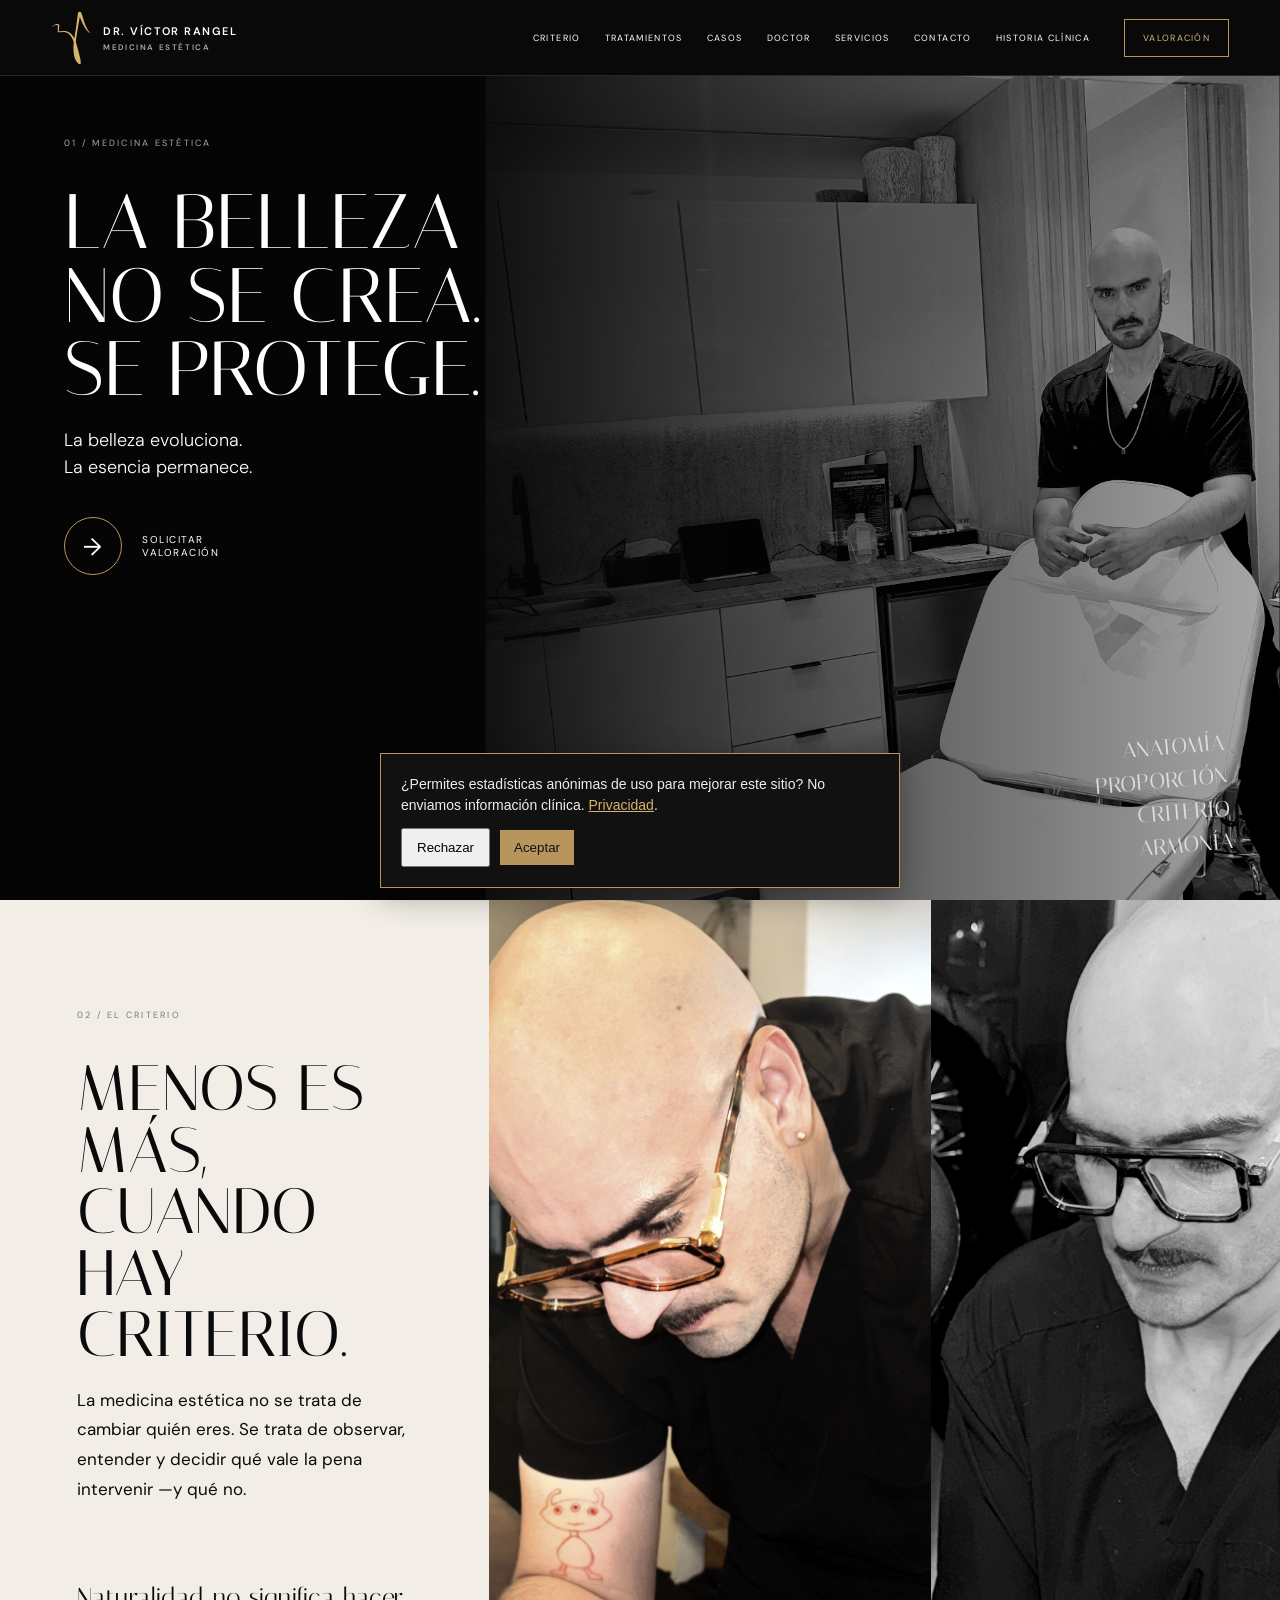
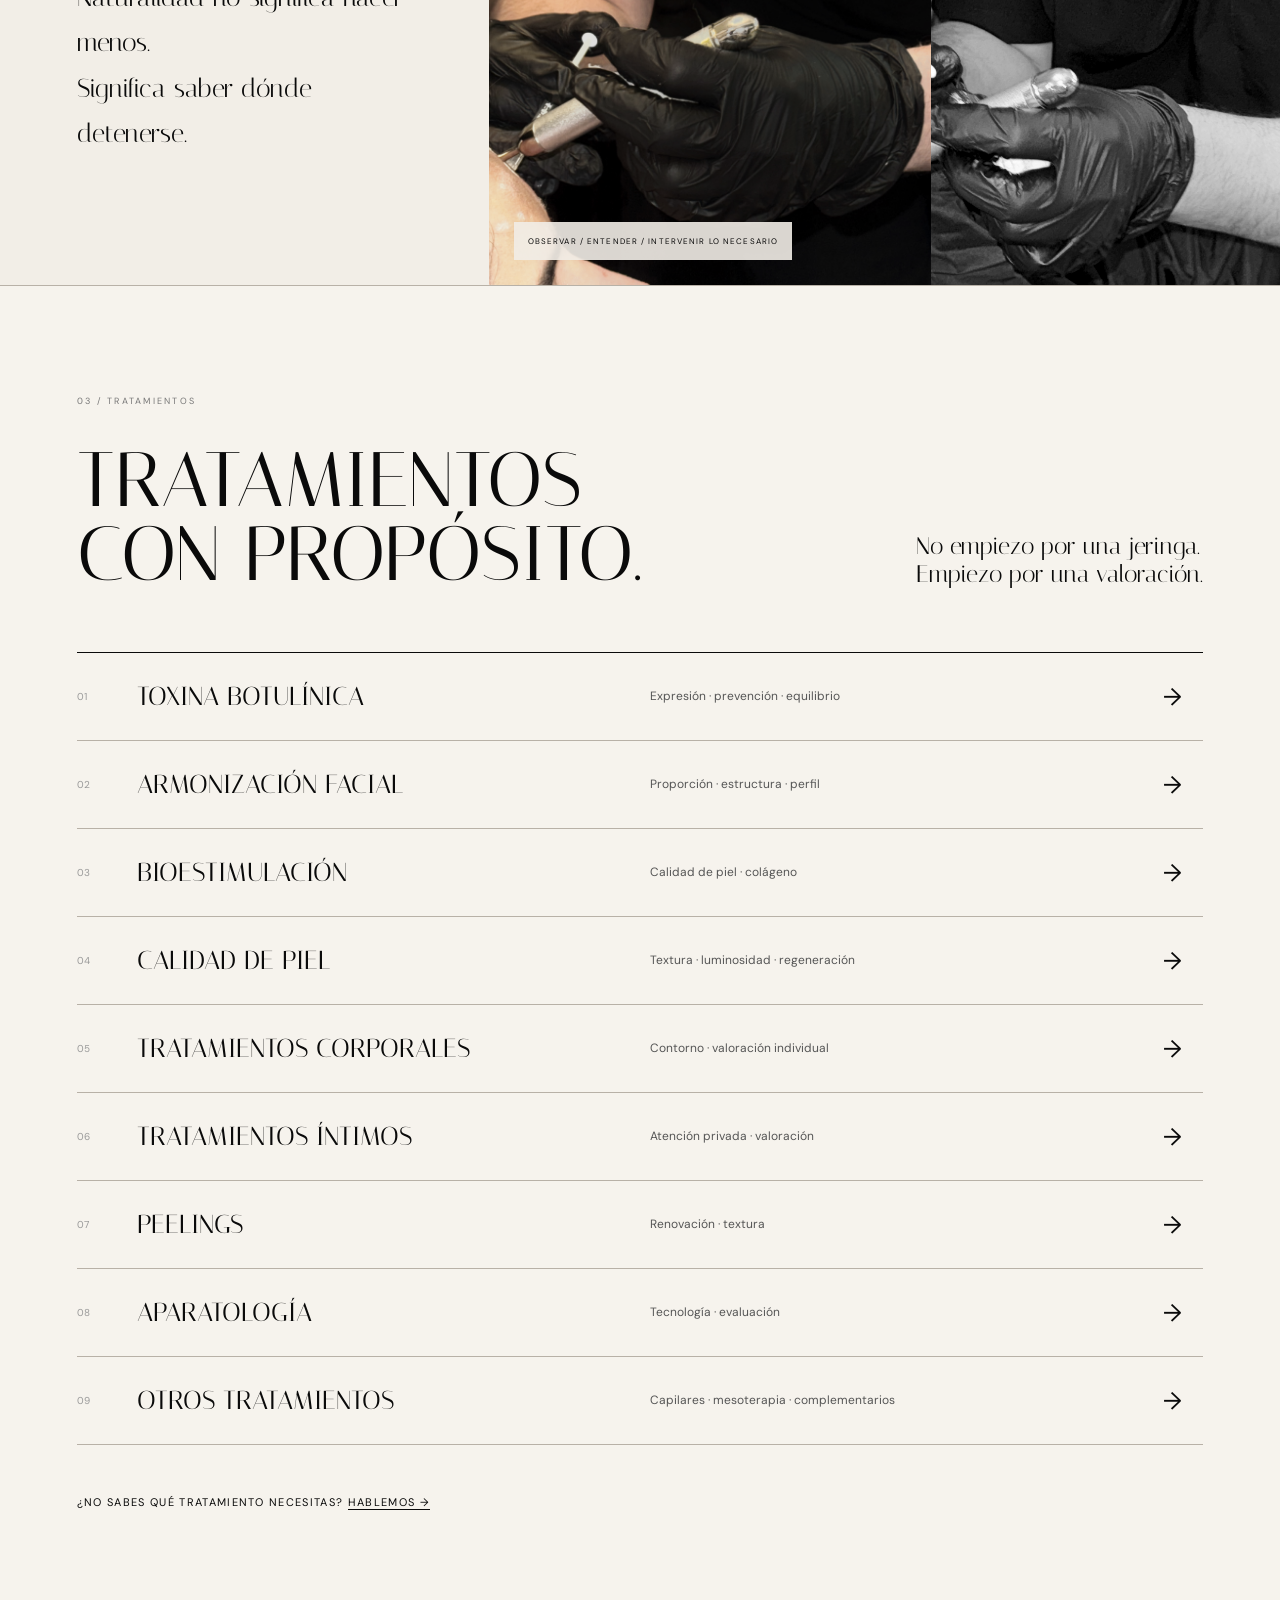
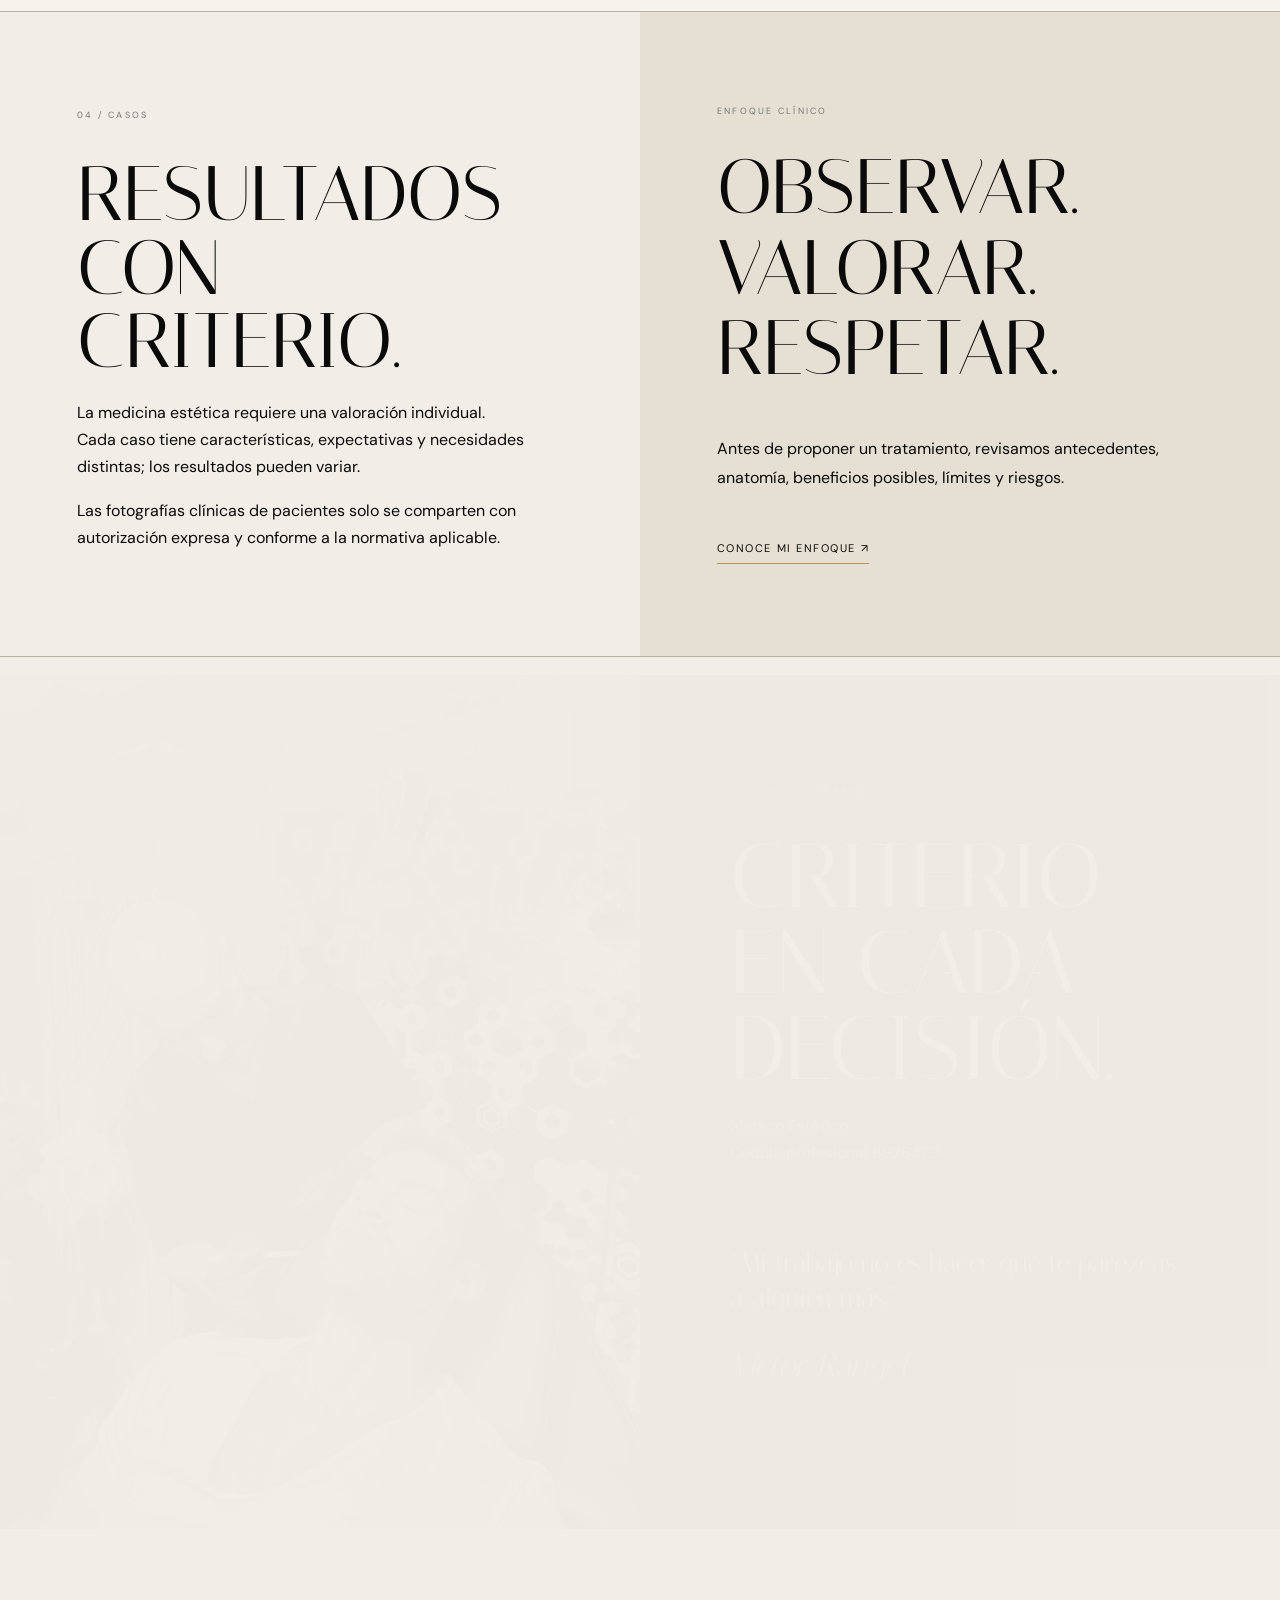
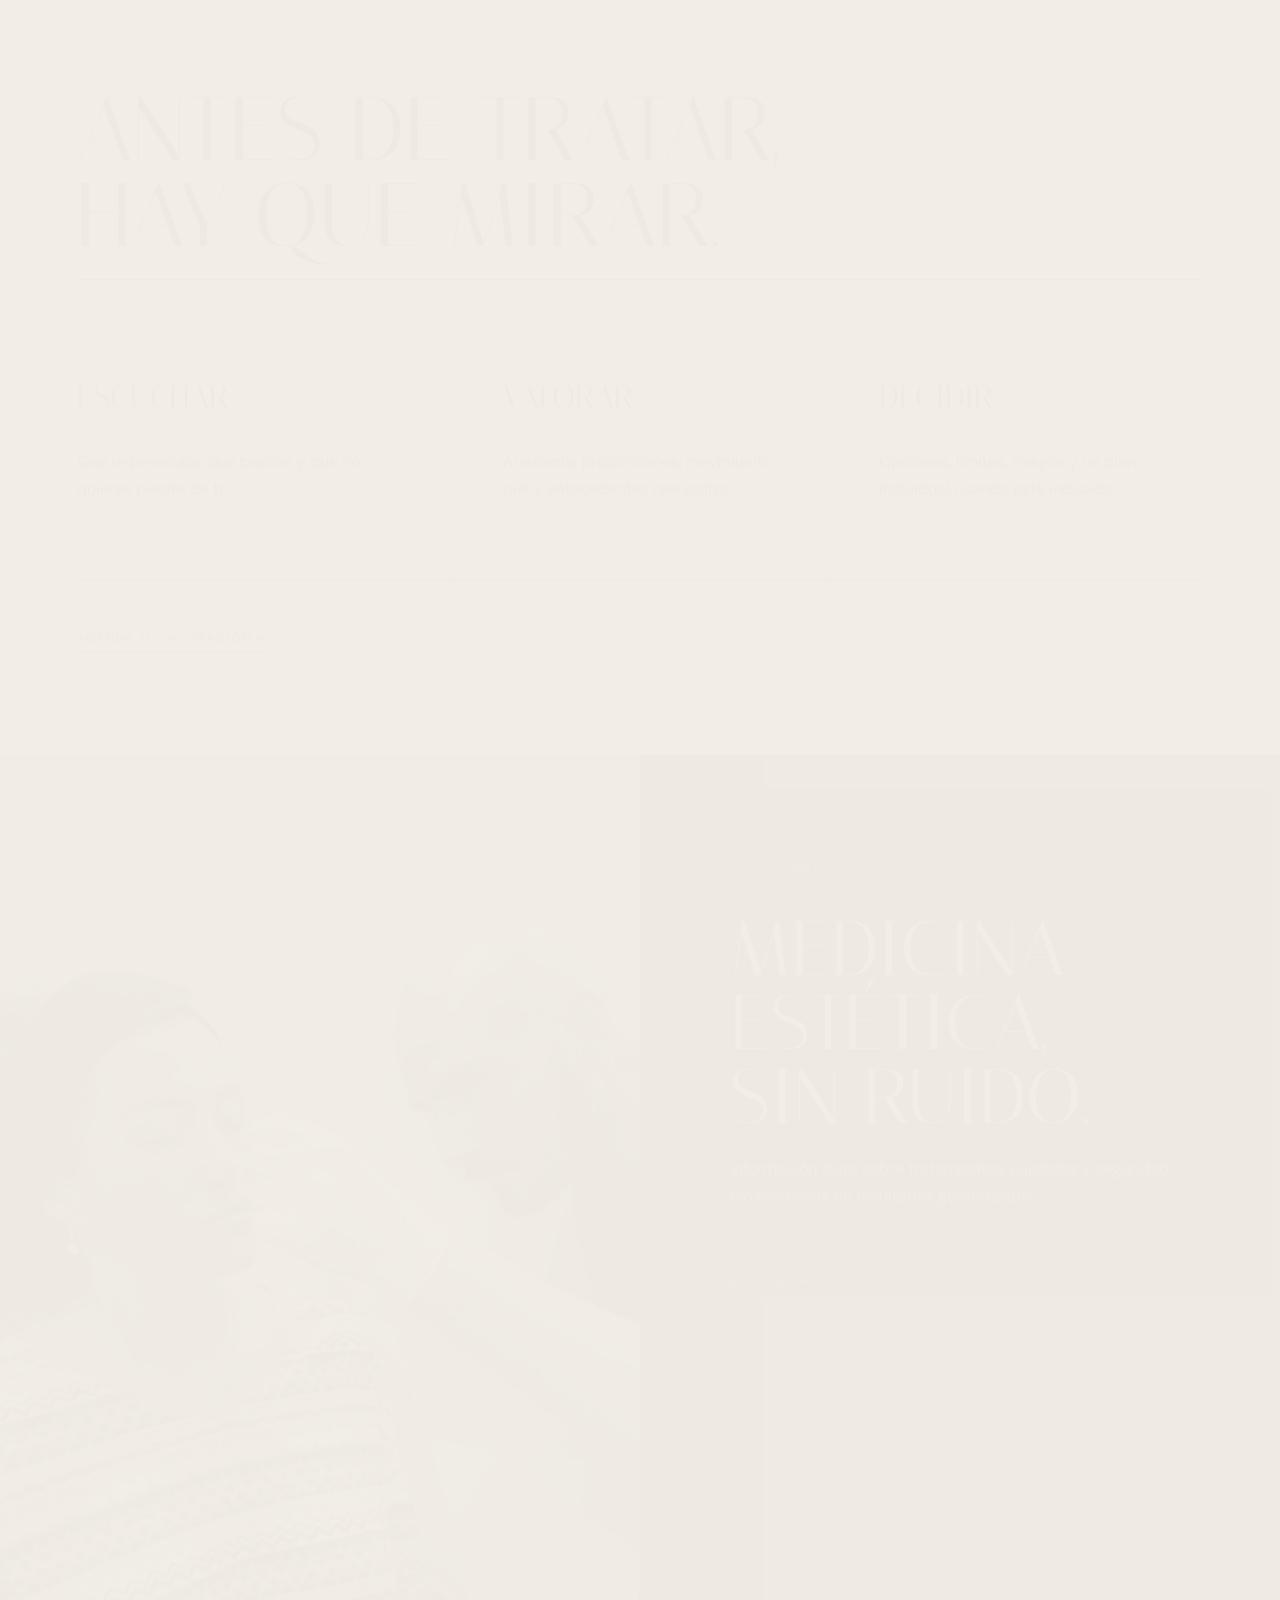
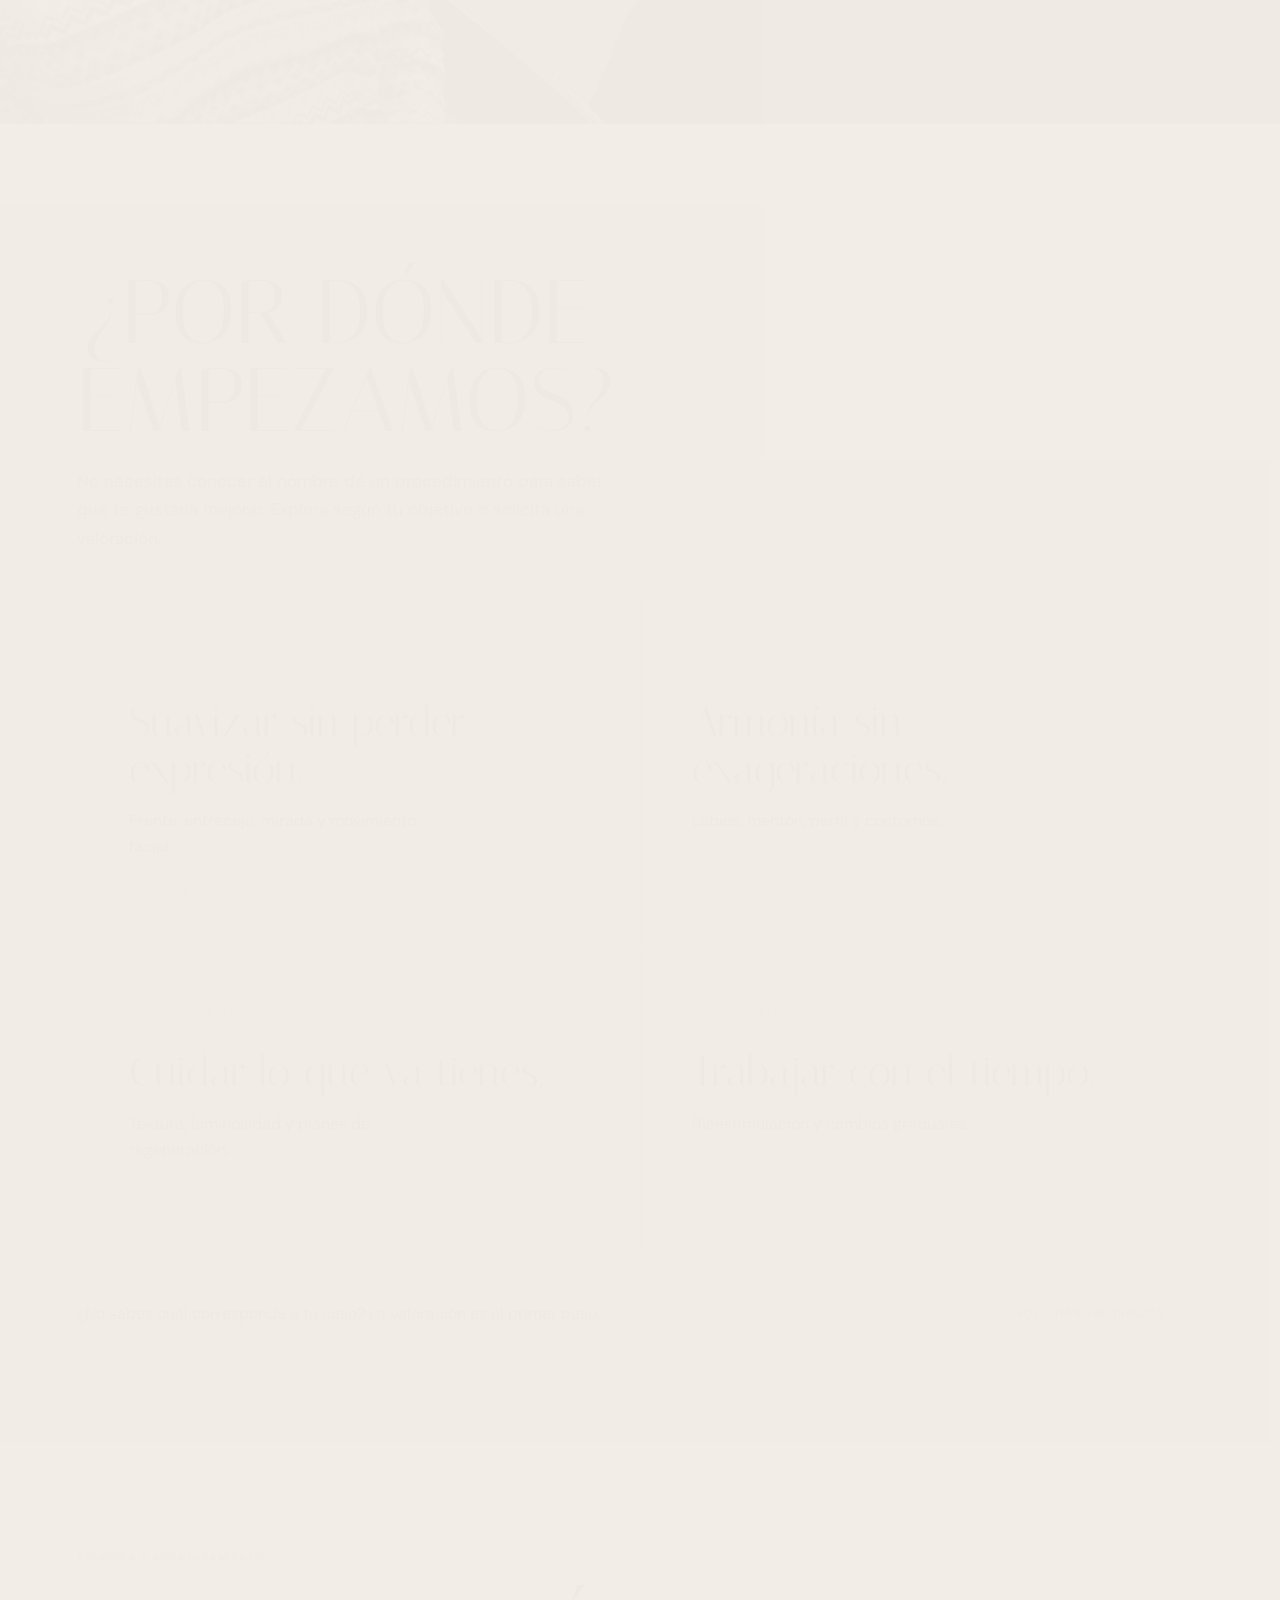
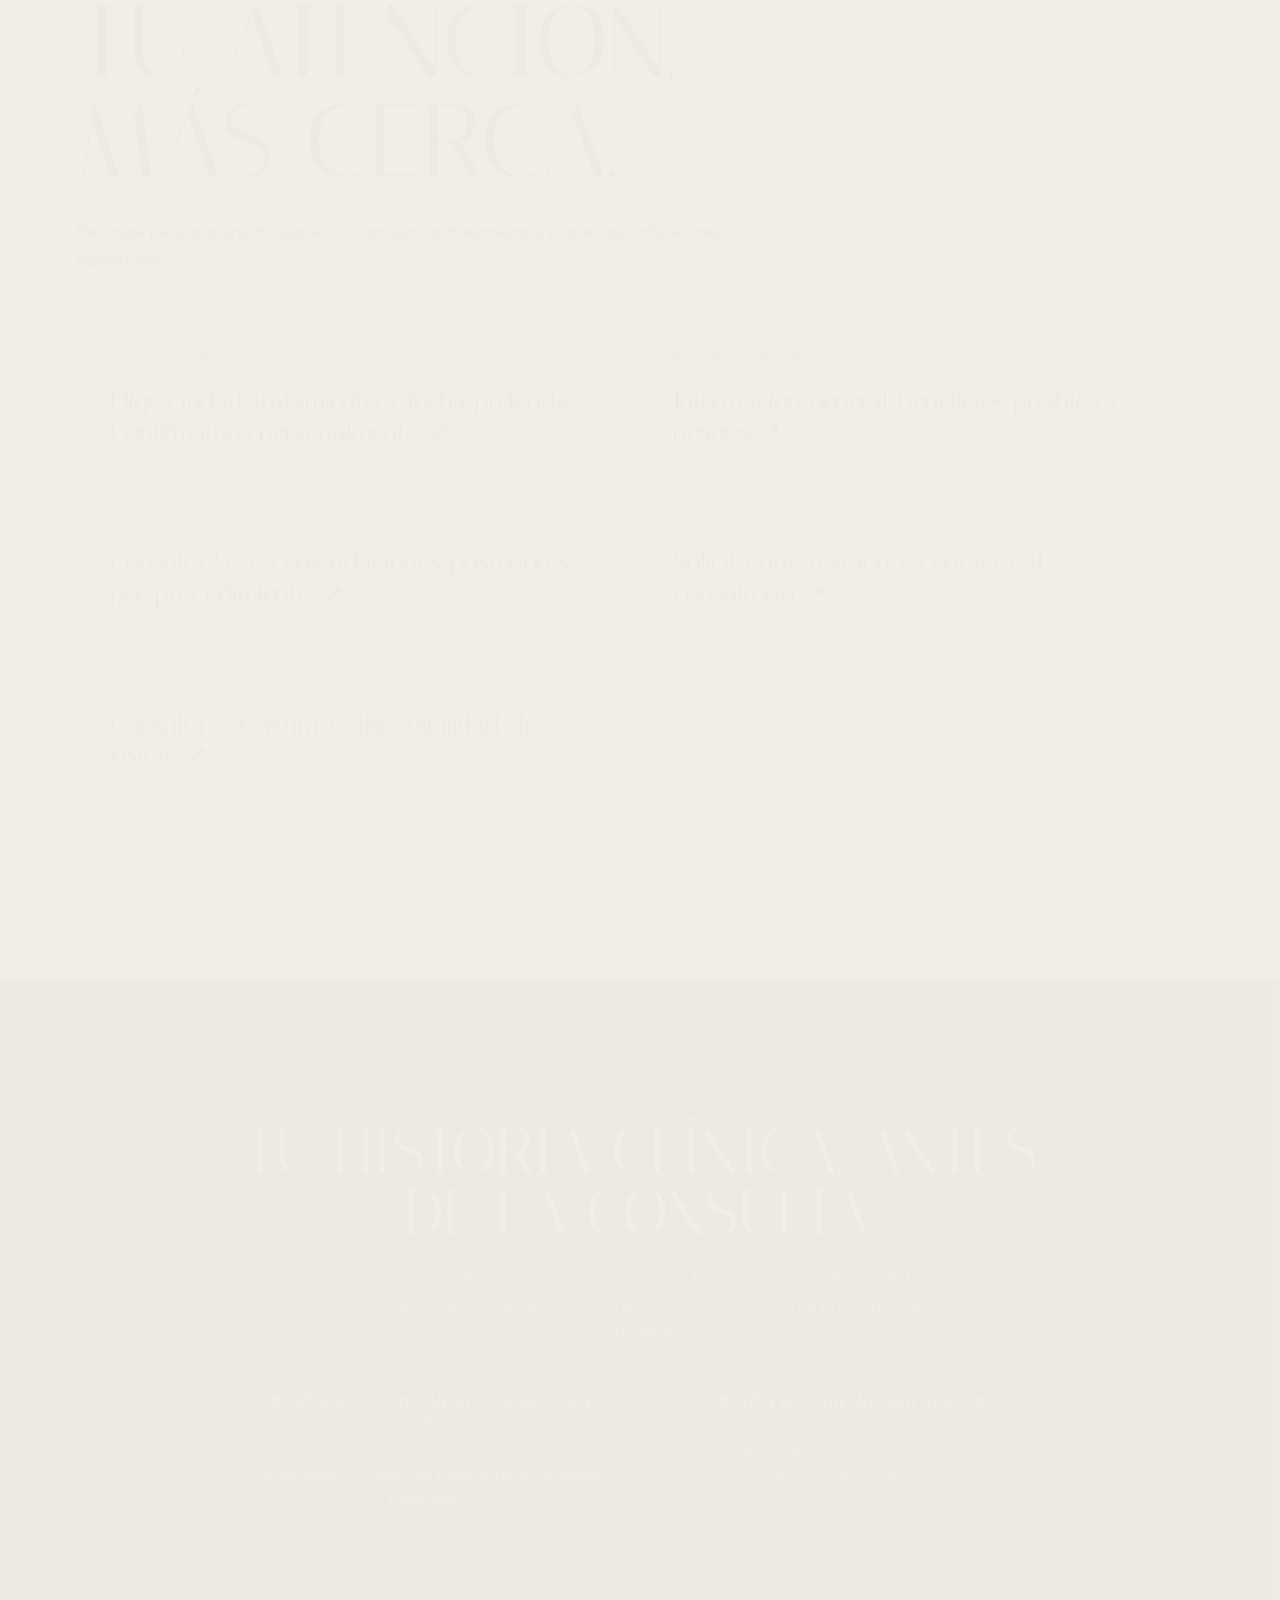
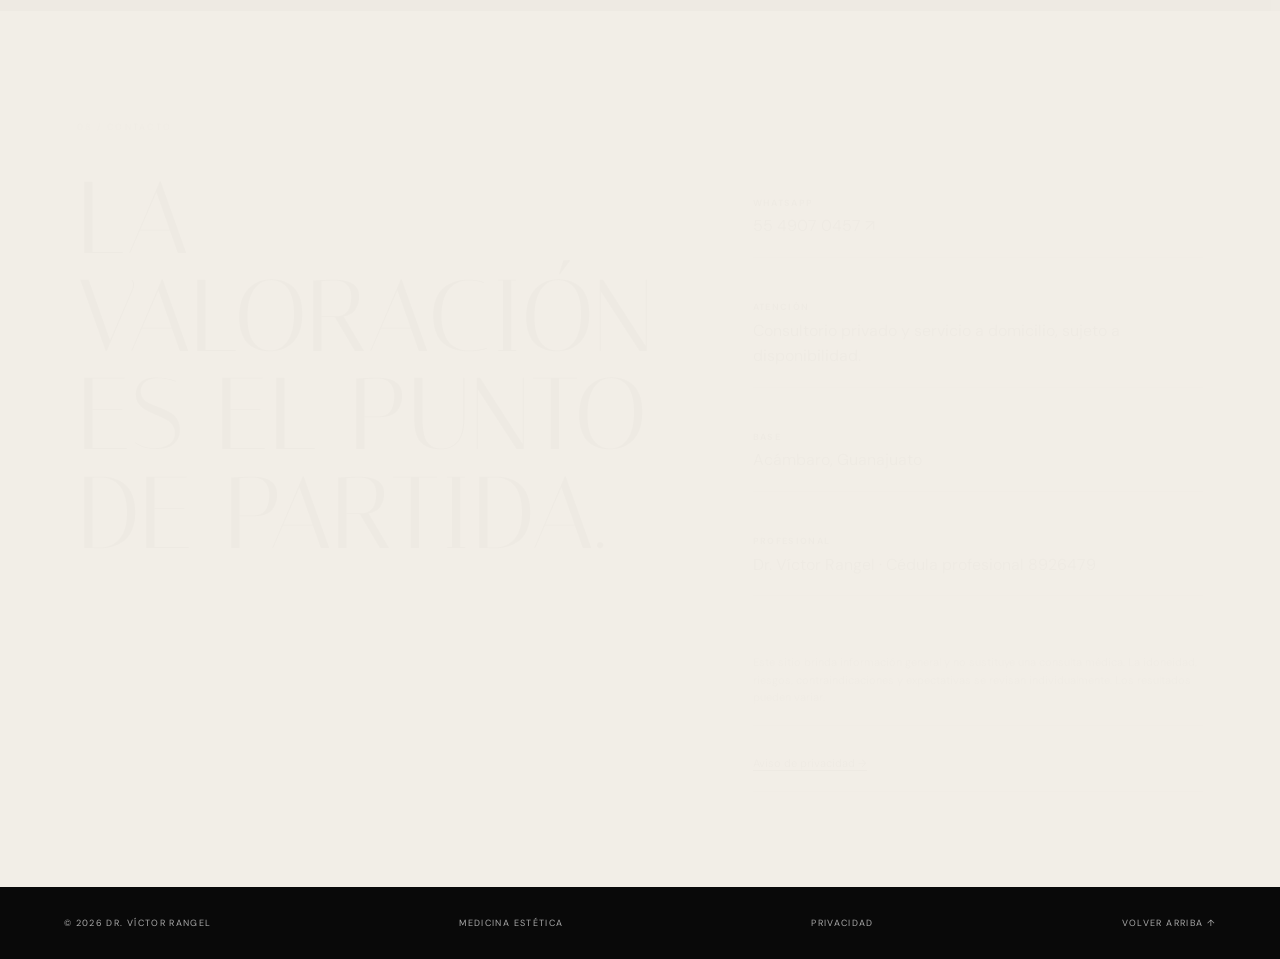
<file: index.html>
<!doctype html>
<html lang="es-MX"><head><meta charset="utf-8"><meta name="viewport" content="width=device-width,initial-scale=1">
<title>Dr. Víctor Rangel | Medicina Estética</title>
<meta name="description" content="Medicina estética con criterio clínico, naturalidad y valoración personalizada. Dr. Víctor Rangel, cédula profesional 8926479.">
<meta name="theme-color" content="#090909"><link rel="canonical" href="https://drvictorrangel.com/"><link rel="stylesheet" href="styles.css?v=20261008-servicios"><style>.brand-mark{width:40px;height:54px;flex:none;display:block;object-fit:contain}.brand{display:flex;align-items:center;gap:12px}@media(max-width:600px){.brand-mark{width:29px;height:40px}}</style><script>(function(){const ID='G-9QZV11EEMS';function start(){if(window.__vrAnalytics)return;window.__vrAnalytics=true;var s=document.createElement('script');s.async=true;s.src='https://www.googletagmanager.com/gtag/js?id='+ID;document.head.appendChild(s);window.dataLayer=window.dataLayer||[];window.gtag=function(){dataLayer.push(arguments)};gtag('js',new Date());gtag('config',ID,{send_page_view:false,allow_google_signals:false,allow_ad_personalization_signals:false});gtag('event','page_view',{page_title:document.title,page_location:location.origin+location.pathname});document.addEventListener('click',function(e){var a=e.target.closest('a[href]');if(a&&/^(https?:\/\/)?(wa\.me|api\.whatsapp\.com|web\.whatsapp\.com)\//i.test(a.href.replace(/^https?:\/\//i,'')))gtag('event','contact_whatsapp',{contact_method:'whatsapp',page_path:location.pathname})})}function choice(ok){localStorage.setItem('vr_analytics_consent',ok?'yes':'no');document.getElementById('vr-analytics-consent')?.remove();if(ok)start()}if(localStorage.getItem('vr_analytics_consent')==='yes'){start();return}if(localStorage.getItem('vr_analytics_consent')==='no')return;document.addEventListener('DOMContentLoaded',function(){var b=document.createElement('div');b.id='vr-analytics-consent';b.setAttribute('role','dialog');b.setAttribute('aria-label','Preferencias de estadísticas');b.style.cssText='position:fixed;bottom:12px;left:12px;right:12px;max-width:520px;margin:auto;z-index:9999;background:#111;color:#f2eee7;padding:20px;border:1px solid #b7955c;box-shadow:0 8px 30px #0005;font:14px/1.5 Arial,sans-serif';b.innerHTML='<p style="margin:0 0 12px">¿Permites estadísticas anónimas de uso para mejorar este sitio? No enviamos información clínica. <a style="color:#d7b36e;text-decoration:underline" href="privacidad.html">Privacidad</a>.</p><button id="vr-no" style="padding:10px 14px;margin-right:10px">Rechazar</button><button id="vr-yes" style="padding:10px 14px;background:#b7955c;border:0;color:#111">Aceptar</button>';document.body.appendChild(b);b.querySelector('#vr-no').onclick=function(){choice(false)};b.querySelector('#vr-yes').onclick=function(){choice(true)}})})();</script></head>
<body><a class="skip" href="#contenido">Saltar al contenido</a>
<header class="nav"><a class="brand" href="#inicio" aria-label="Inicio"><svg class="brand-mark" viewBox="100 210 810 1110" role="img" aria-label="Logotipo del Dr. Víctor Rangel" xmlns="http://www.w3.org/2000/svg"><path fill="#d7b36e" d="M679 225 L665 229 L655 238 L647 263 L604 583 L573 774 L547 729 L516 688 L481 656 L443 634 L411 624 L381 620 L348 620 L282 627 L256 625 L253 609 L262 553 L264 510 L259 493 L249 483 L234 477 L214 477 L191 483 L143 508 L114 535 L119 536 L175 505 L203 497 L222 498 L232 506 L236 518 L230 623 L239 641 L255 647 L369 643 L407 651 L434 663 L458 679 L501 724 L536 783 L560 849 L555 943 L556 1027 L566 1112 L580 1170 L604 1229 L629 1266 L665 1297 L676 1302 L691 1302 L703 1292 L707 1277 L700 1214 L669 1080 L606 845 L607 813 L640 592 L685 332 L748 477 L797 566 L827 607 L862 644 L881 658 L894 660 L895 657 L869 628 L847 596 L807 518 L782 454 L733 293 L716 248 L700 230 Z"/></svg><span>DR. VÍCTOR RANGEL<small>MEDICINA ESTÉTICA</small></span></a><button class="menu" aria-expanded="false" aria-controls="navlinks">MENÚ</button><nav id="navlinks"><a href="#criterio">CRITERIO</a><a href="#tratamientos">TRATAMIENTOS</a><a href="#casos">CASOS</a><a href="#doctor">DOCTOR</a><a href="#servicios-digitales">SERVICIOS</a><a href="#contacto">CONTACTO</a><a href="#historia-clinica">HISTORIA CLÍNICA</a></nav><a class="nav-cta" href="https://wa.me/525549070457?text=Hola%20Dr.%20Víctor,%20quiero%20solicitar%20una%20valoración." target="_blank" rel="noopener">VALORACIÓN</a></header>
<main id="contenido">
<section id="inicio" class="hero"><img class="hero-img" src="IMG_4933.jpeg" alt="Dr. Víctor Rangel en consulta de medicina estética" fetchpriority="high"><div class="hero-shadow"></div><div class="hero-copy"><span class="index">01 / MEDICINA ESTÉTICA</span><h1>LA BELLEZA<br>NO SE CREA.<br>SE PROTEGE.</h1><p>La belleza evoluciona.<br>La esencia permanece.</p><a class="circle-cta" href="#contacto"><i>→</i><span>SOLICITAR<br>VALORACIÓN</span></a></div><div class="hero-notes">ANATOMÍA<br>PROPORCIÓN<br>CRITERIO<br>ARMONÍA</div></section>
<section id="criterio" class="criterion"><div class="criterion-copy"><span class="index dark">02 / EL CRITERIO</span><h2>MENOS ES MÁS,<br>CUANDO HAY CRITERIO.</h2><p>La medicina estética no se trata de cambiar quién eres. Se trata de observar, entender y decidir qué vale la pena intervenir —y qué no.</p><p class="manifesto">Naturalidad no significa hacer menos.<br>Significa saber dónde detenerse.</p></div><figure class="skin"><img src="IMG_2155.jpeg" alt="Valoración estética individual" loading="lazy"><figcaption>OBSERVAR / ENTENDER / INTERVENIR LO NECESARIO</figcaption></figure><figure class="work"><img src="IMG_2166.jpeg" alt="Dr. Víctor Rangel durante una valoración" loading="lazy"></figure></section>
<section id="tratamientos" class="treatments"><span class="index dark">03 / TRATAMIENTOS</span><div class="section-head"><h2>TRATAMIENTOS<br>CON PROPÓSITO.</h2><p>No empiezo por una jeringa.<br>Empiezo por una valoración.</p></div><div class="t-list">
<a href="tratamientos.html#toxina"><span>01</span><b>TOXINA BOTULÍNICA</b><em>Expresión · prevención · equilibrio</em><i>→</i></a><a href="tratamientos.html#armonizacion"><span>02</span><b>ARMONIZACIÓN FACIAL</b><em>Proporción · estructura · perfil</em><i>→</i></a><a href="tratamientos.html#bioestimulacion"><span>03</span><b>BIOESTIMULACIÓN</b><em>Calidad de piel · colágeno</em><i>→</i></a><a href="tratamientos.html#piel"><span>04</span><b>CALIDAD DE PIEL</b><em>Textura · luminosidad · regeneración</em><i>→</i></a><a href="tratamientos.html#corporal"><span>05</span><b>TRATAMIENTOS CORPORALES</b><em>Contorno · valoración individual</em><i>→</i></a><a href="tratamientos.html#intimos"><span>06</span><b>TRATAMIENTOS ÍNTIMOS</b><em>Atención privada · valoración</em><i>→</i></a><a href="tratamientos.html#peelings"><span>07</span><b>PEELINGS</b><em>Renovación · textura</em><i>→</i></a><a href="tratamientos.html#aparatologia"><span>08</span><b>APARATOLOGÍA</b><em>Tecnología · evaluación</em><i>→</i></a><a href="tratamientos.html#otros"><span>09</span><b>OTROS TRATAMIENTOS</b><em>Capilares · mesoterapia · complementarios</em><i>→</i></a></div><div class="unsure">¿NO SABES QUÉ TRATAMIENTO NECESITAS? <a href="#contacto">HABLEMOS →</a></div></section>
<section id="casos" class="cases cases-text-only"><div class="cases-title"><span class="index dark">04 / CASOS</span><h2>RESULTADOS<br>CON CRITERIO.</h2><p>La medicina estética requiere una valoración individual. Cada caso tiene características, expectativas y necesidades distintas; los resultados pueden variar.</p><p>Las fotografías clínicas de pacientes solo se comparten con autorización expresa y conforme a la normativa aplicable.</p></div><div class="cases-approach"><span class="index dark">ENFOQUE CLÍNICO</span><h3>OBSERVAR.<br>VALORAR.<br>RESPETAR.</h3><p>Antes de proponer un tratamiento, revisamos antecedentes, anatomía, beneficios posibles, límites y riesgos.</p><a href="#contacto">CONOCE MI ENFOQUE ↗</a></div></section>
<section id="doctor" class="doctor"><figure><img src="IMG_1887.jpeg" alt="Dr. Víctor Rangel, Médico Estético" loading="lazy"></figure><div class="doctor-copy"><span class="index">05 / DR. VÍCTOR RANGEL</span><h2>CRITERIO<br>EN CADA<br>DECISIÓN.</h2><p>Médico Estético<br>Cédula profesional 8926479</p><blockquote>“Mi trabajo no es hacer que te parezcas a alguien más.”</blockquote><div class="signature">Víctor Rangel</div></div></section>
<section class="process"><span class="index dark">06 / VALORACIÓN</span><h2>ANTES DE TRATAR,<br>HAY QUE MIRAR.</h2><div class="steps"><article><b>01</b><h3>ESCUCHAR</h3><p>Qué te preocupa, qué buscas y qué no quieres perder de ti.</p></article><article><b>02</b><h3>VALORAR</h3><p>Anatomía, proporciones, movimiento, piel y antecedentes relevantes.</p></article><article><b>03</b><h3>DECIDIR</h3><p>Opciones, límites, riesgos y un plan individual cuando esté indicado.</p></article></div><a class="big-link" href="#contacto">AGENDA TU VALORACIÓN ↓</a></section>
<section class="journal"><div class="journal-image"><img src="IMG_8867.jpeg" alt="Dr. Víctor Rangel en práctica clínica" loading="lazy"></div><div class="journal-copy"><span class="index">07 / INFORMACIÓN</span><h2>MEDICINA ESTÉTICA,<br>SIN RUIDO.</h2><p>Información clara sobre tratamientos, cuidados y seguridad. Sin promesas de resultados garantizados.</p><a href="#contacto">RESOLVER UNA DUDA →</a></div></section>
<section id="elige-tu-camino" class="vr-pathways" aria-labelledby="vr-path-title"><div class="vr-path-intro"><span class="index dark">UNA EXPERIENCIA PERSONALIZADA</span><h2 id="vr-path-title">¿POR DÓNDE<br>EMPEZAMOS?</h2><p>No necesitas conocer el nombre de un procedimiento para saber qué te gustaría mejorar. Explora según tu objetivo o solicita una valoración.</p></div><div class="vr-path-grid"><a href="tratamientos.html#toxina"><span>01 / EXPRESIÓN</span><h3>Suavizar sin perder expresión.</h3><p>Frente, entrecejo, mirada y movimiento facial.</p><em>EXPLORAR ↗</em></a><a href="tratamientos.html#armonizacion"><span>02 / PROPORCIÓN</span><h3>Armonía sin exageraciones.</h3><p>Labios, mentón, perfil y contornos.</p><em>EXPLORAR ↗</em></a><a href="tratamientos.html#piel"><span>03 / CALIDAD DE PIEL</span><h3>Cuidar lo que ya tienes.</h3><p>Textura, luminosidad y planes de regeneración.</p><em>EXPLORAR ↗</em></a><a href="tratamientos.html#bioestimulacion"><span>04 / SOPORTE</span><h3>Trabajar con el tiempo.</h3><p>Bioestimulación y cambios graduales.</p><em>EXPLORAR ↗</em></a></div><div class="vr-path-footer"><p>¿No sabes cuál corresponde a tu caso? La valoración es el primer paso.</p><a href="citas.html">SOLICITAR VALORACIÓN ↗</a></div></section>
<section id="servicios-digitales" class="digital-services" aria-labelledby="digital-title"><span class="index dark">ATENCIÓN Y ACOMPAÑAMIENTO</span><h2 id="digital-title">TU ATENCIÓN,<br>MÁS CERCA.</h2><p>Recursos para preparar tu valoración, conocer los tratamientos y consultar indicaciones posteriores.</p><div class="digital-grid"><a href="citas.html"><strong>01 / SOLICITAR CITA</strong><span>Elige ciudad, tratamiento y fecha preferida. Confirmamos personalmente. ↗</span></a><a href="tratamientos.html"><strong>02 / TRATAMIENTOS</strong><span>Información general, beneficios posibles y riesgos. ↗</span></a><a href="cuidados.html"><strong>03 / CUIDADOS Y QR</strong><span>Consulta las recomendaciones posteriores por procedimiento. ↗</span></a><a href="seguimiento.html"><strong>04 / SEGUIMIENTO</strong><span>Solicita una revisión y contacta al consultorio. ↗</span></a><a href="ciudades.html"><strong>05 / ATENCIÓN POR CIUDAD</strong><span>Consulta cobertura y disponibilidad de visitas. ↗</span></a></div><p class="digital-note">La atención médica requiere valoración individual. Los mensajes por WhatsApp no son un canal de urgencias.</p></section>
<section id="historia-clinica" class="patient-form" style="background:#111;color:#fff;padding:clamp(48px,8vw,100px) 6vw;text-align:center"><span class="index">FORMULARIO PARA PACIENTES</span><h2 style="font-size:clamp(30px,5vw,64px);margin:20px auto;max-width:850px">TU HISTORIA CLÍNICA, ANTES DE LA CONSULTA.</h2><p style="max-width:620px;margin:0 auto 28px;line-height:1.7;color:#ccc">Completa tu información médica mediante el formulario seguro de Google. La información se utilizará para tu valoración conforme al aviso de privacidad del formulario.</p><div style="display:flex;flex-wrap:wrap;gap:28px;justify-content:center;max-width:900px;margin:0 auto"><div style="flex:1 1 300px;max-width:400px"><a href="https://docs.google.com/forms/d/e/1FAIpQLSe0ZSzCDy66vd9QJ0Gv7WqzD2wB-agBGbCay5CwYBxRqe-QCQ/viewform" target="_blank" rel="noopener noreferrer" style="display:block;border:1px solid #d7b36e;padding:17px 27px;color:#e3c48d;text-decoration:none;letter-spacing:.08em;font-weight:600">OPCIÓN A — CON CUENTA DE GOOGLE ↗</a><p style="margin:12px auto 0;line-height:1.6;color:#ccc;font-size:15px">Inicias sesión y subes tus fotos e INE en el mismo formulario.</p></div><div style="flex:1 1 300px;max-width:400px"><a href="https://docs.google.com/forms/d/e/1FAIpQLSc9BBmB8RaipwtZbtwPsVeaTHfCRYuKGqb1DQzQmr_JBzaZcA/viewform" target="_blank" rel="noopener noreferrer" style="display:block;border:1px solid #d7b36e;padding:17px 27px;color:#e3c48d;text-decoration:none;letter-spacing:.08em;font-weight:600">OPCIÓN B — SIN INICIAR SESIÓN ↗</a><p style="margin:12px auto 0;line-height:1.6;color:#ccc;font-size:15px">Sin cuenta de Google. Al final te indicamos cómo enviar tus fotos e INE por WhatsApp.</p></div></div></section>
<section id="contacto" class="contact"><div><span class="index dark">08 / CONTACTO</span><h2>LA VALORACIÓN<br>ES EL PUNTO<br>DE PARTIDA.</h2></div><div class="contact-data"><p><b>WHATSAPP</b><br><a href="https://wa.me/525549070457?text=Hola%20Dr.%20Víctor,%20quiero%20solicitar%20una%20valoración." target="_blank" rel="noopener">55 4907 0457 ↗</a></p><p><b>ATENCIÓN</b><br>Consultorio privado y servicio a domicilio, sujeto a disponibilidad.</p><p><b>BASE</b><br>Acámbaro, Guanajuato</p><p><b>PROFESIONAL</b><br>Dr. Víctor Rangel · Cédula profesional 8926479</p><p class="legal">Este sitio brinda información general y no sustituye una consulta médica. La idoneidad, riesgos, contraindicaciones y expectativas se revisan individualmente. Los resultados pueden variar.</p><p class="privacy"><a href="privacidad.html">Aviso de privacidad →</a></p></div></section>
</main><footer><span>© <span id="year"></span> DR. VÍCTOR RANGEL</span><span>MEDICINA ESTÉTICA</span><a href="privacidad.html">PRIVACIDAD</a><a href="#inicio">VOLVER ARRIBA ↑</a></footer><script src="script.js"></script></body></html>
</file>
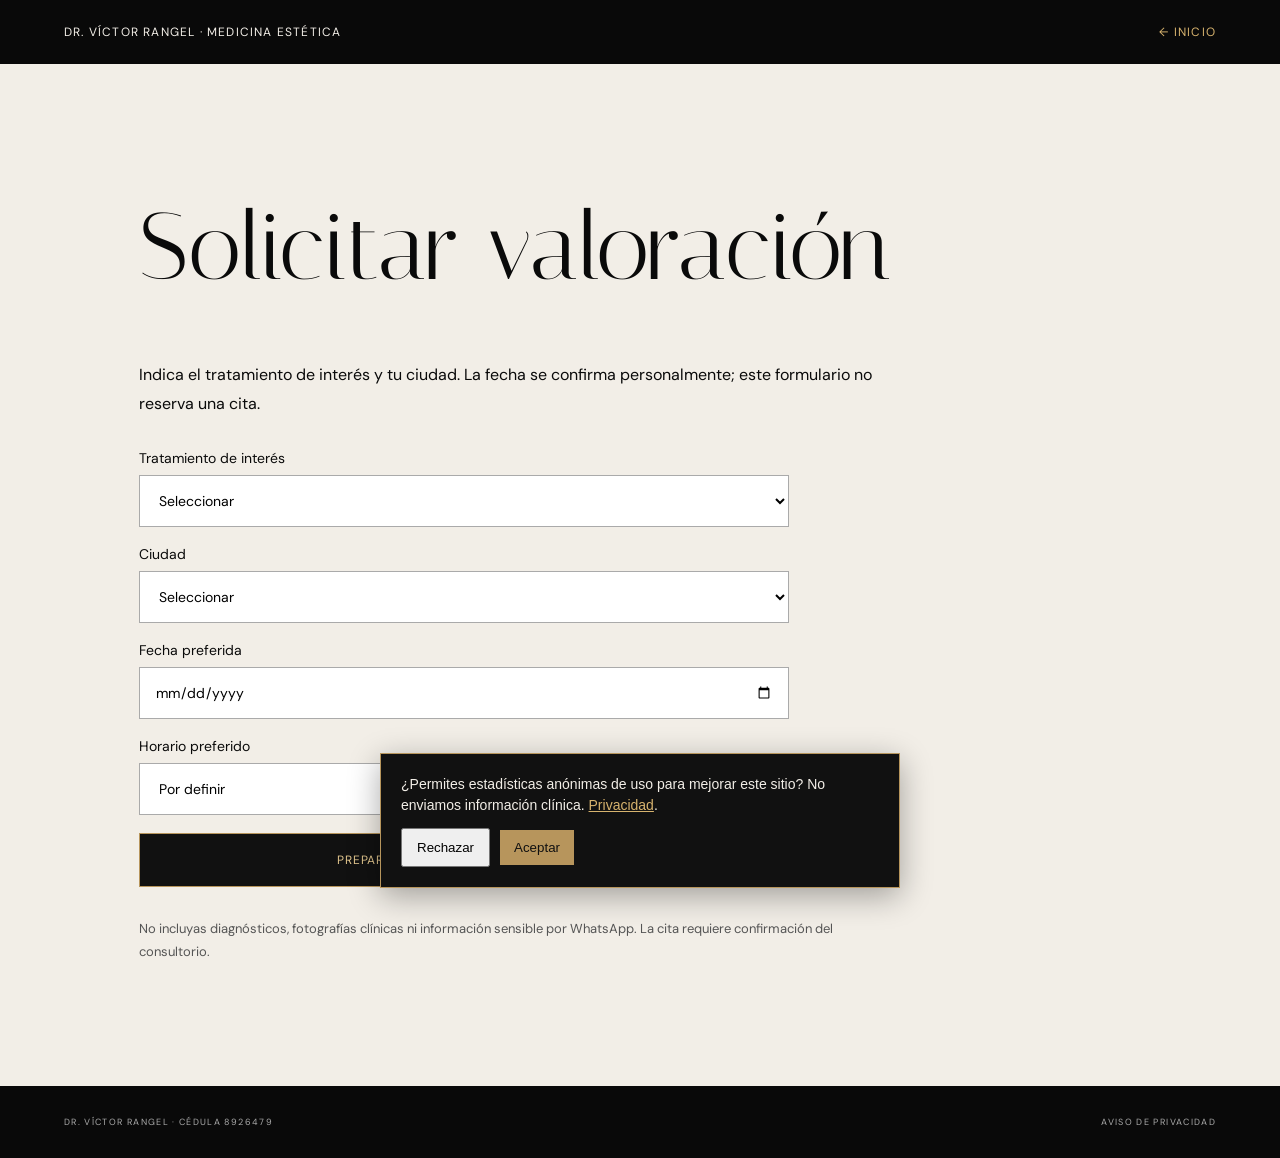
<file: citas.html>
<!doctype html><html lang="es-MX"><head><meta charset="utf-8"><meta name="viewport" content="width=device-width,initial-scale=1"><title>CITAS | Dr. Víctor Rangel</title><meta name="description" content="CITAS — Dr. Víctor Rangel, médico estético. Información general y valoración individual."><link rel="stylesheet" href="styles.css?v=20261008-solo-dos"><style>body{background:#f2eee7}.subnav{background:#090909;color:#f2eee7;padding:24px clamp(20px,5vw,70px);display:flex;justify-content:space-between;gap:16px;align-items:center;font-size:12px;letter-spacing:.1em}.subnav a:last-child{color:#d7b36e}.subpage{max-width:1050px;margin:0 auto;padding:70px 24px 110px}.subpage h1{font-family:Italiana,serif;font-size:clamp(48px,8vw,95px);line-height:1.05}.subpage h2{font-size:clamp(30px,4vw,48px);line-height:1.15}.subpage p{line-height:1.8;max-width:760px}.subpage article{padding:35px 0;border-bottom:1px solid #c6bcb0}.subpage aside{background:#e6dfd3;padding:25px;margin:30px 0}.subpage a:not(.btn){text-decoration:underline;text-underline-offset:5px}.subpage .btn,.subpage button{display:inline-block;background:#111;color:#e2c68e;padding:18px 22px;border:1px solid #b7955c;cursor:pointer;font:inherit;font-size:12px;letter-spacing:.08em}.subpage form{display:grid;gap:18px;max-width:650px;margin:30px 0}.subpage label{display:grid;gap:8px;font-size:14px}.subpage select,.subpage input{width:100%;padding:15px;border:1px solid #aaa;background:#fff;font:inherit}.subpage .tiles{display:grid;grid-template-columns:repeat(auto-fit,minmax(180px,1fr));gap:12px;margin:30px 0}.subpage .tiles a{border:1px solid #b8b1a7;padding:20px;text-decoration:none}.subpage .note{font-size:13px;color:#555}</style><script>(function(){const ID='G-9QZV11EEMS';function start(){if(window.__vrAnalytics)return;window.__vrAnalytics=true;var s=document.createElement('script');s.async=true;s.src='https://www.googletagmanager.com/gtag/js?id='+ID;document.head.appendChild(s);window.dataLayer=window.dataLayer||[];window.gtag=function(){dataLayer.push(arguments)};gtag('js',new Date());gtag('config',ID,{send_page_view:false,allow_google_signals:false,allow_ad_personalization_signals:false});gtag('event','page_view',{page_title:document.title,page_location:location.origin+location.pathname});document.addEventListener('click',function(e){var a=e.target.closest('a[href]');if(a&&/^(https?:\/\/)?(wa\.me|api\.whatsapp\.com|web\.whatsapp\.com)\//i.test(a.href.replace(/^https?:\/\//i,'')))gtag('event','contact_whatsapp',{contact_method:'whatsapp',page_path:location.pathname})})}function choice(ok){localStorage.setItem('vr_analytics_consent',ok?'yes':'no');document.getElementById('vr-analytics-consent')?.remove();if(ok)start()}if(localStorage.getItem('vr_analytics_consent')==='yes'){start();return}if(localStorage.getItem('vr_analytics_consent')==='no')return;document.addEventListener('DOMContentLoaded',function(){var b=document.createElement('div');b.id='vr-analytics-consent';b.setAttribute('role','dialog');b.setAttribute('aria-label','Preferencias de estadísticas');b.style.cssText='position:fixed;bottom:12px;left:12px;right:12px;max-width:520px;margin:auto;z-index:9999;background:#111;color:#f2eee7;padding:20px;border:1px solid #b7955c;box-shadow:0 8px 30px #0005;font:14px/1.5 Arial,sans-serif';b.innerHTML='<p style="margin:0 0 12px">¿Permites estadísticas anónimas de uso para mejorar este sitio? No enviamos información clínica. <a style="color:#d7b36e;text-decoration:underline" href="privacidad.html">Privacidad</a>.</p><button id="vr-no" style="padding:10px 14px;margin-right:10px">Rechazar</button><button id="vr-yes" style="padding:10px 14px;background:#b7955c;border:0;color:#111">Aceptar</button>';document.body.appendChild(b);b.querySelector('#vr-no').onclick=function(){choice(false)};b.querySelector('#vr-yes').onclick=function(){choice(true)}})})();</script></head><body><header class="subnav"><a href="index.html">DR. VÍCTOR RANGEL · MEDICINA ESTÉTICA</a><a href="index.html">← INICIO</a></header><main class="subpage"><h1>Solicitar valoración</h1><p>Indica el tratamiento de interés y tu ciudad. La fecha se confirma personalmente; este formulario no reserva una cita.</p><form id="cita"><label>Tratamiento de interés<select id="trat" required><option value="">Seleccionar</option><option>Toxina botulínica</option><option>Ácido hialurónico</option><option>Bioestimuladores</option><option>Dermapen</option><option>Valoración general</option></select></label><label>Ciudad<select id="city" required><option value="">Seleccionar</option><option>Acámbaro</option><option>Ciudad de México</option><option>Querétaro</option><option>Celaya</option><option>Morelia</option><option>Otra ciudad</option></select></label><label>Fecha preferida<input id="date" type="date" required></label><label>Horario preferido<select id="hour"><option>Por definir</option><option>Mañana</option><option>Tarde</option></select></label><button>PREPARAR SOLICITUD POR WHATSAPP ↗</button></form><p class="note">No incluyas diagnósticos, fotografías clínicas ni información sensible por WhatsApp. La cita requiere confirmación del consultorio.</p><script>document.getElementById('date').min=new Date().toLocaleDateString('en-CA');document.getElementById('cita').onsubmit=function(e){e.preventDefault();const msg='Hola Dr. Víctor, solicito valoración. Tratamiento de interés: '+document.getElementById('trat').value+'. Ciudad: '+document.getElementById('city').value+'. Fecha preferida: '+document.getElementById('date').value+'. Horario: '+document.getElementById('hour').value+'. ¿Hay disponibilidad?';window.open('https://wa.me/525549070457?text='+encodeURIComponent(msg),'_blank','noopener');};</script></main><footer><span>DR. VÍCTOR RANGEL · CÉDULA 8926479</span><a href="privacidad.html">AVISO DE PRIVACIDAD</a></footer></body></html>
</file>
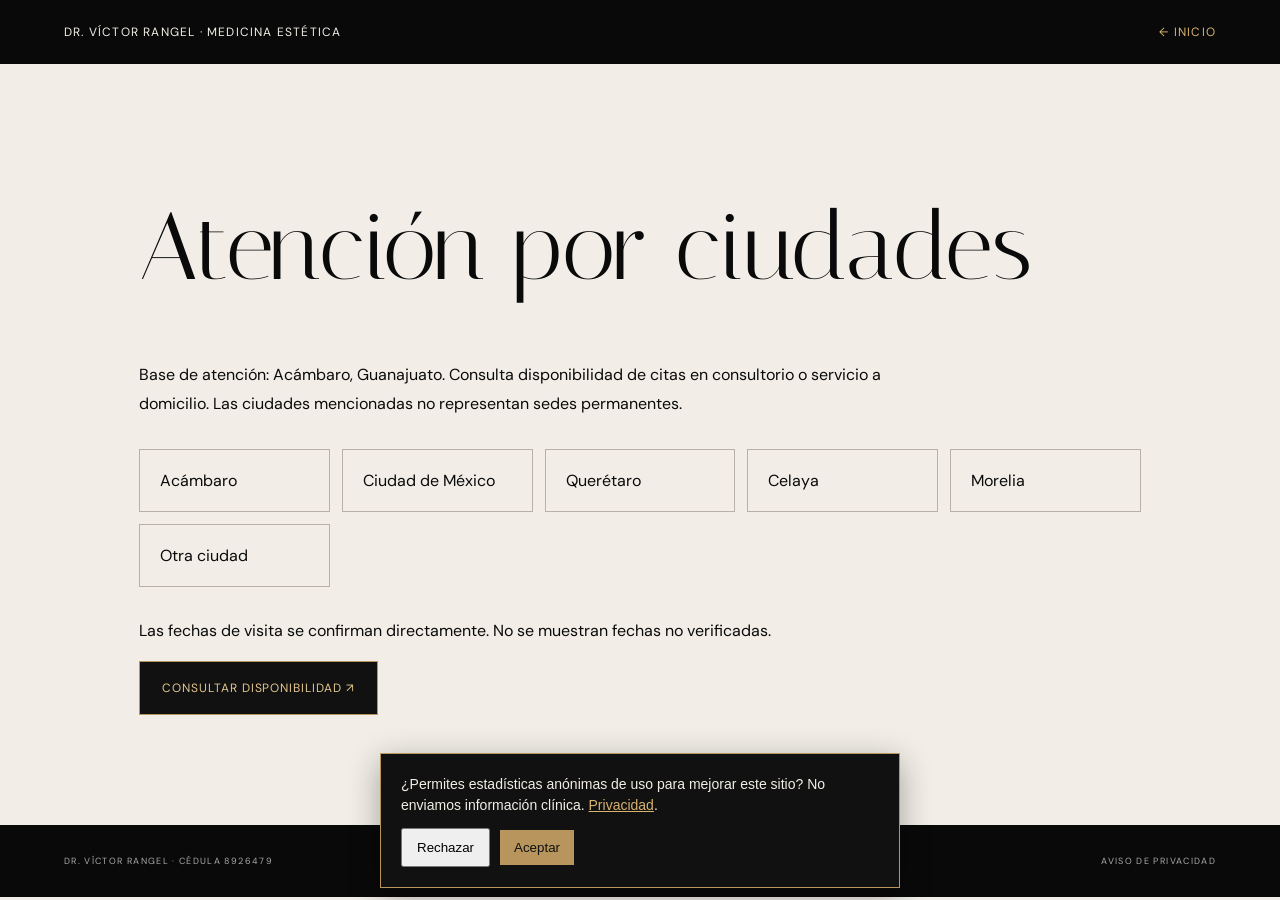
<file: ciudades.html>
<!doctype html><html lang="es-MX"><head><meta charset="utf-8"><meta name="viewport" content="width=device-width,initial-scale=1"><title>CIUDADES | Dr. Víctor Rangel</title><meta name="description" content="CIUDADES — Dr. Víctor Rangel, médico estético. Información general y valoración individual."><link rel="stylesheet" href="styles.css?v=20261008-solo-dos"><style>body{background:#f2eee7}.subnav{background:#090909;color:#f2eee7;padding:24px clamp(20px,5vw,70px);display:flex;justify-content:space-between;gap:16px;align-items:center;font-size:12px;letter-spacing:.1em}.subnav a:last-child{color:#d7b36e}.subpage{max-width:1050px;margin:0 auto;padding:70px 24px 110px}.subpage h1{font-family:Italiana,serif;font-size:clamp(48px,8vw,95px);line-height:1.05}.subpage h2{font-size:clamp(30px,4vw,48px);line-height:1.15}.subpage p{line-height:1.8;max-width:760px}.subpage article{padding:35px 0;border-bottom:1px solid #c6bcb0}.subpage aside{background:#e6dfd3;padding:25px;margin:30px 0}.subpage a:not(.btn){text-decoration:underline;text-underline-offset:5px}.subpage .btn,.subpage button{display:inline-block;background:#111;color:#e2c68e;padding:18px 22px;border:1px solid #b7955c;cursor:pointer;font:inherit;font-size:12px;letter-spacing:.08em}.subpage form{display:grid;gap:18px;max-width:650px;margin:30px 0}.subpage label{display:grid;gap:8px;font-size:14px}.subpage select,.subpage input{width:100%;padding:15px;border:1px solid #aaa;background:#fff;font:inherit}.subpage .tiles{display:grid;grid-template-columns:repeat(auto-fit,minmax(180px,1fr));gap:12px;margin:30px 0}.subpage .tiles a{border:1px solid #b8b1a7;padding:20px;text-decoration:none}.subpage .note{font-size:13px;color:#555}</style><script>(function(){const ID='G-9QZV11EEMS';function start(){if(window.__vrAnalytics)return;window.__vrAnalytics=true;var s=document.createElement('script');s.async=true;s.src='https://www.googletagmanager.com/gtag/js?id='+ID;document.head.appendChild(s);window.dataLayer=window.dataLayer||[];window.gtag=function(){dataLayer.push(arguments)};gtag('js',new Date());gtag('config',ID,{send_page_view:false,allow_google_signals:false,allow_ad_personalization_signals:false});gtag('event','page_view',{page_title:document.title,page_location:location.origin+location.pathname});document.addEventListener('click',function(e){var a=e.target.closest('a[href]');if(a&&/^(https?:\/\/)?(wa\.me|api\.whatsapp\.com|web\.whatsapp\.com)\//i.test(a.href.replace(/^https?:\/\//i,'')))gtag('event','contact_whatsapp',{contact_method:'whatsapp',page_path:location.pathname})})}function choice(ok){localStorage.setItem('vr_analytics_consent',ok?'yes':'no');document.getElementById('vr-analytics-consent')?.remove();if(ok)start()}if(localStorage.getItem('vr_analytics_consent')==='yes'){start();return}if(localStorage.getItem('vr_analytics_consent')==='no')return;document.addEventListener('DOMContentLoaded',function(){var b=document.createElement('div');b.id='vr-analytics-consent';b.setAttribute('role','dialog');b.setAttribute('aria-label','Preferencias de estadísticas');b.style.cssText='position:fixed;bottom:12px;left:12px;right:12px;max-width:520px;margin:auto;z-index:9999;background:#111;color:#f2eee7;padding:20px;border:1px solid #b7955c;box-shadow:0 8px 30px #0005;font:14px/1.5 Arial,sans-serif';b.innerHTML='<p style="margin:0 0 12px">¿Permites estadísticas anónimas de uso para mejorar este sitio? No enviamos información clínica. <a style="color:#d7b36e;text-decoration:underline" href="privacidad.html">Privacidad</a>.</p><button id="vr-no" style="padding:10px 14px;margin-right:10px">Rechazar</button><button id="vr-yes" style="padding:10px 14px;background:#b7955c;border:0;color:#111">Aceptar</button>';document.body.appendChild(b);b.querySelector('#vr-no').onclick=function(){choice(false)};b.querySelector('#vr-yes').onclick=function(){choice(true)}})})();</script></head><body><header class="subnav"><a href="index.html">DR. VÍCTOR RANGEL · MEDICINA ESTÉTICA</a><a href="index.html">← INICIO</a></header><main class="subpage"><h1>Atención por ciudades</h1><p>Base de atención: Acámbaro, Guanajuato. Consulta disponibilidad de citas en consultorio o servicio a domicilio. Las ciudades mencionadas no representan sedes permanentes.</p><div class="tiles"><a href="citas.html">Acámbaro</a><a href="citas.html">Ciudad de México</a><a href="citas.html">Querétaro</a><a href="citas.html">Celaya</a><a href="citas.html">Morelia</a><a href="citas.html">Otra ciudad</a></div><p>Las fechas de visita se confirman directamente. No se muestran fechas no verificadas.</p><a class="btn" href="citas.html">CONSULTAR DISPONIBILIDAD ↗</a></main><footer><span>DR. VÍCTOR RANGEL · CÉDULA 8926479</span><a href="privacidad.html">AVISO DE PRIVACIDAD</a></footer></body></html>
</file>
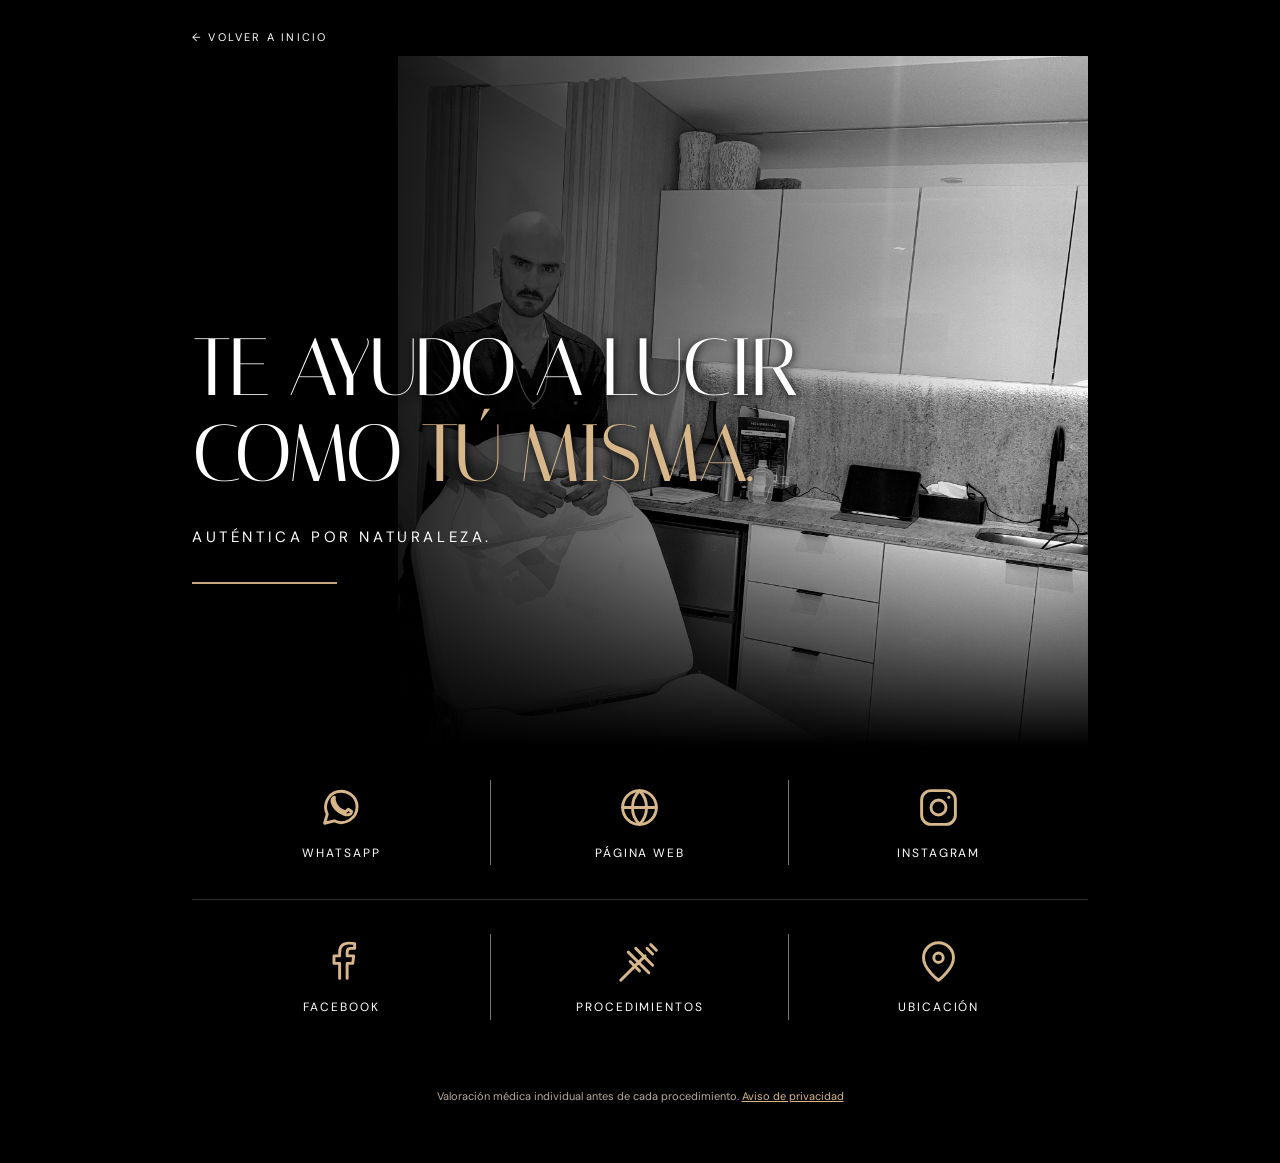
<file: contacto.html>
<!doctype html><html lang="es-MX"><head><meta charset="utf-8"><meta name="viewport" content="width=device-width,initial-scale=1"><meta name="theme-color" content="#000"><meta name="description" content="Dr. Víctor Rangel: contacto, procedimientos y ubicación."><title>Dr. Víctor Rangel | Conecta</title><link rel="canonical" href="https://drvictorrangel.com/contacto.html"><link rel="preconnect" href="https://fonts.googleapis.com"><link rel="preconnect" href="https://fonts.gstatic.com" crossorigin><link href="https://fonts.googleapis.com/css2?family=DM+Sans:wght@300;400;500&family=Italiana&display=swap" rel="stylesheet"><style>*{box-sizing:border-box}html{background:#000}body{margin:0;background:#000!important;color:#fff!important;font-family:'DM Sans',Arial,sans-serif;-webkit-text-size-adjust:100%}a{color:inherit;text-decoration:none}.page{max-width:1024px;margin:auto;padding:18px 5vw 60px;background:#000}.back{display:inline-block;padding:12px 0;color:#fff;font-size:11px;letter-spacing:.2em}.hero{height:690px;position:relative;overflow:hidden;background:#000}.photo{display:block;position:absolute;z-index:0;right:0;top:0;width:77%;height:100%;object-fit:cover;object-position:65% 18%;filter:grayscale(1) contrast(1.06) brightness(.96)}.shade{position:absolute;z-index:1;inset:0;pointer-events:none;background:linear-gradient(90deg,#000 0%,rgba(0,0,0,.94) 16%,rgba(0,0,0,.48) 54%,transparent 92%),linear-gradient(0deg,#000 0%,transparent 30%)}.copy{position:absolute;z-index:2;left:0;top:39%;width:100%;pointer-events:none}.copy h1{font-family:'Italiana',Georgia,serif;font-size:clamp(43px,6.6vw,81px);font-weight:400;line-height:1.06;letter-spacing:-.045em;margin:0;color:#fff!important;text-shadow:0 1px 10px #000}.copy h1 em{font-style:normal;color:#d7b78a!important}.copy p{font-size:clamp(10px,1.5vw,15px);letter-spacing:.24em;margin:30px 0 0;color:#fff!important}.rule{width:145px;height:2px;background:#c5a880;margin-top:35px}.links{display:grid;grid-template-columns:repeat(3,minmax(0,1fr));background:#000}.link{min-height:154px;display:flex;flex-direction:column;align-items:center;justify-content:center;gap:15px;position:relative;text-align:center;color:#fff!important}.link:nth-child(-n+3){border-bottom:1px solid #302c28}.link:not(:nth-child(3n))::after{content:"";position:absolute;right:0;top:22%;height:56%;border-right:1px solid #81766b}.link svg{width:45px;height:45px;color:#d7b78a}.link span{font-size:12px;letter-spacing:.16em}.link:focus-visible,.link:hover{outline:1px solid #c5a880;outline-offset:-2px;background:#111}.foot{text-align:center;font-size:11px;color:#b5aca1;margin:35px 0 0}.foot a{text-decoration:underline;color:#d7b78a}@media(max-width:600px){.page{padding:10px 17px 45px}.back{font-size:10px}.hero{height:620px}.photo{width:91%;height:100%;object-position:60% 20%;filter:grayscale(1) contrast(1.08) brightness(1.08)}.shade{background:linear-gradient(90deg,#000 0%,rgba(0,0,0,.85) 10%,rgba(0,0,0,.28) 65%,transparent 100%),linear-gradient(0deg,#000 0%,transparent 25%)}.copy{top:44%}.copy h1{font-size:clamp(37px,9.1vw,58px)}.copy p{font-size:9px;letter-spacing:.17em;margin-top:23px}.rule{width:95px;margin-top:28px}.link{min-height:116px;gap:11px}.link svg{width:33px;height:33px}.link span{font-size:9px;letter-spacing:.075em}}@media(max-width:370px){.hero{height:560px}.copy h1{font-size:35px}.link span{font-size:8px}}</style></head><body><main class="page"><a class="back" href="/">← VOLVER A INICIO</a><section class="hero" aria-label="Dr. Víctor Rangel"><img class="photo" src="/IMG_4933.jpeg" alt="Dr. Víctor Rangel, médico estético" fetchpriority="high"><div class="shade"></div><div class="copy"><h1>TE AYUDO A LUCIR<br>COMO <em>TÚ MISMA.</em></h1><p>AUTÉNTICA POR NATURALEZA.</p><div class="rule"></div></div></section><nav class="links" aria-label="Enlaces de contacto"><a class="link" href="https://wa.me/525549070457?text=Hola%2C%20Dr.%20V%C3%ADctor%20Rangel.%20Quisiera%20agendar%20una%20valoraci%C3%B3n." target="_blank" rel="noopener noreferrer" aria-label="WHATSAPP"><svg viewBox="0 0 24 24" aria-hidden="true" fill="none" stroke="currentColor" stroke-width="1.55" stroke-linecap="round" stroke-linejoin="round"><path d="M20.3 11.5a8.4 8.4 0 0 1-12.2 7.6L3 20.4l1.4-4.9A8.4 8.4 0 1 1 20.3 11.5Z"/><path d="M8.1 8.1c.8 3.1 3.1 5.4 6.1 6.2l1.4-1.4 1.8 1.2c-.3 2-2.3 2.1-4.2 1.4-3.1-1.2-5.3-3.3-6.2-6.3-.3-1.2.2-2.4 1.2-2.7Z"/></svg><span>WHATSAPP</span></a><a class="link" href="/"  aria-label="PÁGINA WEB"><svg viewBox="0 0 24 24" aria-hidden="true" fill="none" stroke="currentColor" stroke-width="1.55" stroke-linecap="round" stroke-linejoin="round"><circle cx="12" cy="12" r="9"/><path d="M3 12h18M12 3c-5 5-5 13 0 18M12 3c5 5 5 13 0 18"/></svg><span>PÁGINA WEB</span></a><a class="link" href="https://www.instagram.com/drvictorrangel5/" target="_blank" rel="noopener noreferrer" aria-label="INSTAGRAM"><svg viewBox="0 0 24 24" aria-hidden="true" fill="none" stroke="currentColor" stroke-width="1.55" stroke-linecap="round" stroke-linejoin="round"><rect x="3" y="3" width="18" height="18" rx="5"/><circle cx="12" cy="12" r="4"/><circle cx="17.5" cy="6.5" r=".8" fill="currentColor" stroke="none"/></svg><span>INSTAGRAM</span></a><a class="link" href="https://www.facebook.com/search/top?q=Dr.%20Victor%20Rangel" target="_blank" rel="noopener noreferrer" aria-label="FACEBOOK"><svg viewBox="0 0 24 24" aria-hidden="true" fill="none" stroke="currentColor" stroke-width="1.55" stroke-linecap="round" stroke-linejoin="round"><path d="M15 21v-8h3l.5-4H15V7c0-1.3.6-2 2-2h2V2.5c-.8-.2-2-.3-3-.3-3.3 0-5 1.9-5 5V9H8v4h3v8"/></svg><span>FACEBOOK</span></a><a class="link" href="/tratamientos.html"  aria-label="PROCEDIMIENTOS"><svg viewBox="0 0 24 24" aria-hidden="true" fill="none" stroke="currentColor" stroke-width="1.55" stroke-linecap="round" stroke-linejoin="round"><path d="m18 3 3 3M16 5l3 3M4 20l5-5M2 22l3-3m4-4 6-6m-5-4 9 9m-12-2 5 5M6 7l11 11"/></svg><span>PROCEDIMIENTOS</span></a><a class="link" href="https://maps.app.goo.gl/Q4vXR1DpEmCtt1ZMA?g_st=ic" target="_blank" rel="noopener noreferrer" aria-label="UBICACIÓN"><svg viewBox="0 0 24 24" aria-hidden="true" fill="none" stroke="currentColor" stroke-width="1.55" stroke-linecap="round" stroke-linejoin="round"><path d="M20 10c0 6-8 12-8 12S4 16 4 10a8 8 0 1 1 16 0Z"/><circle cx="12" cy="10" r="2.5"/></svg><span>UBICACIÓN</span></a></nav><p class="foot">Valoración médica individual antes de cada procedimiento. <a href="/privacidad.html">Aviso de privacidad</a></p></main></body></html>
</file>
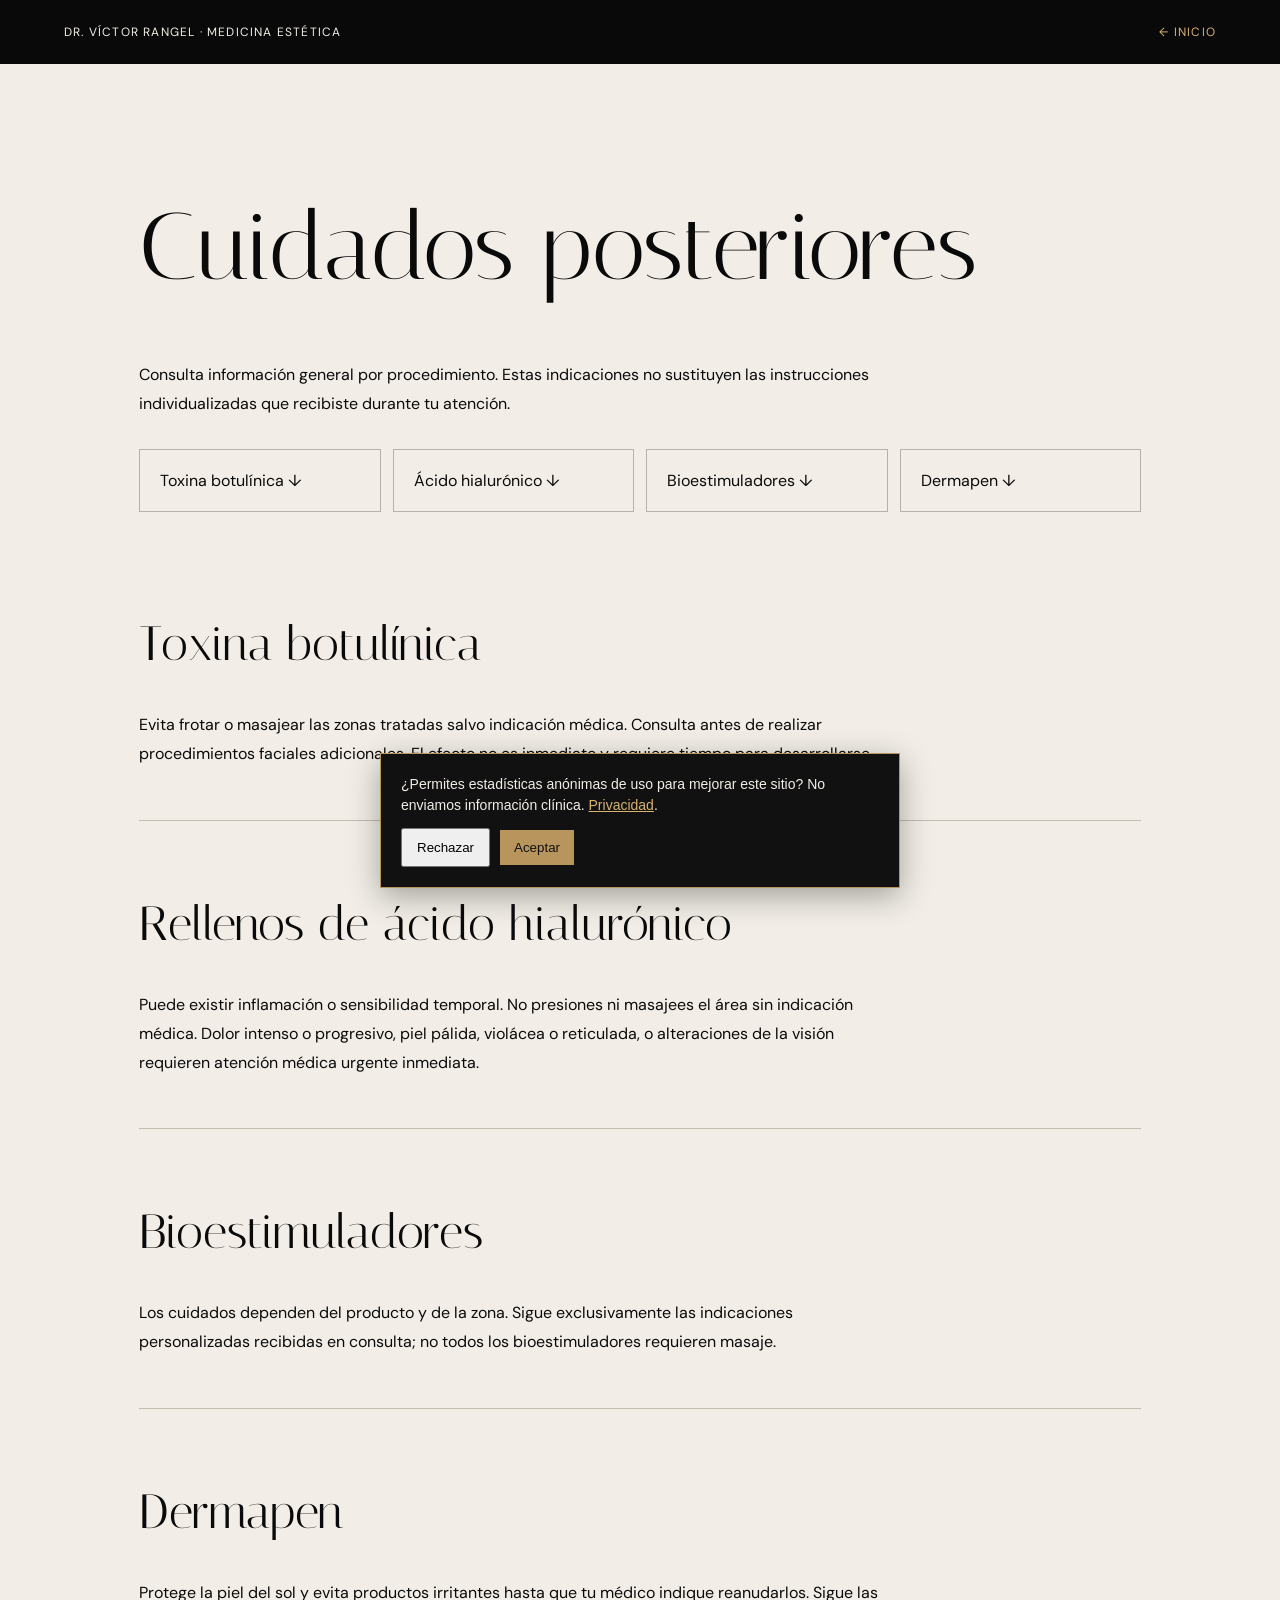
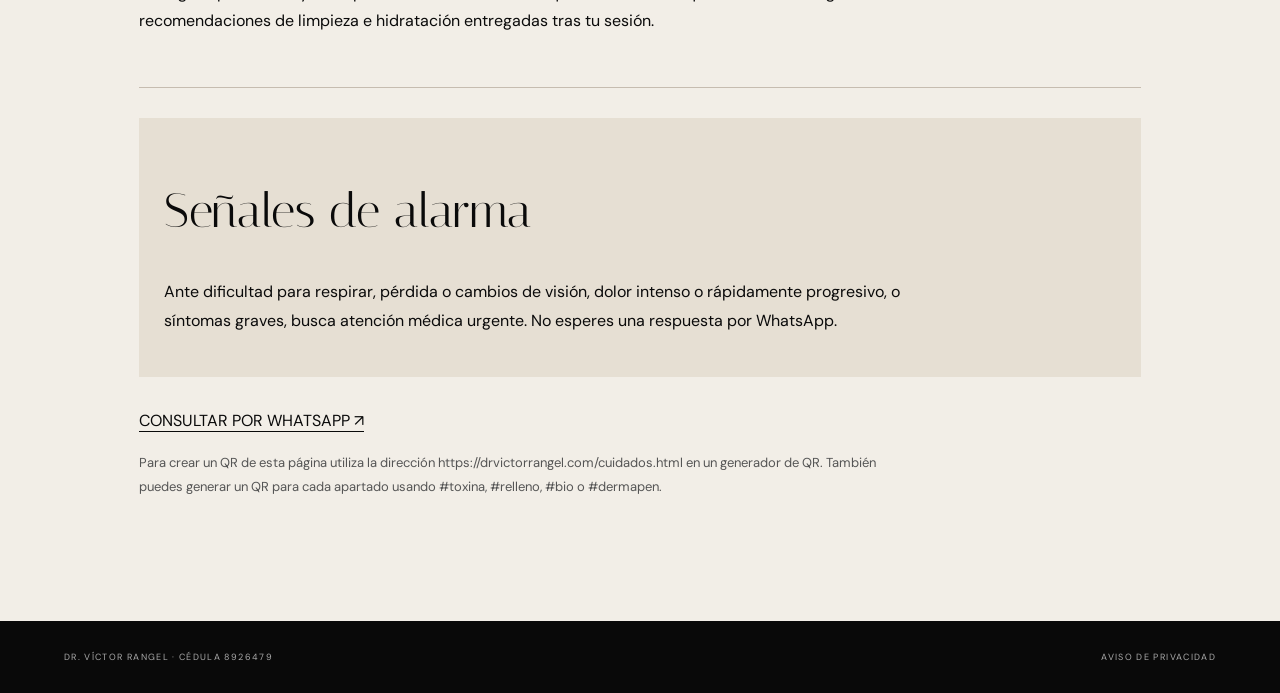
<file: cuidados.html>
<!doctype html><html lang="es-MX"><head><meta charset="utf-8"><meta name="viewport" content="width=device-width,initial-scale=1"><title>CUIDADOS | Dr. Víctor Rangel</title><meta name="description" content="CUIDADOS — Dr. Víctor Rangel, médico estético. Información general y valoración individual."><link rel="stylesheet" href="styles.css?v=20261008-solo-dos"><style>body{background:#f2eee7}.subnav{background:#090909;color:#f2eee7;padding:24px clamp(20px,5vw,70px);display:flex;justify-content:space-between;gap:16px;align-items:center;font-size:12px;letter-spacing:.1em}.subnav a:last-child{color:#d7b36e}.subpage{max-width:1050px;margin:0 auto;padding:70px 24px 110px}.subpage h1{font-family:Italiana,serif;font-size:clamp(48px,8vw,95px);line-height:1.05}.subpage h2{font-size:clamp(30px,4vw,48px);line-height:1.15}.subpage p{line-height:1.8;max-width:760px}.subpage article{padding:35px 0;border-bottom:1px solid #c6bcb0}.subpage aside{background:#e6dfd3;padding:25px;margin:30px 0}.subpage a:not(.btn){text-decoration:underline;text-underline-offset:5px}.subpage .btn,.subpage button{display:inline-block;background:#111;color:#e2c68e;padding:18px 22px;border:1px solid #b7955c;cursor:pointer;font:inherit;font-size:12px;letter-spacing:.08em}.subpage form{display:grid;gap:18px;max-width:650px;margin:30px 0}.subpage label{display:grid;gap:8px;font-size:14px}.subpage select,.subpage input{width:100%;padding:15px;border:1px solid #aaa;background:#fff;font:inherit}.subpage .tiles{display:grid;grid-template-columns:repeat(auto-fit,minmax(180px,1fr));gap:12px;margin:30px 0}.subpage .tiles a{border:1px solid #b8b1a7;padding:20px;text-decoration:none}.subpage .note{font-size:13px;color:#555}</style><script>(function(){const ID='G-9QZV11EEMS';function start(){if(window.__vrAnalytics)return;window.__vrAnalytics=true;var s=document.createElement('script');s.async=true;s.src='https://www.googletagmanager.com/gtag/js?id='+ID;document.head.appendChild(s);window.dataLayer=window.dataLayer||[];window.gtag=function(){dataLayer.push(arguments)};gtag('js',new Date());gtag('config',ID,{send_page_view:false,allow_google_signals:false,allow_ad_personalization_signals:false});gtag('event','page_view',{page_title:document.title,page_location:location.origin+location.pathname});document.addEventListener('click',function(e){var a=e.target.closest('a[href]');if(a&&/^(https?:\/\/)?(wa\.me|api\.whatsapp\.com|web\.whatsapp\.com)\//i.test(a.href.replace(/^https?:\/\//i,'')))gtag('event','contact_whatsapp',{contact_method:'whatsapp',page_path:location.pathname})})}function choice(ok){localStorage.setItem('vr_analytics_consent',ok?'yes':'no');document.getElementById('vr-analytics-consent')?.remove();if(ok)start()}if(localStorage.getItem('vr_analytics_consent')==='yes'){start();return}if(localStorage.getItem('vr_analytics_consent')==='no')return;document.addEventListener('DOMContentLoaded',function(){var b=document.createElement('div');b.id='vr-analytics-consent';b.setAttribute('role','dialog');b.setAttribute('aria-label','Preferencias de estadísticas');b.style.cssText='position:fixed;bottom:12px;left:12px;right:12px;max-width:520px;margin:auto;z-index:9999;background:#111;color:#f2eee7;padding:20px;border:1px solid #b7955c;box-shadow:0 8px 30px #0005;font:14px/1.5 Arial,sans-serif';b.innerHTML='<p style="margin:0 0 12px">¿Permites estadísticas anónimas de uso para mejorar este sitio? No enviamos información clínica. <a style="color:#d7b36e;text-decoration:underline" href="privacidad.html">Privacidad</a>.</p><button id="vr-no" style="padding:10px 14px;margin-right:10px">Rechazar</button><button id="vr-yes" style="padding:10px 14px;background:#b7955c;border:0;color:#111">Aceptar</button>';document.body.appendChild(b);b.querySelector('#vr-no').onclick=function(){choice(false)};b.querySelector('#vr-yes').onclick=function(){choice(true)}})})();</script></head><body><header class="subnav"><a href="index.html">DR. VÍCTOR RANGEL · MEDICINA ESTÉTICA</a><a href="index.html">← INICIO</a></header><main class="subpage"><h1>Cuidados posteriores</h1><p>Consulta información general por procedimiento. Estas indicaciones no sustituyen las instrucciones individualizadas que recibiste durante tu atención.</p><div class="tiles"><a href="#toxina">Toxina botulínica ↓</a><a href="#relleno">Ácido hialurónico ↓</a><a href="#bio">Bioestimuladores ↓</a><a href="#dermapen">Dermapen ↓</a></div><article id="toxina"><h2>Toxina botulínica</h2><p>Evita frotar o masajear las zonas tratadas salvo indicación médica. Consulta antes de realizar procedimientos faciales adicionales. El efecto no es inmediato y requiere tiempo para desarrollarse.</p></article><article id="relleno"><h2>Rellenos de ácido hialurónico</h2><p>Puede existir inflamación o sensibilidad temporal. No presiones ni masajees el área sin indicación médica. Dolor intenso o progresivo, piel pálida, violácea o reticulada, o alteraciones de la visión requieren atención médica urgente inmediata.</p></article><article id="bio"><h2>Bioestimuladores</h2><p>Los cuidados dependen del producto y de la zona. Sigue exclusivamente las indicaciones personalizadas recibidas en consulta; no todos los bioestimuladores requieren masaje.</p></article><article id="dermapen"><h2>Dermapen</h2><p>Protege la piel del sol y evita productos irritantes hasta que tu médico indique reanudarlos. Sigue las recomendaciones de limpieza e hidratación entregadas tras tu sesión.</p></article><aside><h2>Señales de alarma</h2><p>Ante dificultad para respirar, pérdida o cambios de visión, dolor intenso o rápidamente progresivo, o síntomas graves, busca atención médica urgente. No esperes una respuesta por WhatsApp.</p></aside><p><a href="https://wa.me/525549070457?text=Hola%20Dr.%20Víctor,%20tengo%20una%20duda%20sobre%20mis%20cuidados.">CONSULTAR POR WHATSAPP ↗</a></p><p class="note">Para crear un QR de esta página utiliza la dirección https://drvictorrangel.com/cuidados.html en un generador de QR. También puedes generar un QR para cada apartado usando #toxina, #relleno, #bio o #dermapen.</p></main><footer><span>DR. VÍCTOR RANGEL · CÉDULA 8926479</span><a href="privacidad.html">AVISO DE PRIVACIDAD</a></footer></body></html>
</file>
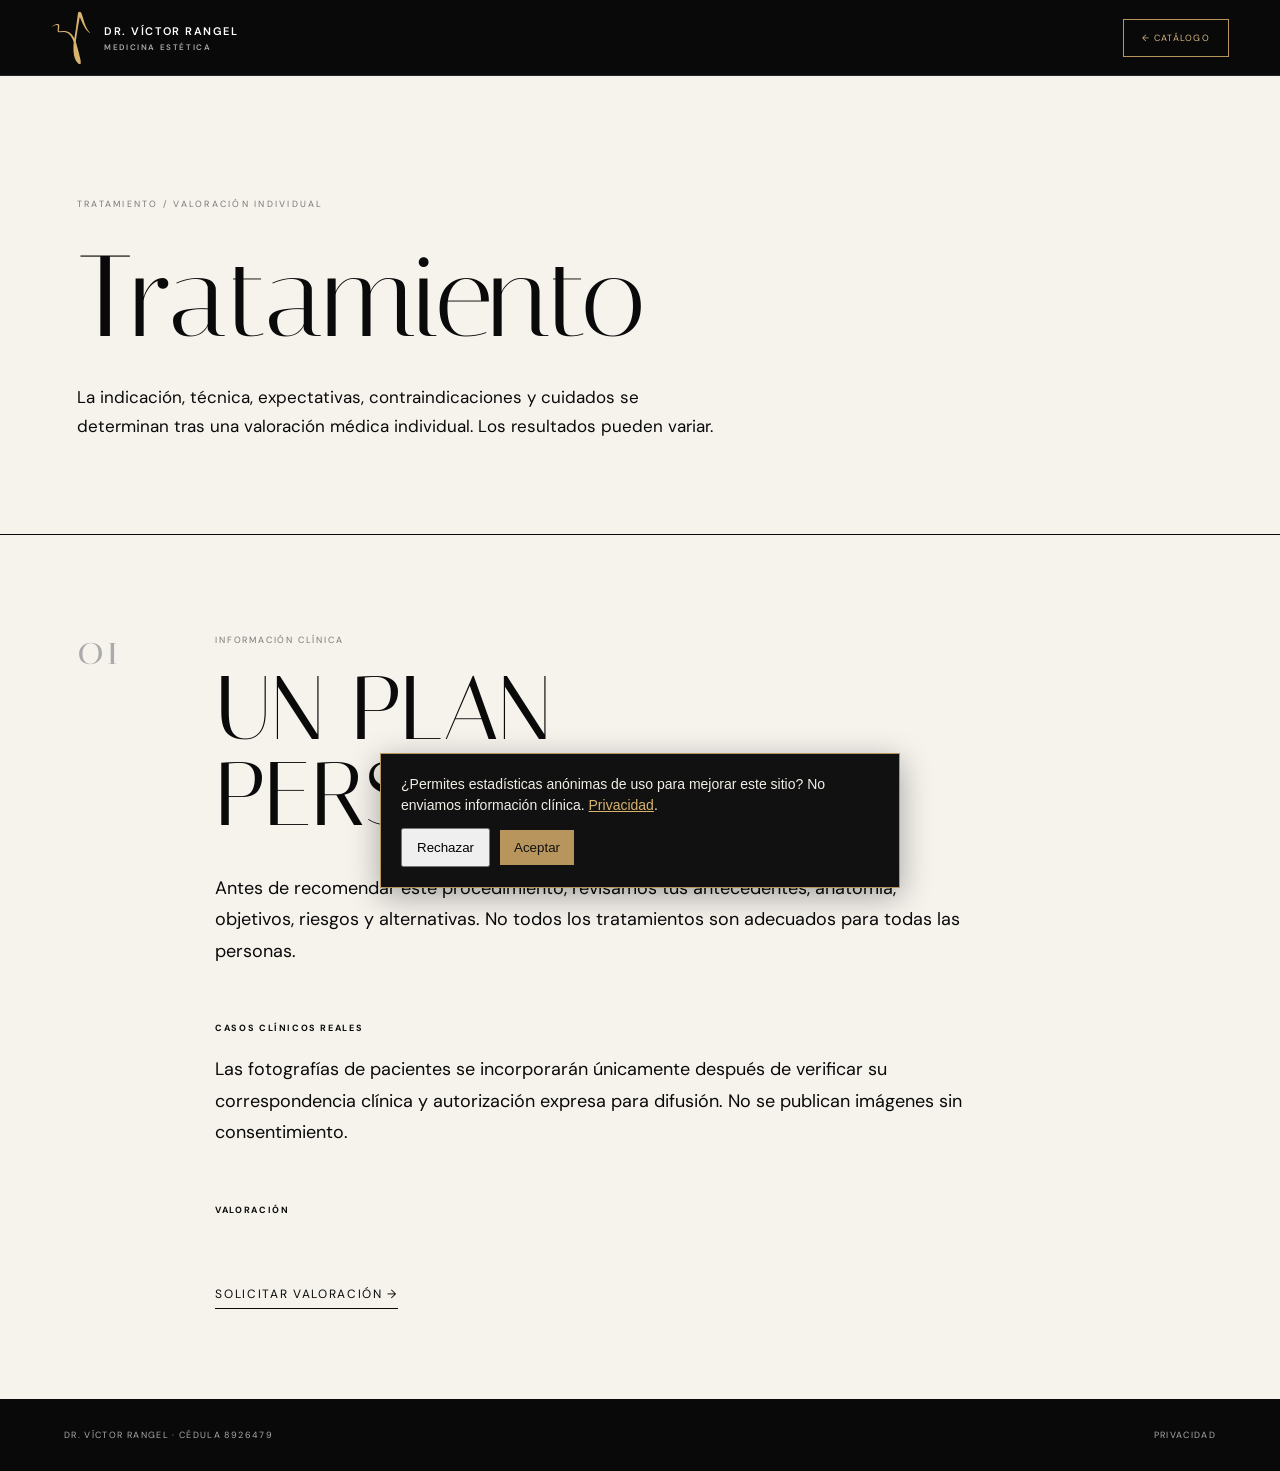
<file: ficha-tratamiento.html>
<!doctype html><html lang="es-MX"><head><meta charset="utf-8"><meta name="viewport" content="width=device-width,initial-scale=1"><title>Ficha de tratamiento | Dr. Víctor Rangel</title><link rel="stylesheet" href="styles.css"><meta name="robots" content="index,follow"><style>.brand-mark{width:40px;height:54px;flex:none;display:block;object-fit:contain}@media(max-width:600px){.brand-mark{width:29px;height:40px}}</style><script>(function(){const ID='G-9QZV11EEMS';function start(){if(window.__vrAnalytics)return;window.__vrAnalytics=true;var s=document.createElement('script');s.async=true;s.src='https://www.googletagmanager.com/gtag/js?id='+ID;document.head.appendChild(s);window.dataLayer=window.dataLayer||[];window.gtag=function(){dataLayer.push(arguments)};gtag('js',new Date());gtag('config',ID,{send_page_view:false,allow_google_signals:false,allow_ad_personalization_signals:false});gtag('event','page_view',{page_title:document.title,page_location:location.origin+location.pathname});document.addEventListener('click',function(e){var a=e.target.closest('a[href]');if(a&&/^(https?:\/\/)?(wa\.me|api\.whatsapp\.com|web\.whatsapp\.com)\//i.test(a.href.replace(/^https?:\/\//i,'')))gtag('event','contact_whatsapp',{contact_method:'whatsapp',page_path:location.pathname})})}function choice(ok){localStorage.setItem('vr_analytics_consent',ok?'yes':'no');document.getElementById('vr-analytics-consent')?.remove();if(ok)start()}if(localStorage.getItem('vr_analytics_consent')==='yes'){start();return}if(localStorage.getItem('vr_analytics_consent')==='no')return;document.addEventListener('DOMContentLoaded',function(){var b=document.createElement('div');b.id='vr-analytics-consent';b.setAttribute('role','dialog');b.setAttribute('aria-label','Preferencias de estadísticas');b.style.cssText='position:fixed;bottom:12px;left:12px;right:12px;max-width:520px;margin:auto;z-index:9999;background:#111;color:#f2eee7;padding:20px;border:1px solid #b7955c;box-shadow:0 8px 30px #0005;font:14px/1.5 Arial,sans-serif';b.innerHTML='<p style="margin:0 0 12px">¿Permites estadísticas anónimas de uso para mejorar este sitio? No enviamos información clínica. <a style="color:#d7b36e;text-decoration:underline" href="privacidad.html">Privacidad</a>.</p><button id="vr-no" style="padding:10px 14px;margin-right:10px">Rechazar</button><button id="vr-yes" style="padding:10px 14px;background:#b7955c;border:0;color:#111">Aceptar</button>';document.body.appendChild(b);b.querySelector('#vr-no').onclick=function(){choice(false)};b.querySelector('#vr-yes').onclick=function(){choice(true)}})})();</script></head><body class="catalog-page"><header class="nav"><a class="brand" href="index.html"><svg class="brand-mark" viewBox="100 210 810 1110" role="img" aria-label="Logotipo del Dr. Víctor Rangel" xmlns="http://www.w3.org/2000/svg"><path fill="#d7b36e" d="M679 225 L665 229 L655 238 L647 263 L604 583 L573 774 L547 729 L516 688 L481 656 L443 634 L411 624 L381 620 L348 620 L282 627 L256 625 L253 609 L262 553 L264 510 L259 493 L249 483 L234 477 L214 477 L191 483 L143 508 L114 535 L119 536 L175 505 L203 497 L222 498 L232 506 L236 518 L230 623 L239 641 L255 647 L369 643 L407 651 L434 663 L458 679 L501 724 L536 783 L560 849 L555 943 L556 1027 L566 1112 L580 1170 L604 1229 L629 1266 L665 1297 L676 1302 L691 1302 L703 1292 L707 1277 L700 1214 L669 1080 L606 845 L607 813 L640 592 L685 332 L748 477 L797 566 L827 607 L862 644 L881 658 L894 660 L895 657 L869 628 L847 596 L807 518 L782 454 L733 293 L716 248 L700 230 Z"/></svg><span>DR. VÍCTOR RANGEL<small>MEDICINA ESTÉTICA</small></span></a><a class="nav-cta" href="tratamientos.html">← CATÁLOGO</a></header><main class="catalog"><div class="catalog-intro"><span class="index dark">TRATAMIENTO / VALORACIÓN INDIVIDUAL</span><h1 id="nombre">TRATAMIENTO</h1><p><span id="descripcion">La indicación, técnica, expectativas, contraindicaciones y cuidados se determinan tras una valoración médica individual. Los resultados pueden variar.</span></p></div><section class="treatment-detail seen"><span class="detail-no">01</span><div><p class="eyebrow">INFORMACIÓN CLÍNICA</p><h2>UN PLAN<br>PERSONALIZADO.</h2><p>Antes de recomendar este procedimiento, revisamos tus antecedentes, anatomía, objetivos, riesgos y alternativas. No todos los tratamientos son adecuados para todas las personas.</p><h3>CASOS CLÍNICOS REALES</h3><p>Las fotografías de pacientes se incorporarán únicamente después de verificar su correspondencia clínica y autorización expresa para difusión. No se publican imágenes sin consentimiento.</p><h3>VALORACIÓN</h3><a id="wa" class="big-link" href="https://wa.me/525549070457">SOLICITAR VALORACIÓN →</a></div></section></main><footer><span>DR. VÍCTOR RANGEL · CÉDULA 8926479</span><a href="privacidad.html">PRIVACIDAD</a></footer><script>const n=new URLSearchParams(location.search).get("nombre")||"Tratamiento";const t=n.toLocaleLowerCase("es-MX");const rules=[[/toxina|antifaz|foxy|lip flip|maseter|nefertiti|platisma|traptox|scrotox|hiperhidrosis|gingival|nasal|marioneta/, "La toxina botulínica puede modular temporalmente la contracción de músculos seleccionados. La técnica, dosis y expectativas dependen de la exploración clínica. Puede ocasionar asimetrías, debilidad no deseada o efectos transitorios."],[/labios|pómulo|mentón|mandíbula|rinomodel|ojeras|temporales|relleno|armonizaci|hialurónico|glúteos/, "Los materiales de relleno pueden modificar contorno, soporte o volumen en pacientes seleccionados. Es indispensable valorar la anatomía y explicar riesgos, incluidos eventos vasculares potencialmente graves."],[/radiesse|sculptra|ellansé|bioestimul/, "Los bioestimuladores se seleccionan según zona, tejido y objetivo. La respuesta es gradual y variable; pueden producir inflamación, nódulos u otras complicaciones."],[/dermapen|prp|plasmagel|pdrn|exosomas|skinbooster|nctf|antiedad|estrías|antiacné|despigment|revitaliz/, "Los procedimientos de calidad cutánea se individualizan según fototipo, antecedentes, integridad de la piel y objetivo. Pueden causar irritación, infección o cambios de pigmentación. La evidencia varía entre protocolos y productos."],[/peeling/, "Los peelings químicos buscan una exfoliación controlada. La profundidad y el agente condicionan el tiempo de recuperación y los riesgos, como irritación, manchas y cicatrices. Los peelings profundos requieren condiciones especialmente estrictas."],[/radiofrecuencia|ultrasonido|cavitación|galvánica|led|crioterapia/, "La aparatología requiere identificar el objetivo, las contraindicaciones y la disponibilidad del equipo adecuado. No sustituye el diagnóstico clínico y puede causar efectos adversos si se utiliza incorrectamente."],[/enzimas|colagenasa|hialuronidasa|jowl|bichat|papada|abdomen|flancos|fibrosis|cicatrices/, "La indicación depende del tipo de tejido y del producto concreto. No todas las sustancias denominadas enzimas son equivalentes ni tienen las mismas autorizaciones o evidencia; deben revisarse riesgos y alternativas."],[/íntim|pene|peneano|escrotal|perianal|ingle/, "Los procedimientos íntimos requieren exploración, privacidad reforzada, consentimiento específico y una valoración cuidadosa de riesgos, expectativas y alternativas. No se garantiza un cambio funcional."],[/capilar|mesoterapia/, "Los tratamientos capilares requieren identificar primero la causa de caída o alteración del cuero cabelludo. La evidencia y la indicación varían según técnica y diagnóstico."],[/intravenosa|glutatión|vitaminas/, "Las infusiones intravenosas no deben ofrecerse como rejuvenecimiento garantizado. Su indicación exige valorar necesidad clínica, seguridad y evidencia del producto."],[/lesiones|verrugas/, "Las lesiones de piel requieren diagnóstico antes de cualquier procedimiento. Algunas necesitan evaluación dermatológica o estudio histopatológico."]];const hit=rules.find(([re])=>re.test(t));if(hit)document.getElementById("descripcion").textContent=hit[1];document.getElementById("nombre").textContent=n;document.title=n+" | Dr. Víctor Rangel";document.getElementById("wa").href="https://wa.me/525549070457?text="+encodeURIComponent("Hola Dr. Víctor, deseo una valoración para "+n+".");</script></body></html>
</file>
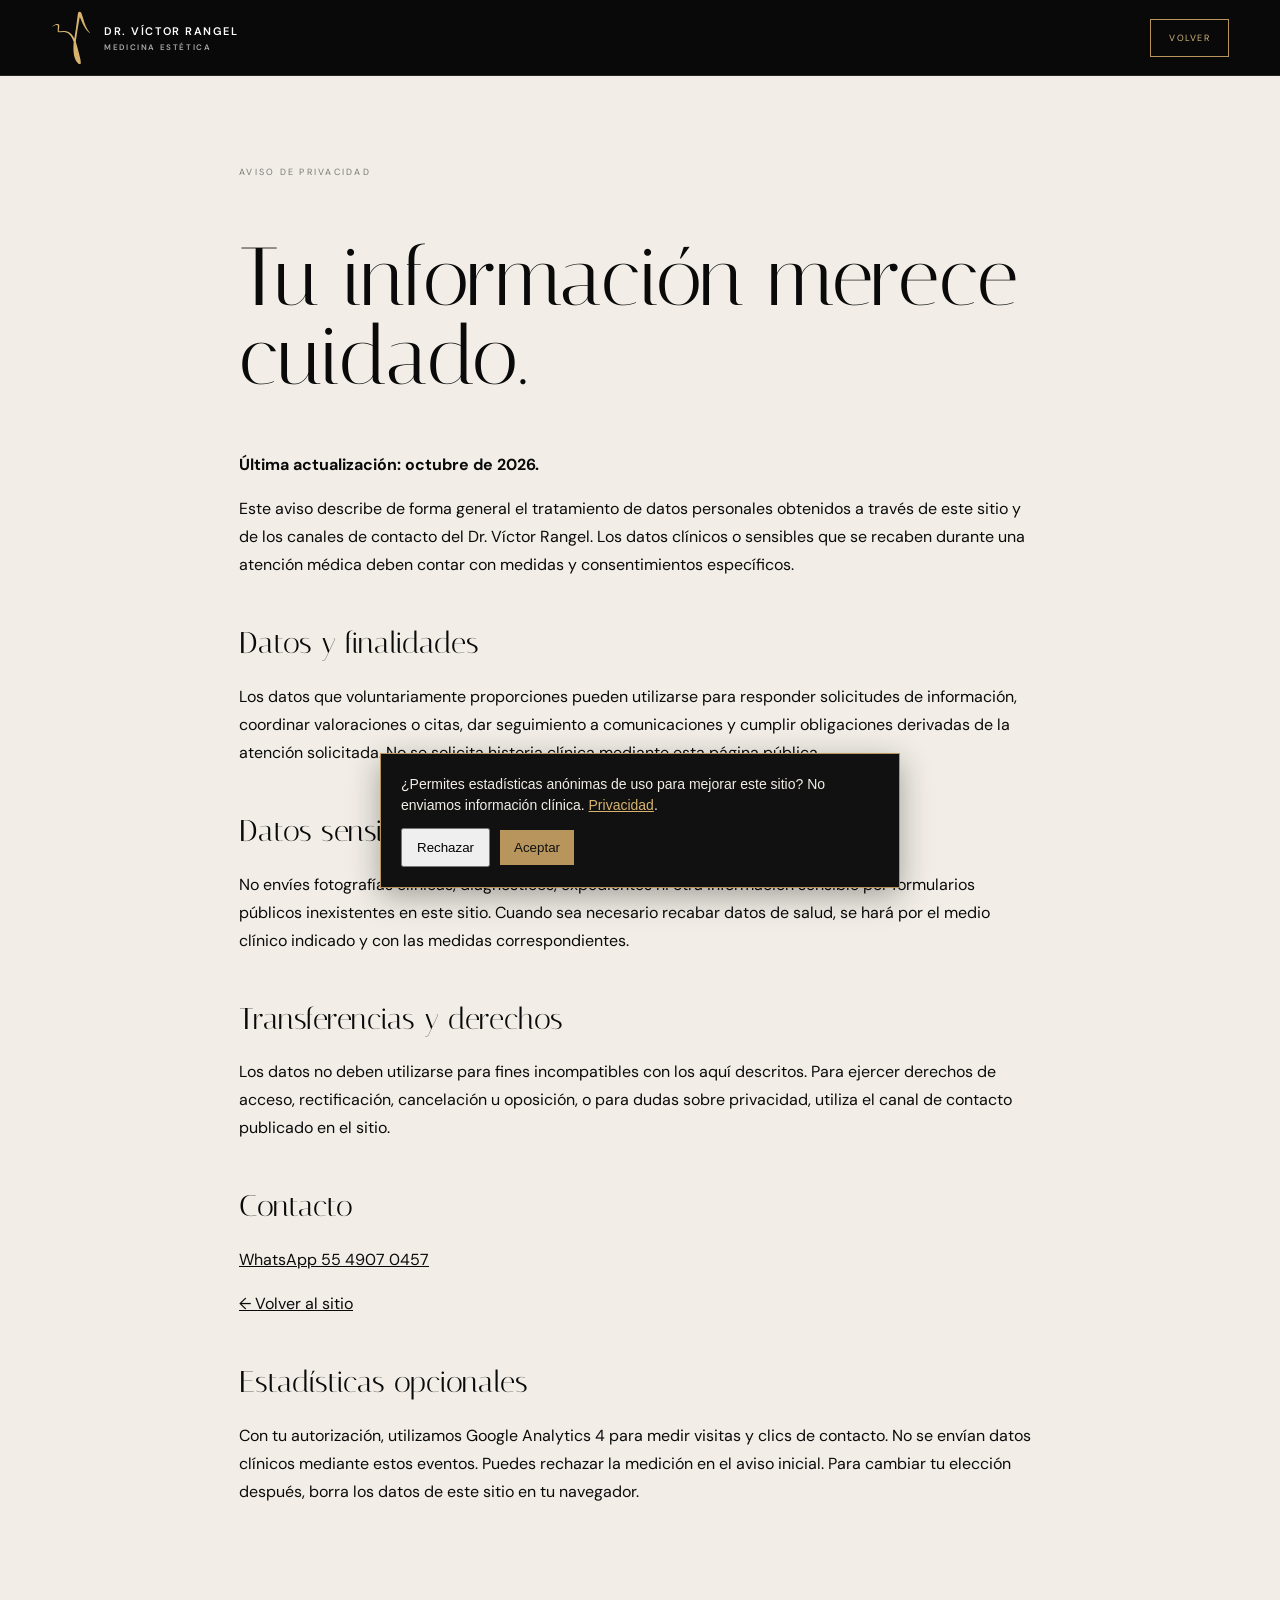
<file: privacidad.html>
<!doctype html><html lang="es-MX"><head><meta charset="utf-8"><meta name="viewport" content="width=device-width,initial-scale=1"><title>Aviso de privacidad | Dr. Víctor Rangel</title><meta name="robots" content="index,follow"><link rel="stylesheet" href="styles.css"><style>.brand-mark{width:40px;height:54px;flex:none;display:block;object-fit:contain}@media(max-width:600px){.brand-mark{width:29px;height:40px}}</style><script>(function(){const ID='G-9QZV11EEMS';function start(){if(window.__vrAnalytics)return;window.__vrAnalytics=true;var s=document.createElement('script');s.async=true;s.src='https://www.googletagmanager.com/gtag/js?id='+ID;document.head.appendChild(s);window.dataLayer=window.dataLayer||[];window.gtag=function(){dataLayer.push(arguments)};gtag('js',new Date());gtag('config',ID,{send_page_view:false,allow_google_signals:false,allow_ad_personalization_signals:false});gtag('event','page_view',{page_title:document.title,page_location:location.origin+location.pathname});document.addEventListener('click',function(e){var a=e.target.closest('a[href]');if(a&&/^(https?:\/\/)?(wa\.me|api\.whatsapp\.com|web\.whatsapp\.com)\//i.test(a.href.replace(/^https?:\/\//i,'')))gtag('event','contact_whatsapp',{contact_method:'whatsapp',page_path:location.pathname})})}function choice(ok){localStorage.setItem('vr_analytics_consent',ok?'yes':'no');document.getElementById('vr-analytics-consent')?.remove();if(ok)start()}if(localStorage.getItem('vr_analytics_consent')==='yes'){start();return}if(localStorage.getItem('vr_analytics_consent')==='no')return;document.addEventListener('DOMContentLoaded',function(){var b=document.createElement('div');b.id='vr-analytics-consent';b.setAttribute('role','dialog');b.setAttribute('aria-label','Preferencias de estadísticas');b.style.cssText='position:fixed;bottom:12px;left:12px;right:12px;max-width:520px;margin:auto;z-index:9999;background:#111;color:#f2eee7;padding:20px;border:1px solid #b7955c;box-shadow:0 8px 30px #0005;font:14px/1.5 Arial,sans-serif';b.innerHTML='<p style="margin:0 0 12px">¿Permites estadísticas anónimas de uso para mejorar este sitio? No enviamos información clínica. <a style="color:#d7b36e;text-decoration:underline" href="privacidad.html">Privacidad</a>.</p><button id="vr-no" style="padding:10px 14px;margin-right:10px">Rechazar</button><button id="vr-yes" style="padding:10px 14px;background:#b7955c;border:0;color:#111">Aceptar</button>';document.body.appendChild(b);b.querySelector('#vr-no').onclick=function(){choice(false)};b.querySelector('#vr-yes').onclick=function(){choice(true)}})})();</script></head><body><header class="nav"><a class="brand" href="index.html"><svg class="brand-mark" viewBox="100 210 810 1110" role="img" aria-label="Logotipo del Dr. Víctor Rangel" xmlns="http://www.w3.org/2000/svg"><path fill="#d7b36e" d="M679 225 L665 229 L655 238 L647 263 L604 583 L573 774 L547 729 L516 688 L481 656 L443 634 L411 624 L381 620 L348 620 L282 627 L256 625 L253 609 L262 553 L264 510 L259 493 L249 483 L234 477 L214 477 L191 483 L143 508 L114 535 L119 536 L175 505 L203 497 L222 498 L232 506 L236 518 L230 623 L239 641 L255 647 L369 643 L407 651 L434 663 L458 679 L501 724 L536 783 L560 849 L555 943 L556 1027 L566 1112 L580 1170 L604 1229 L629 1266 L665 1297 L676 1302 L691 1302 L703 1292 L707 1277 L700 1214 L669 1080 L606 845 L607 813 L640 592 L685 332 L748 477 L797 566 L827 607 L862 644 L881 658 L894 660 L895 657 L869 628 L847 596 L807 518 L782 454 L733 293 L716 248 L700 230 Z"/></svg><span>DR. VÍCTOR RANGEL<small>MEDICINA ESTÉTICA</small></span></a><a class="nav-cta" href="index.html">VOLVER</a></header><main class="legal-page"><span class="index dark">AVISO DE PRIVACIDAD</span><h1>Tu información merece cuidado.</h1><p><strong>Última actualización: octubre de 2026.</strong></p><p>Este aviso describe de forma general el tratamiento de datos personales obtenidos a través de este sitio y de los canales de contacto del Dr. Víctor Rangel. Los datos clínicos o sensibles que se recaben durante una atención médica deben contar con medidas y consentimientos específicos.</p><h2>Datos y finalidades</h2><p>Los datos que voluntariamente proporciones pueden utilizarse para responder solicitudes de información, coordinar valoraciones o citas, dar seguimiento a comunicaciones y cumplir obligaciones derivadas de la atención solicitada. No se solicita historia clínica mediante esta página pública.</p><h2>Datos sensibles</h2><p>No envíes fotografías clínicas, diagnósticos, expedientes ni otra información sensible por formularios públicos inexistentes en este sitio. Cuando sea necesario recabar datos de salud, se hará por el medio clínico indicado y con las medidas correspondientes.</p><h2>Transferencias y derechos</h2><p>Los datos no deben utilizarse para fines incompatibles con los aquí descritos. Para ejercer derechos de acceso, rectificación, cancelación u oposición, o para dudas sobre privacidad, utiliza el canal de contacto publicado en el sitio.</p><h2>Contacto</h2><p><a href="https://wa.me/525549070457" target="_blank" rel="noopener">WhatsApp 55 4907 0457</a></p><p><a href="index.html">← Volver al sitio</a></p><h2>Estadísticas opcionales</h2><p>Con tu autorización, utilizamos Google Analytics 4 para medir visitas y clics de contacto. No se envían datos clínicos mediante estos eventos. Puedes rechazar la medición en el aviso inicial. Para cambiar tu elección después, borra los datos de este sitio en tu navegador.</p></main></body></html>
</file>
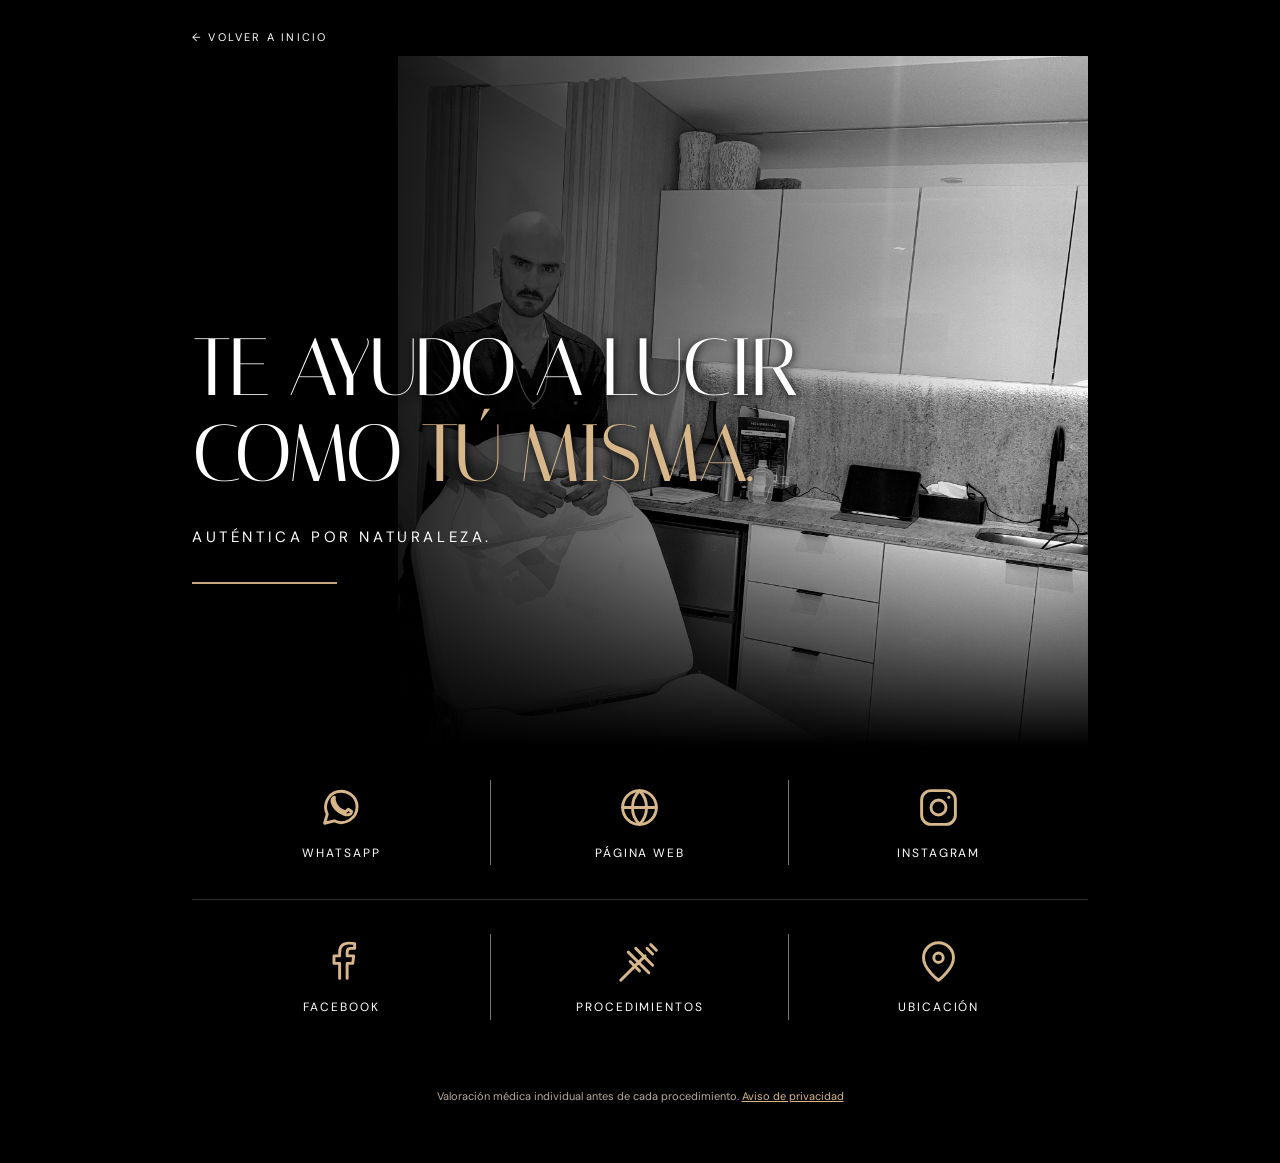
<file: qr.html>
<!doctype html><html lang="es-MX"><head><meta charset="utf-8"><meta name="viewport" content="width=device-width,initial-scale=1"><meta name="theme-color" content="#000"><meta name="description" content="Dr. Víctor Rangel: contacto, procedimientos y ubicación."><title>Dr. Víctor Rangel | Conecta</title><link rel="canonical" href="https://drvictorrangel.com/qr.html"><link rel="preconnect" href="https://fonts.googleapis.com"><link rel="preconnect" href="https://fonts.gstatic.com" crossorigin><link href="https://fonts.googleapis.com/css2?family=DM+Sans:wght@300;400;500&family=Italiana&display=swap" rel="stylesheet"><style>*{box-sizing:border-box}html{background:#000}body{margin:0;background:#000!important;color:#fff!important;font-family:'DM Sans',Arial,sans-serif;-webkit-text-size-adjust:100%}a{color:inherit;text-decoration:none}.page{max-width:1024px;margin:auto;padding:18px 5vw 60px;background:#000}.back{display:inline-block;padding:12px 0;color:#fff;font-size:11px;letter-spacing:.2em}.hero{height:690px;position:relative;overflow:hidden;background:#000}.photo{display:block;position:absolute;z-index:0;right:0;top:0;width:77%;height:100%;object-fit:cover;object-position:65% 18%;filter:grayscale(1) contrast(1.06) brightness(.96)}.shade{position:absolute;z-index:1;inset:0;pointer-events:none;background:linear-gradient(90deg,#000 0%,rgba(0,0,0,.94) 16%,rgba(0,0,0,.48) 54%,transparent 92%),linear-gradient(0deg,#000 0%,transparent 30%)}.copy{position:absolute;z-index:2;left:0;top:39%;width:100%;pointer-events:none}.copy h1{font-family:'Italiana',Georgia,serif;font-size:clamp(43px,6.6vw,81px);font-weight:400;line-height:1.06;letter-spacing:-.045em;margin:0;color:#fff!important;text-shadow:0 1px 10px #000}.copy h1 em{font-style:normal;color:#d7b78a!important}.copy p{font-size:clamp(10px,1.5vw,15px);letter-spacing:.24em;margin:30px 0 0;color:#fff!important}.rule{width:145px;height:2px;background:#c5a880;margin-top:35px}.links{display:grid;grid-template-columns:repeat(3,minmax(0,1fr));background:#000}.link{min-height:154px;display:flex;flex-direction:column;align-items:center;justify-content:center;gap:15px;position:relative;text-align:center;color:#fff!important}.link:nth-child(-n+3){border-bottom:1px solid #302c28}.link:not(:nth-child(3n))::after{content:"";position:absolute;right:0;top:22%;height:56%;border-right:1px solid #81766b}.link svg{width:45px;height:45px;color:#d7b78a}.link span{font-size:12px;letter-spacing:.16em}.link:focus-visible,.link:hover{outline:1px solid #c5a880;outline-offset:-2px;background:#111}.foot{text-align:center;font-size:11px;color:#b5aca1;margin:35px 0 0}.foot a{text-decoration:underline;color:#d7b78a}@media(max-width:600px){.page{padding:10px 17px 45px}.back{font-size:10px}.hero{height:620px}.photo{width:91%;height:100%;object-position:60% 20%;filter:grayscale(1) contrast(1.08) brightness(1.08)}.shade{background:linear-gradient(90deg,#000 0%,rgba(0,0,0,.85) 10%,rgba(0,0,0,.28) 65%,transparent 100%),linear-gradient(0deg,#000 0%,transparent 25%)}.copy{top:44%}.copy h1{font-size:clamp(37px,9.1vw,58px)}.copy p{font-size:9px;letter-spacing:.17em;margin-top:23px}.rule{width:95px;margin-top:28px}.link{min-height:116px;gap:11px}.link svg{width:33px;height:33px}.link span{font-size:9px;letter-spacing:.075em}}@media(max-width:370px){.hero{height:560px}.copy h1{font-size:35px}.link span{font-size:8px}}</style></head><body><main class="page"><a class="back" href="/">← VOLVER A INICIO</a><section class="hero" aria-label="Dr. Víctor Rangel"><img class="photo" src="/IMG_4933.jpeg" alt="Dr. Víctor Rangel, médico estético" fetchpriority="high"><div class="shade"></div><div class="copy"><h1>TE AYUDO A LUCIR<br>COMO <em>TÚ MISMA.</em></h1><p>AUTÉNTICA POR NATURALEZA.</p><div class="rule"></div></div></section><nav class="links" aria-label="Enlaces de contacto"><a class="link" href="https://wa.me/525549070457?text=Hola%2C%20Dr.%20V%C3%ADctor%20Rangel.%20Quisiera%20agendar%20una%20valoraci%C3%B3n." target="_blank" rel="noopener noreferrer" aria-label="WHATSAPP"><svg viewBox="0 0 24 24" aria-hidden="true" fill="none" stroke="currentColor" stroke-width="1.55" stroke-linecap="round" stroke-linejoin="round"><path d="M20.3 11.5a8.4 8.4 0 0 1-12.2 7.6L3 20.4l1.4-4.9A8.4 8.4 0 1 1 20.3 11.5Z"/><path d="M8.1 8.1c.8 3.1 3.1 5.4 6.1 6.2l1.4-1.4 1.8 1.2c-.3 2-2.3 2.1-4.2 1.4-3.1-1.2-5.3-3.3-6.2-6.3-.3-1.2.2-2.4 1.2-2.7Z"/></svg><span>WHATSAPP</span></a><a class="link" href="/"  aria-label="PÁGINA WEB"><svg viewBox="0 0 24 24" aria-hidden="true" fill="none" stroke="currentColor" stroke-width="1.55" stroke-linecap="round" stroke-linejoin="round"><circle cx="12" cy="12" r="9"/><path d="M3 12h18M12 3c-5 5-5 13 0 18M12 3c5 5 5 13 0 18"/></svg><span>PÁGINA WEB</span></a><a class="link" href="https://www.instagram.com/drvictorrangel5/" target="_blank" rel="noopener noreferrer" aria-label="INSTAGRAM"><svg viewBox="0 0 24 24" aria-hidden="true" fill="none" stroke="currentColor" stroke-width="1.55" stroke-linecap="round" stroke-linejoin="round"><rect x="3" y="3" width="18" height="18" rx="5"/><circle cx="12" cy="12" r="4"/><circle cx="17.5" cy="6.5" r=".8" fill="currentColor" stroke="none"/></svg><span>INSTAGRAM</span></a><a class="link" href="https://www.facebook.com/search/top?q=Dr.%20Victor%20Rangel" target="_blank" rel="noopener noreferrer" aria-label="FACEBOOK"><svg viewBox="0 0 24 24" aria-hidden="true" fill="none" stroke="currentColor" stroke-width="1.55" stroke-linecap="round" stroke-linejoin="round"><path d="M15 21v-8h3l.5-4H15V7c0-1.3.6-2 2-2h2V2.5c-.8-.2-2-.3-3-.3-3.3 0-5 1.9-5 5V9H8v4h3v8"/></svg><span>FACEBOOK</span></a><a class="link" href="/tratamientos.html"  aria-label="PROCEDIMIENTOS"><svg viewBox="0 0 24 24" aria-hidden="true" fill="none" stroke="currentColor" stroke-width="1.55" stroke-linecap="round" stroke-linejoin="round"><path d="m18 3 3 3M16 5l3 3M4 20l5-5M2 22l3-3m4-4 6-6m-5-4 9 9m-12-2 5 5M6 7l11 11"/></svg><span>PROCEDIMIENTOS</span></a><a class="link" href="https://maps.app.goo.gl/Q4vXR1DpEmCtt1ZMA?g_st=ic" target="_blank" rel="noopener noreferrer" aria-label="UBICACIÓN"><svg viewBox="0 0 24 24" aria-hidden="true" fill="none" stroke="currentColor" stroke-width="1.55" stroke-linecap="round" stroke-linejoin="round"><path d="M20 10c0 6-8 12-8 12S4 16 4 10a8 8 0 1 1 16 0Z"/><circle cx="12" cy="10" r="2.5"/></svg><span>UBICACIÓN</span></a></nav><p class="foot">Valoración médica individual antes de cada procedimiento. <a href="/privacidad.html">Aviso de privacidad</a></p></main></body></html>
</file>
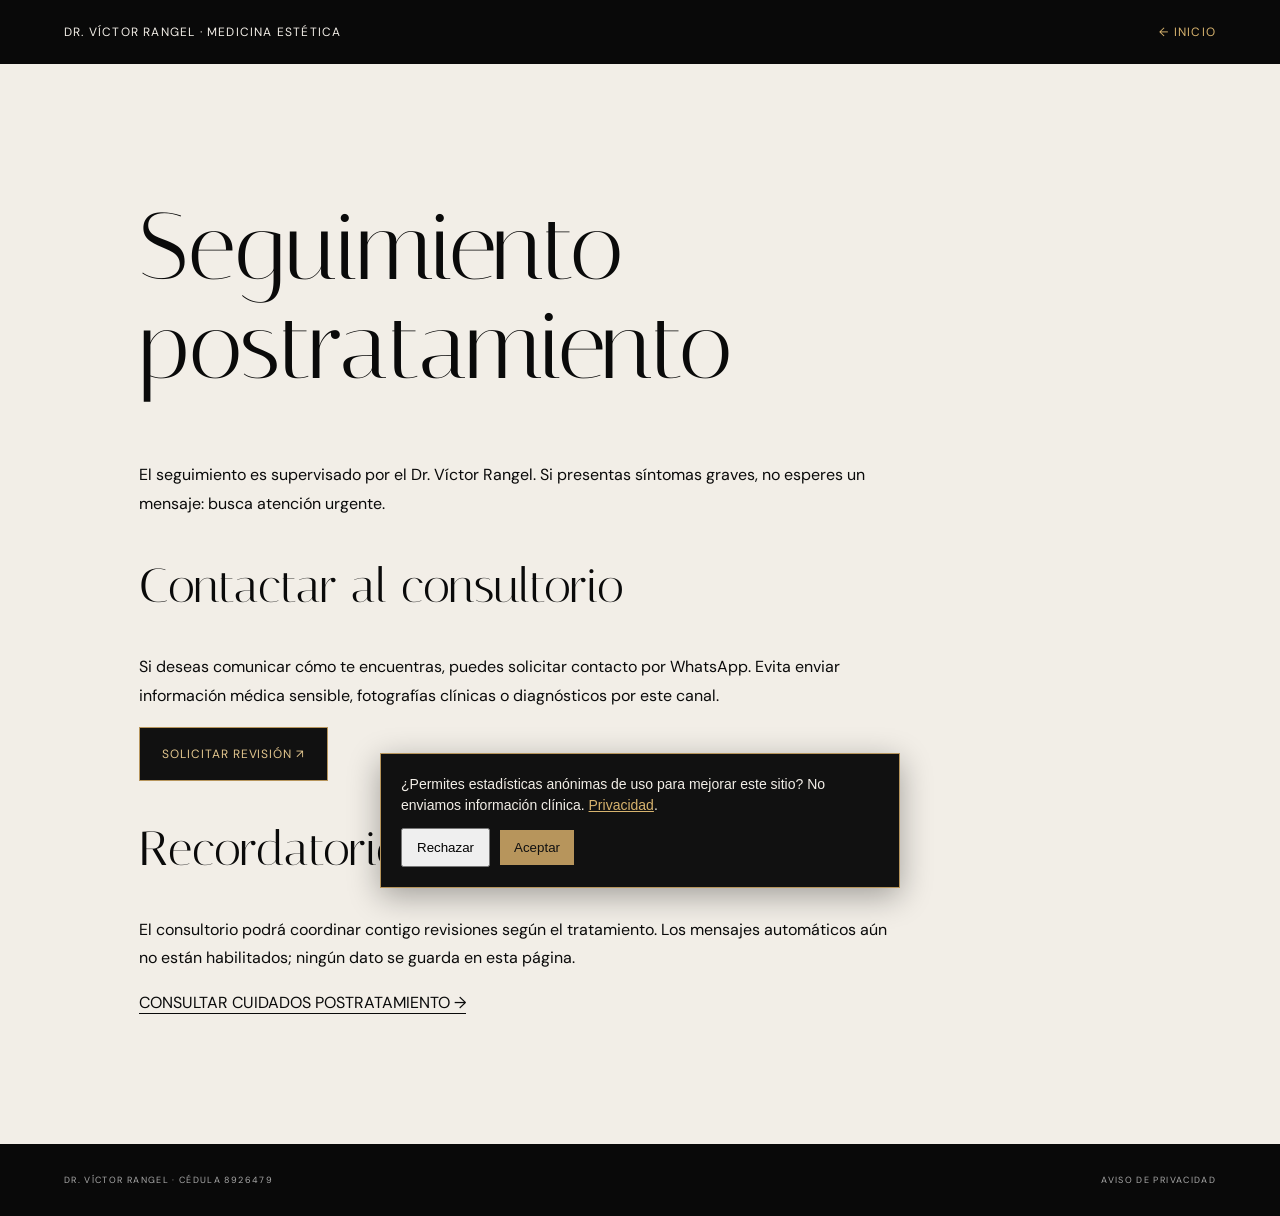
<file: seguimiento.html>
<!doctype html><html lang="es-MX"><head><meta charset="utf-8"><meta name="viewport" content="width=device-width,initial-scale=1"><title>SEGUIMIENTO | Dr. Víctor Rangel</title><meta name="description" content="SEGUIMIENTO — Dr. Víctor Rangel, médico estético. Información general y valoración individual."><link rel="stylesheet" href="styles.css?v=20261008-solo-dos"><style>body{background:#f2eee7}.subnav{background:#090909;color:#f2eee7;padding:24px clamp(20px,5vw,70px);display:flex;justify-content:space-between;gap:16px;align-items:center;font-size:12px;letter-spacing:.1em}.subnav a:last-child{color:#d7b36e}.subpage{max-width:1050px;margin:0 auto;padding:70px 24px 110px}.subpage h1{font-family:Italiana,serif;font-size:clamp(48px,8vw,95px);line-height:1.05}.subpage h2{font-size:clamp(30px,4vw,48px);line-height:1.15}.subpage p{line-height:1.8;max-width:760px}.subpage article{padding:35px 0;border-bottom:1px solid #c6bcb0}.subpage aside{background:#e6dfd3;padding:25px;margin:30px 0}.subpage a:not(.btn){text-decoration:underline;text-underline-offset:5px}.subpage .btn,.subpage button{display:inline-block;background:#111;color:#e2c68e;padding:18px 22px;border:1px solid #b7955c;cursor:pointer;font:inherit;font-size:12px;letter-spacing:.08em}.subpage form{display:grid;gap:18px;max-width:650px;margin:30px 0}.subpage label{display:grid;gap:8px;font-size:14px}.subpage select,.subpage input{width:100%;padding:15px;border:1px solid #aaa;background:#fff;font:inherit}.subpage .tiles{display:grid;grid-template-columns:repeat(auto-fit,minmax(180px,1fr));gap:12px;margin:30px 0}.subpage .tiles a{border:1px solid #b8b1a7;padding:20px;text-decoration:none}.subpage .note{font-size:13px;color:#555}</style><script>(function(){const ID='G-9QZV11EEMS';function start(){if(window.__vrAnalytics)return;window.__vrAnalytics=true;var s=document.createElement('script');s.async=true;s.src='https://www.googletagmanager.com/gtag/js?id='+ID;document.head.appendChild(s);window.dataLayer=window.dataLayer||[];window.gtag=function(){dataLayer.push(arguments)};gtag('js',new Date());gtag('config',ID,{send_page_view:false,allow_google_signals:false,allow_ad_personalization_signals:false});gtag('event','page_view',{page_title:document.title,page_location:location.origin+location.pathname});document.addEventListener('click',function(e){var a=e.target.closest('a[href]');if(a&&/^(https?:\/\/)?(wa\.me|api\.whatsapp\.com|web\.whatsapp\.com)\//i.test(a.href.replace(/^https?:\/\//i,'')))gtag('event','contact_whatsapp',{contact_method:'whatsapp',page_path:location.pathname})})}function choice(ok){localStorage.setItem('vr_analytics_consent',ok?'yes':'no');document.getElementById('vr-analytics-consent')?.remove();if(ok)start()}if(localStorage.getItem('vr_analytics_consent')==='yes'){start();return}if(localStorage.getItem('vr_analytics_consent')==='no')return;document.addEventListener('DOMContentLoaded',function(){var b=document.createElement('div');b.id='vr-analytics-consent';b.setAttribute('role','dialog');b.setAttribute('aria-label','Preferencias de estadísticas');b.style.cssText='position:fixed;bottom:12px;left:12px;right:12px;max-width:520px;margin:auto;z-index:9999;background:#111;color:#f2eee7;padding:20px;border:1px solid #b7955c;box-shadow:0 8px 30px #0005;font:14px/1.5 Arial,sans-serif';b.innerHTML='<p style="margin:0 0 12px">¿Permites estadísticas anónimas de uso para mejorar este sitio? No enviamos información clínica. <a style="color:#d7b36e;text-decoration:underline" href="privacidad.html">Privacidad</a>.</p><button id="vr-no" style="padding:10px 14px;margin-right:10px">Rechazar</button><button id="vr-yes" style="padding:10px 14px;background:#b7955c;border:0;color:#111">Aceptar</button>';document.body.appendChild(b);b.querySelector('#vr-no').onclick=function(){choice(false)};b.querySelector('#vr-yes').onclick=function(){choice(true)}})})();</script></head><body><header class="subnav"><a href="index.html">DR. VÍCTOR RANGEL · MEDICINA ESTÉTICA</a><a href="index.html">← INICIO</a></header><main class="subpage"><h1>Seguimiento postratamiento</h1><p>El seguimiento es supervisado por el Dr. Víctor Rangel. Si presentas síntomas graves, no esperes un mensaje: busca atención urgente.</p><h2>Contactar al consultorio</h2><p>Si deseas comunicar cómo te encuentras, puedes solicitar contacto por WhatsApp. Evita enviar información médica sensible, fotografías clínicas o diagnósticos por este canal.</p><a class="btn" href="https://wa.me/525549070457?text=Hola%20Dr.%20Víctor,%20quisiera%20solicitar%20una%20revisión%20de%20seguimiento.">SOLICITAR REVISIÓN ↗</a><h2>Recordatorios</h2><p>El consultorio podrá coordinar contigo revisiones según el tratamiento. Los mensajes automáticos aún no están habilitados; ningún dato se guarda en esta página.</p><p><a href="cuidados.html">CONSULTAR CUIDADOS POSTRATAMIENTO →</a></p></main><footer><span>DR. VÍCTOR RANGEL · CÉDULA 8926479</span><a href="privacidad.html">AVISO DE PRIVACIDAD</a></footer></body></html>
</file>
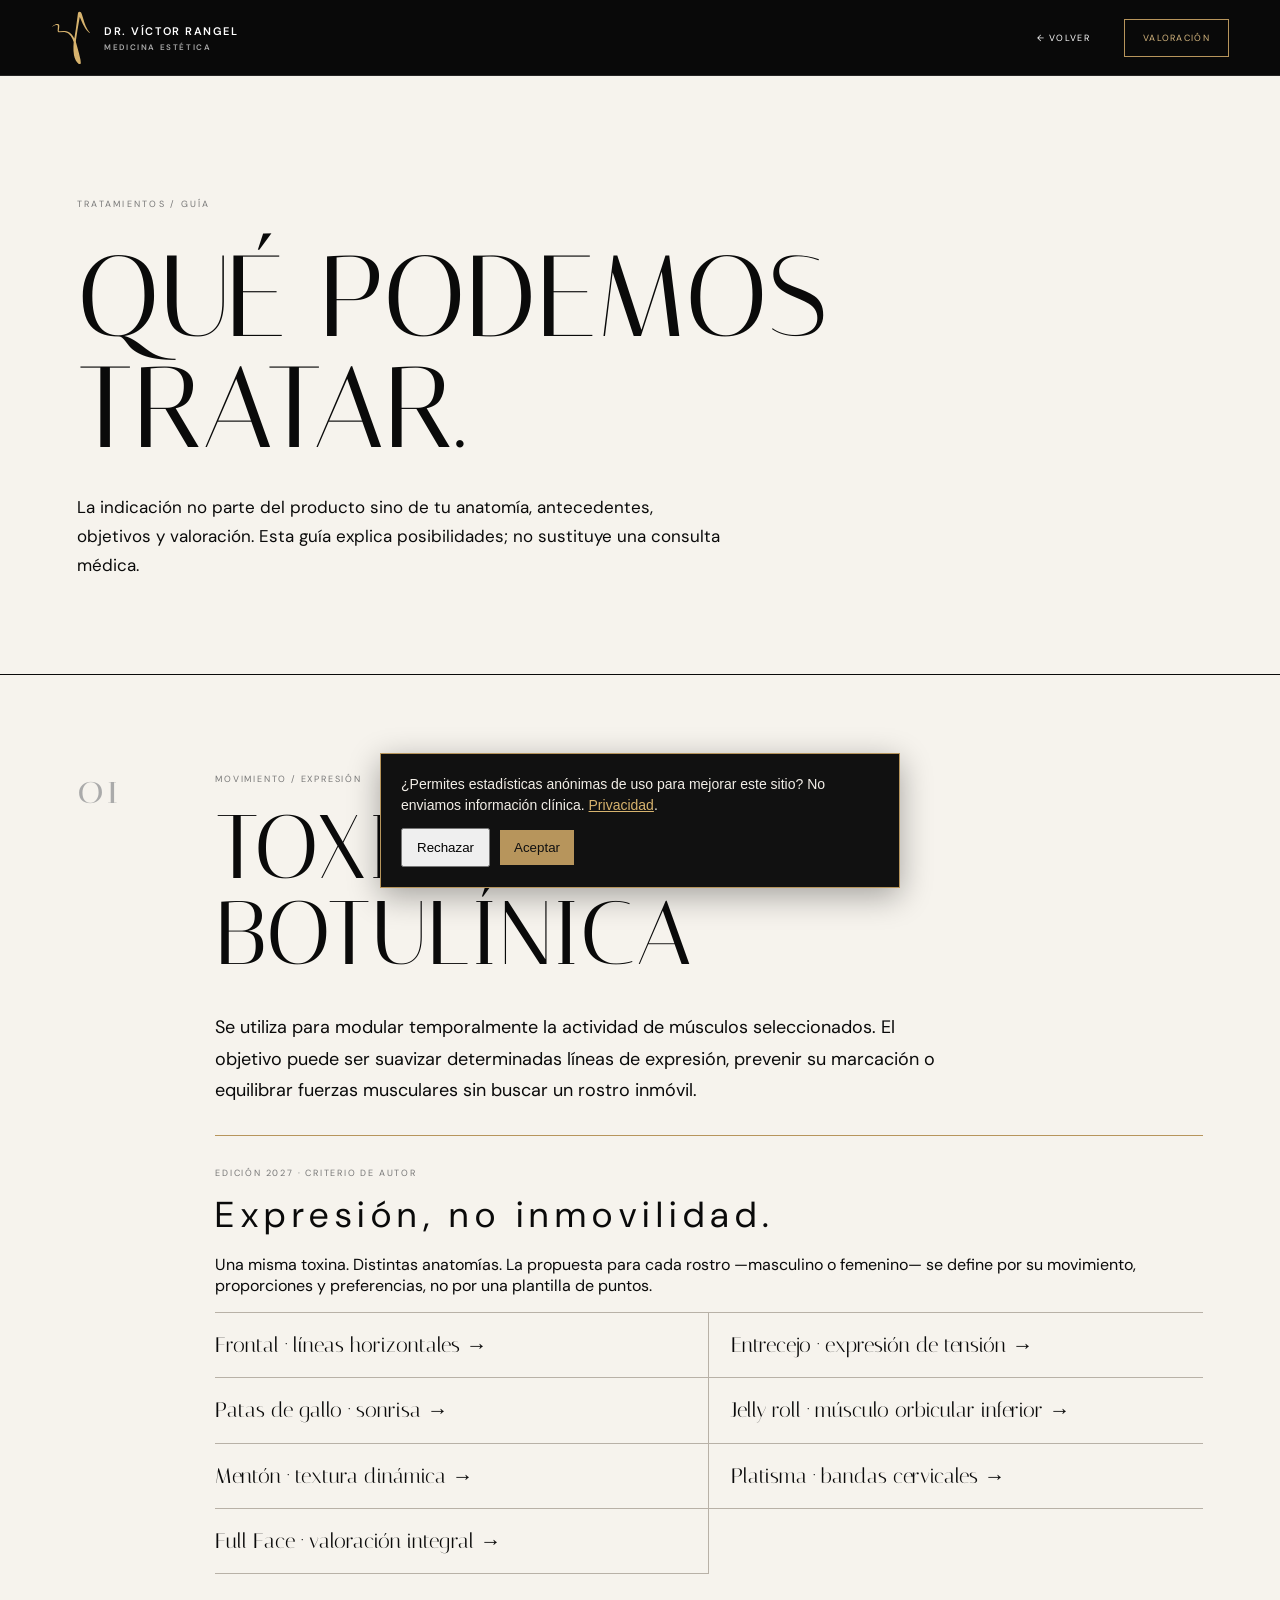
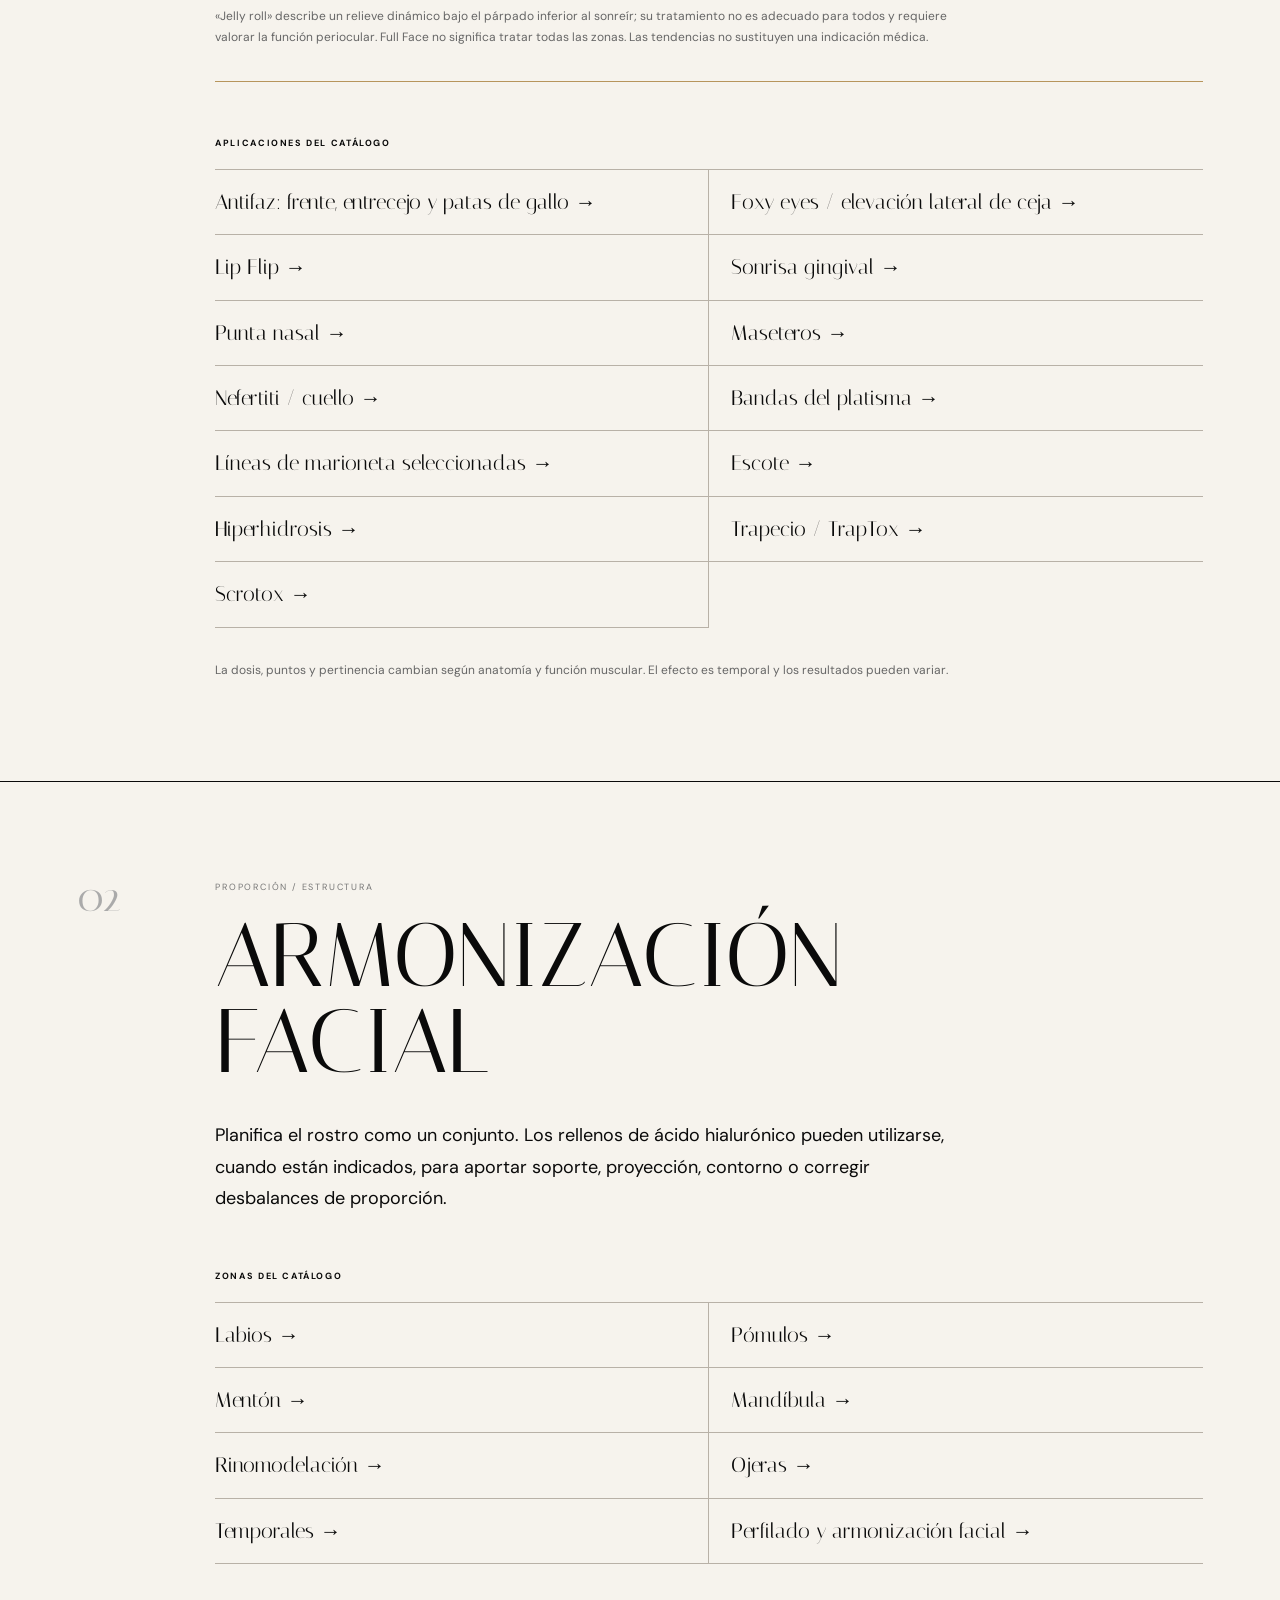
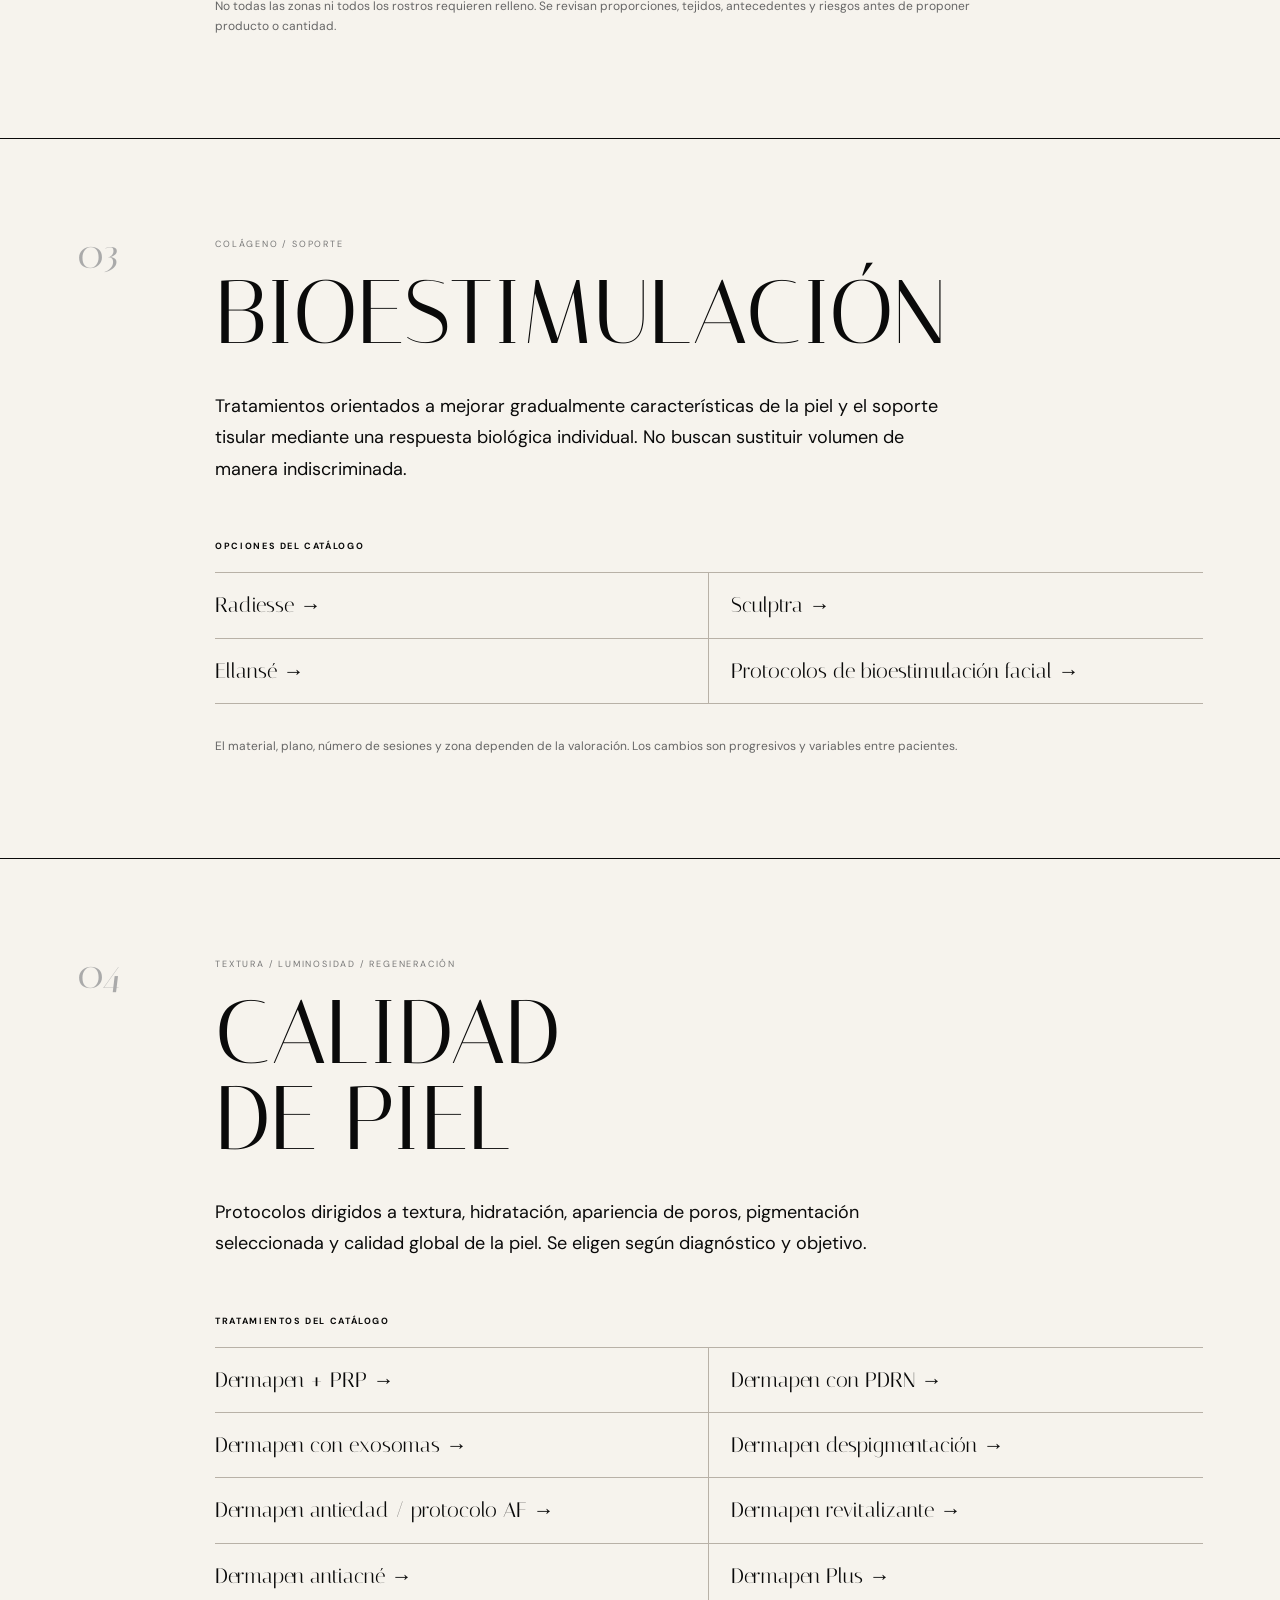
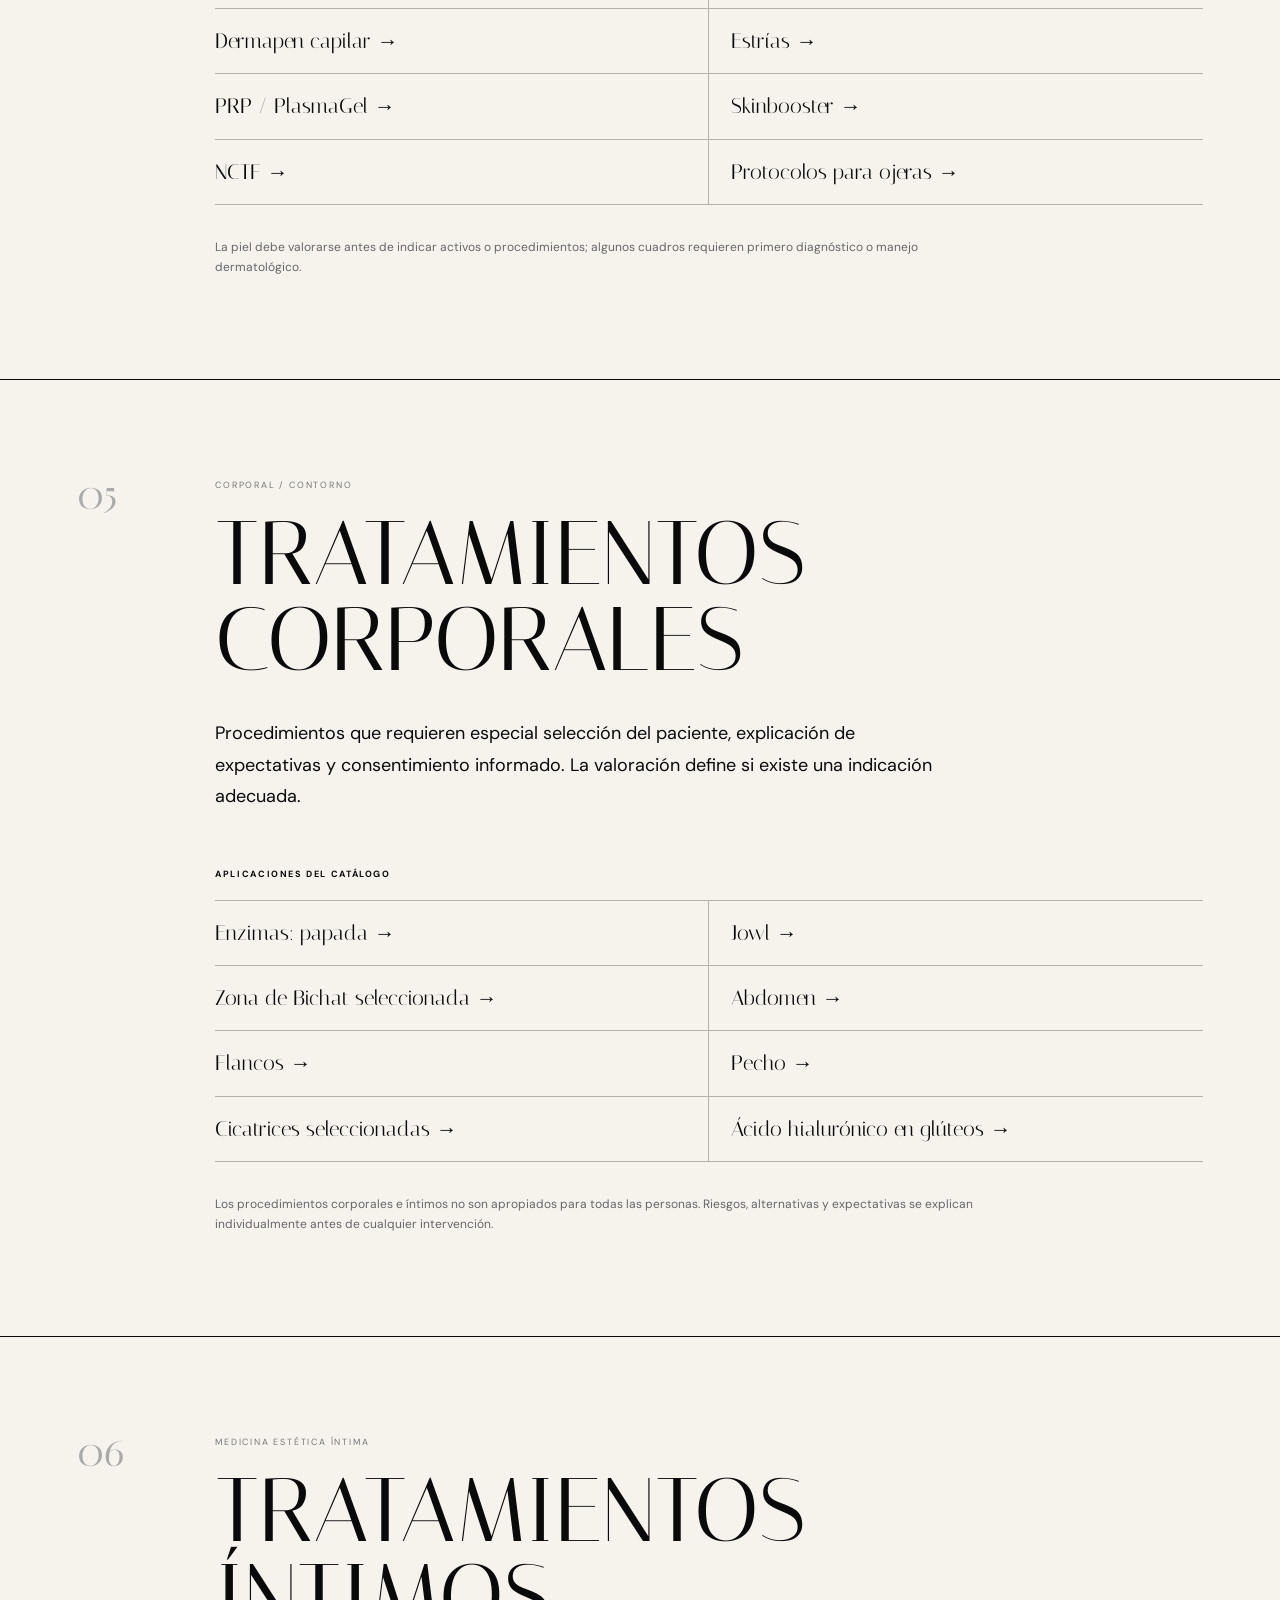
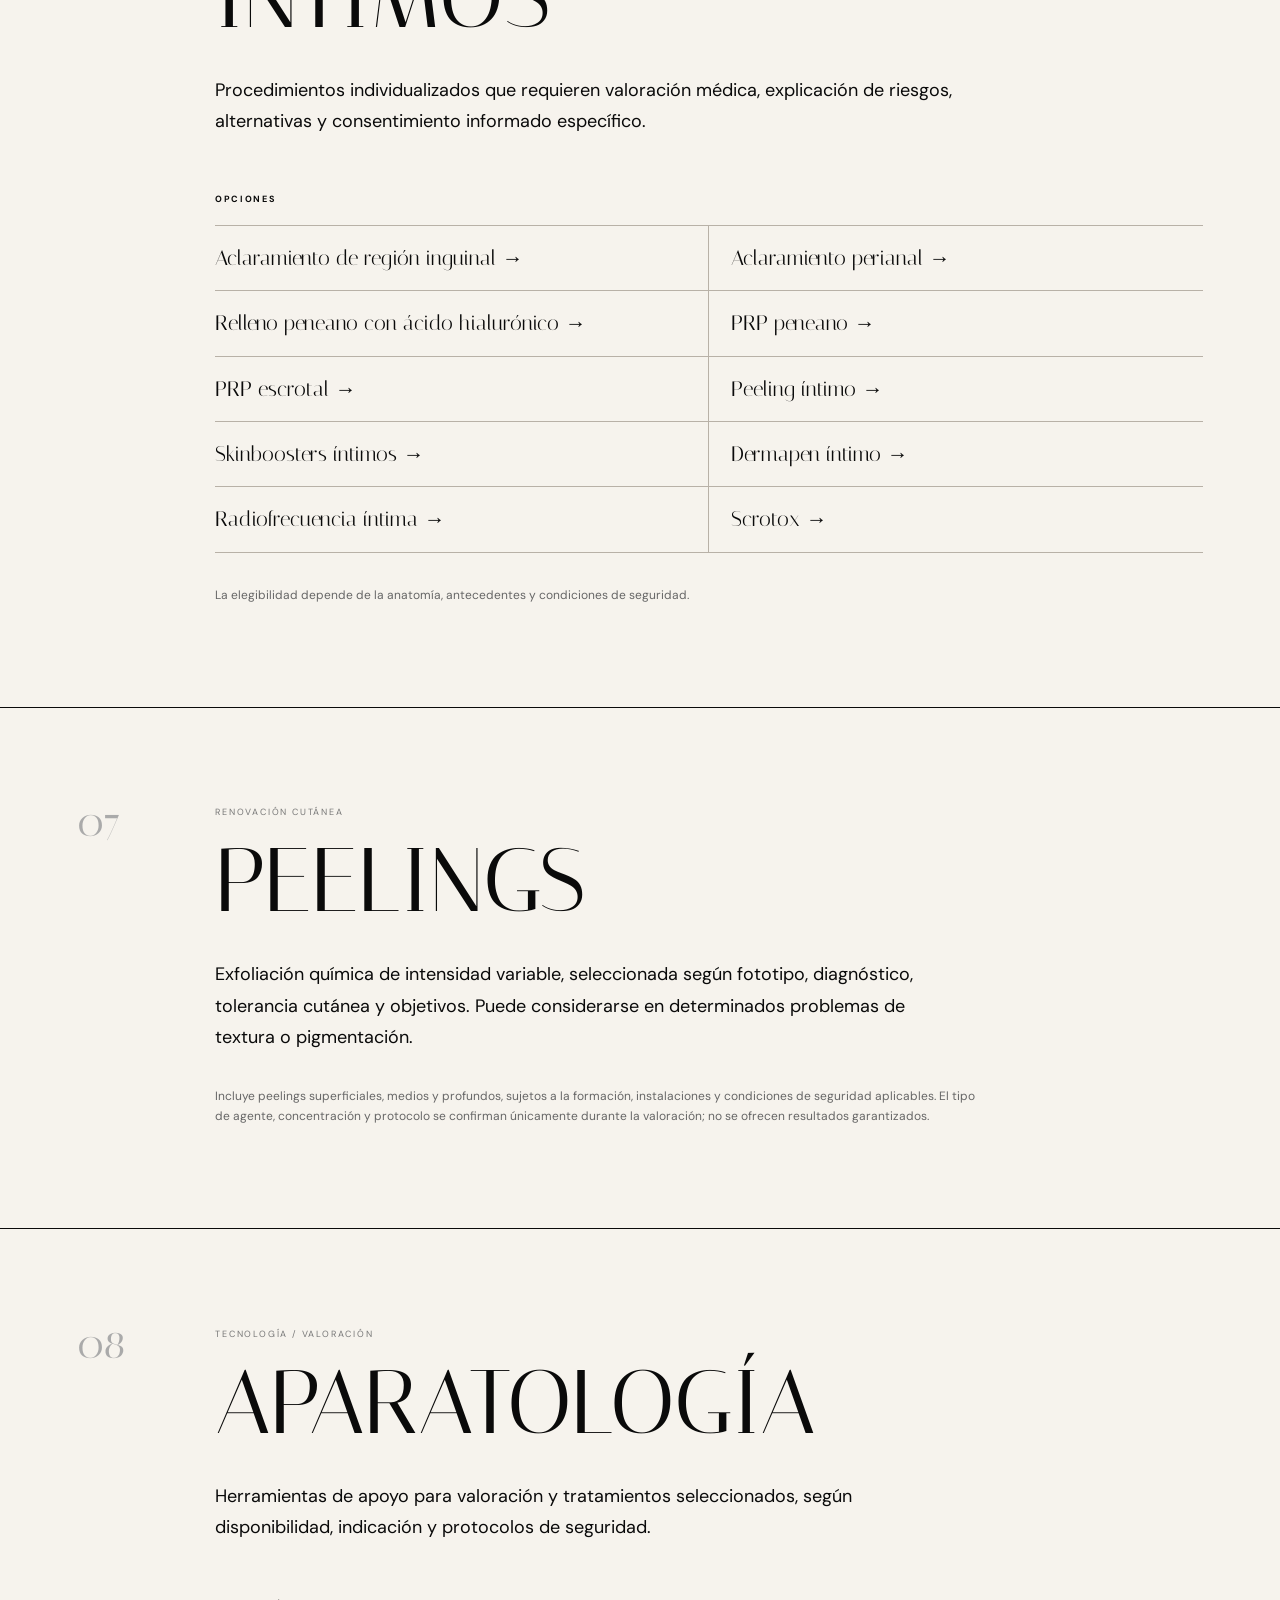
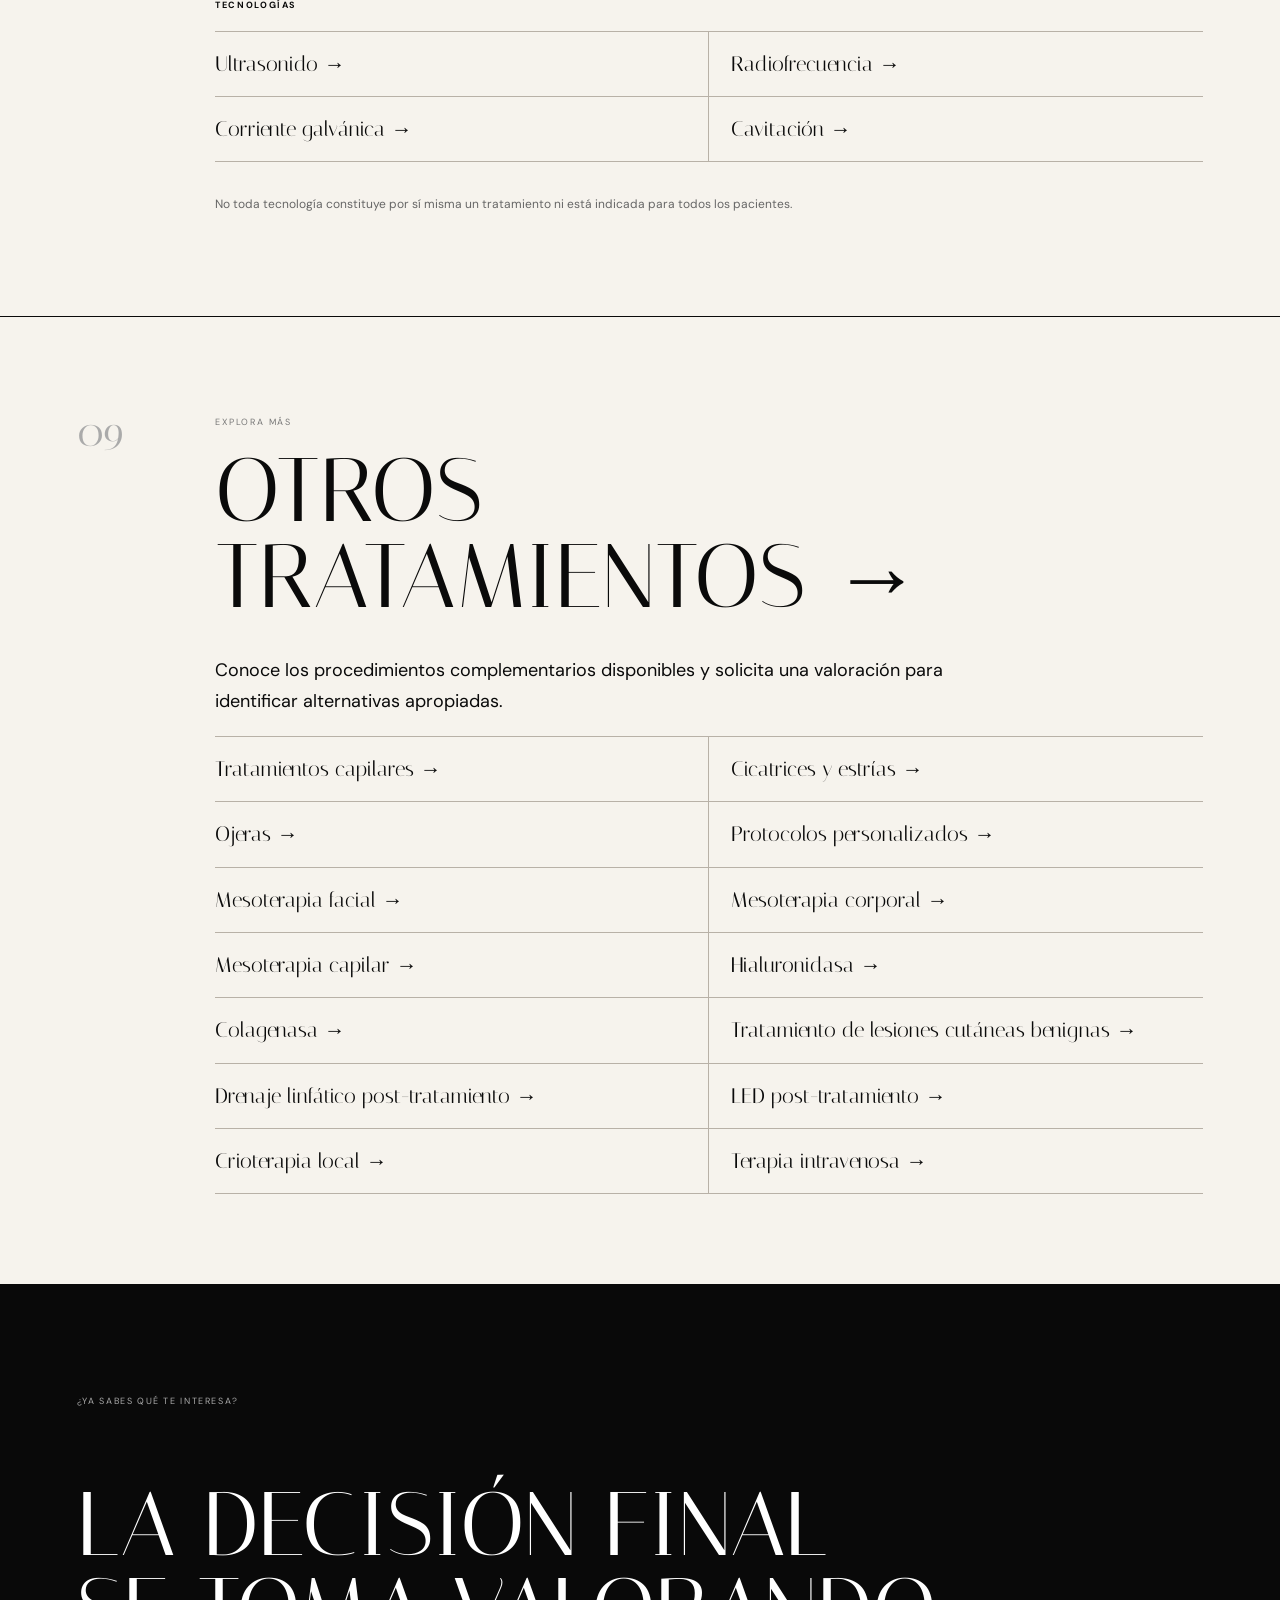
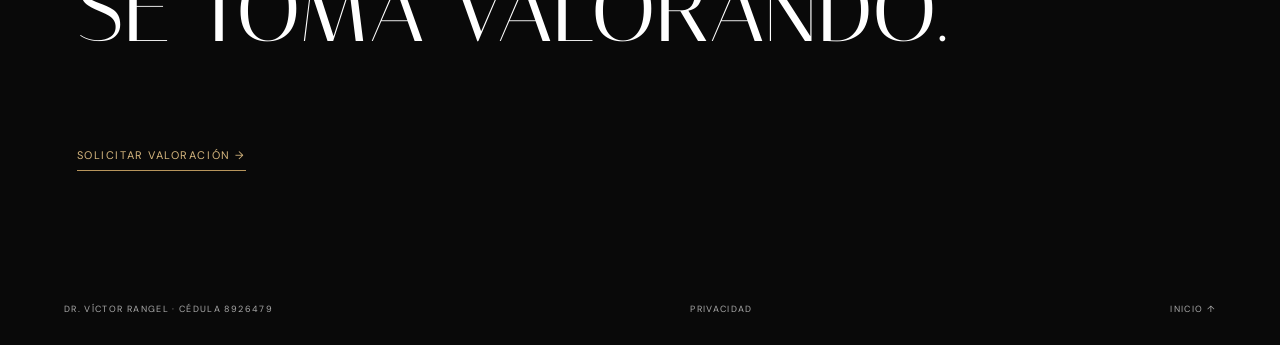
<file: tratamientos.html>
<!doctype html>
<html lang="es-MX"><head><meta charset="utf-8"><meta name="viewport" content="width=device-width,initial-scale=1">
<title>Tratamientos | Dr. Víctor Rangel</title><meta name="description" content="Guía de tratamientos de medicina estética del Dr. Víctor Rangel: usos, zonas y objetivos. La indicación se define en valoración médica.">
<link rel="canonical" href="https://drvictorrangel.com/tratamientos.html"><link rel="stylesheet" href="styles.css"><style>.brand-mark{width:40px;height:54px;flex:none;display:block;object-fit:contain}@media(max-width:600px){.brand-mark{width:29px;height:40px}}</style><script>(function(){const ID='G-9QZV11EEMS';function start(){if(window.__vrAnalytics)return;window.__vrAnalytics=true;var s=document.createElement('script');s.async=true;s.src='https://www.googletagmanager.com/gtag/js?id='+ID;document.head.appendChild(s);window.dataLayer=window.dataLayer||[];window.gtag=function(){dataLayer.push(arguments)};gtag('js',new Date());gtag('config',ID,{send_page_view:false,allow_google_signals:false,allow_ad_personalization_signals:false});gtag('event','page_view',{page_title:document.title,page_location:location.origin+location.pathname});document.addEventListener('click',function(e){var a=e.target.closest('a[href]');if(a&&/^(https?:\/\/)?(wa\.me|api\.whatsapp\.com|web\.whatsapp\.com)\//i.test(a.href.replace(/^https?:\/\//i,'')))gtag('event','contact_whatsapp',{contact_method:'whatsapp',page_path:location.pathname})})}function choice(ok){localStorage.setItem('vr_analytics_consent',ok?'yes':'no');document.getElementById('vr-analytics-consent')?.remove();if(ok)start()}if(localStorage.getItem('vr_analytics_consent')==='yes'){start();return}if(localStorage.getItem('vr_analytics_consent')==='no')return;document.addEventListener('DOMContentLoaded',function(){var b=document.createElement('div');b.id='vr-analytics-consent';b.setAttribute('role','dialog');b.setAttribute('aria-label','Preferencias de estadísticas');b.style.cssText='position:fixed;bottom:12px;left:12px;right:12px;max-width:520px;margin:auto;z-index:9999;background:#111;color:#f2eee7;padding:20px;border:1px solid #b7955c;box-shadow:0 8px 30px #0005;font:14px/1.5 Arial,sans-serif';b.innerHTML='<p style="margin:0 0 12px">¿Permites estadísticas anónimas de uso para mejorar este sitio? No enviamos información clínica. <a style="color:#d7b36e;text-decoration:underline" href="privacidad.html">Privacidad</a>.</p><button id="vr-no" style="padding:10px 14px;margin-right:10px">Rechazar</button><button id="vr-yes" style="padding:10px 14px;background:#b7955c;border:0;color:#111">Aceptar</button>';document.body.appendChild(b);b.querySelector('#vr-no').onclick=function(){choice(false)};b.querySelector('#vr-yes').onclick=function(){choice(true)}})})();</script></head>
<body class="catalog-page"><header class="nav"><a class="brand" href="index.html"><svg class="brand-mark" viewBox="100 210 810 1110" role="img" aria-label="Logotipo del Dr. Víctor Rangel" xmlns="http://www.w3.org/2000/svg"><path fill="#d7b36e" d="M679 225 L665 229 L655 238 L647 263 L604 583 L573 774 L547 729 L516 688 L481 656 L443 634 L411 624 L381 620 L348 620 L282 627 L256 625 L253 609 L262 553 L264 510 L259 493 L249 483 L234 477 L214 477 L191 483 L143 508 L114 535 L119 536 L175 505 L203 497 L222 498 L232 506 L236 518 L230 623 L239 641 L255 647 L369 643 L407 651 L434 663 L458 679 L501 724 L536 783 L560 849 L555 943 L556 1027 L566 1112 L580 1170 L604 1229 L629 1266 L665 1297 L676 1302 L691 1302 L703 1292 L707 1277 L700 1214 L669 1080 L606 845 L607 813 L640 592 L685 332 L748 477 L797 566 L827 607 L862 644 L881 658 L894 660 L895 657 L869 628 L847 596 L807 518 L782 454 L733 293 L716 248 L700 230 Z"/></svg><span>DR. VÍCTOR RANGEL<small>MEDICINA ESTÉTICA</small></span></a><a class="catalog-back" href="index.html#tratamientos">← VOLVER</a><a class="nav-cta" href="https://wa.me/525549070457?text=Hola%20Dr.%20Víctor,%20quiero%20solicitar%20una%20valoración." target="_blank" rel="noopener">VALORACIÓN</a></header>
<main class="catalog"><div class="catalog-intro"><span class="index dark">TRATAMIENTOS / GUÍA</span><h1>QUÉ PODEMOS<br>TRATAR.</h1><p>La indicación no parte del producto sino de tu anatomía, antecedentes, objetivos y valoración. Esta guía explica posibilidades; no sustituye una consulta médica.</p></div>
<section id="toxina" class="treatment-detail seen"><span class="detail-no">01</span><div><p class="eyebrow">MOVIMIENTO / EXPRESIÓN</p><h2>TOXINA<br>BOTULÍNICA</h2><p>Se utiliza para modular temporalmente la actividad de músculos seleccionados. El objetivo puede ser suavizar determinadas líneas de expresión, prevenir su marcación o equilibrar fuerzas musculares sin buscar un rostro inmóvil.</p><div style="border-top:1px solid #b7955c;border-bottom:1px solid #b7955c;padding:22px 0;margin:28px 0"><p class="eyebrow">EDICIÓN 2027 · CRITERIO DE AUTOR</p><h3 style="font-size:clamp(23px,3vw,36px);font-weight:400;margin:12px 0">Expresión, no inmovilidad.</h3><p>Una misma toxina. Distintas anatomías. La propuesta para cada rostro —masculino o femenino— se define por su movimiento, proporciones y preferencias, no por una plantilla de puntos.</p><div class="chips"><span>Frontal · líneas horizontales</span><span>Entrecejo · expresión de tensión</span><span>Patas de gallo · sonrisa</span><span>Jelly roll · músculo orbicular inferior</span><span>Mentón · textura dinámica</span><span>Platisma · bandas cervicales</span><span>Full Face · valoración integral</span></div><p class="detail-note">«Jelly roll» describe un relieve dinámico bajo el párpado inferior al sonreír; su tratamiento no es adecuado para todos y requiere valorar la función periocular. Full Face no significa tratar todas las zonas. Las tendencias no sustituyen una indicación médica.</p></div><h3>APLICACIONES DEL CATÁLOGO</h3><div class="chips"><span>Antifaz: frente, entrecejo y patas de gallo</span><span>Foxy eyes / elevación lateral de ceja</span><span>Lip Flip</span><span>Sonrisa gingival</span><span>Punta nasal</span><span>Maseteros</span><span>Nefertiti / cuello</span><span>Bandas del platisma</span><span>Líneas de marioneta seleccionadas</span><span>Escote</span><span>Hiperhidrosis</span><span>Trapecio / TrapTox</span><span>Scrotox</span></div><p class="detail-note">La dosis, puntos y pertinencia cambian según anatomía y función muscular. El efecto es temporal y los resultados pueden variar.</p></div></section>
<section id="armonizacion" class="treatment-detail seen"><span class="detail-no">02</span><div><p class="eyebrow">PROPORCIÓN / ESTRUCTURA</p><h2>ARMONIZACIÓN<br>FACIAL</h2><p>Planifica el rostro como un conjunto. Los rellenos de ácido hialurónico pueden utilizarse, cuando están indicados, para aportar soporte, proyección, contorno o corregir desbalances de proporción.</p><h3>ZONAS DEL CATÁLOGO</h3><div class="chips"><span>Labios</span><span>Pómulos</span><span>Mentón</span><span>Mandíbula</span><span>Rinomodelación</span><span>Ojeras</span><span>Temporales</span><span>Perfilado y armonización facial</span></div><p class="detail-note">No todas las zonas ni todos los rostros requieren relleno. Se revisan proporciones, tejidos, antecedentes y riesgos antes de proponer producto o cantidad.</p></div></section>
<section id="bioestimulacion" class="treatment-detail seen"><span class="detail-no">03</span><div><p class="eyebrow">COLÁGENO / SOPORTE</p><h2>BIOESTIMULACIÓN</h2><p>Tratamientos orientados a mejorar gradualmente características de la piel y el soporte tisular mediante una respuesta biológica individual. No buscan sustituir volumen de manera indiscriminada.</p><h3>OPCIONES DEL CATÁLOGO</h3><div class="chips"><span>Radiesse</span><span>Sculptra</span><span>Ellansé</span><span>Protocolos de bioestimulación facial</span></div><p class="detail-note">El material, plano, número de sesiones y zona dependen de la valoración. Los cambios son progresivos y variables entre pacientes.</p></div></section>
<section id="piel" class="treatment-detail seen"><span class="detail-no">04</span><div><p class="eyebrow">TEXTURA / LUMINOSIDAD / REGENERACIÓN</p><h2>CALIDAD<br>DE PIEL</h2><p>Protocolos dirigidos a textura, hidratación, apariencia de poros, pigmentación seleccionada y calidad global de la piel. Se eligen según diagnóstico y objetivo.</p><h3>TRATAMIENTOS DEL CATÁLOGO</h3><div class="chips"><span>Dermapen + PRP</span><span>Dermapen con PDRN</span><span>Dermapen con exosomas</span><span>Dermapen despigmentación</span><span>Dermapen antiedad / protocolo AF</span><span>Dermapen revitalizante</span><span>Dermapen antiacné</span><span>Dermapen Plus</span><span>Dermapen capilar</span><span>Estrías</span><span>PRP / PlasmaGel</span><span>Skinbooster</span><span>NCTF</span><span>Protocolos para ojeras</span></div><p class="detail-note">La piel debe valorarse antes de indicar activos o procedimientos; algunos cuadros requieren primero diagnóstico o manejo dermatológico.</p></div></section>
<section id="corporal" class="treatment-detail seen"><span class="detail-no">05</span><div><p class="eyebrow">CORPORAL / CONTORNO</p><h2>TRATAMIENTOS<br>CORPORALES</h2><p>Procedimientos que requieren especial selección del paciente, explicación de expectativas y consentimiento informado. La valoración define si existe una indicación adecuada.</p><h3>APLICACIONES DEL CATÁLOGO</h3><div class="chips"><span>Enzimas: papada</span><span>Jowl</span><span>Zona de Bichat seleccionada</span><span>Abdomen</span><span>Flancos</span><span>Pecho</span><span>Cicatrices seleccionadas</span><span>Ácido hialurónico en glúteos</span></div><p class="detail-note">Los procedimientos corporales e íntimos no son apropiados para todas las personas. Riesgos, alternativas y expectativas se explican individualmente antes de cualquier intervención.</p></div></section>
<section id="intimos" class="treatment-detail seen"><span class="detail-no">06</span><div><p class="eyebrow">MEDICINA ESTÉTICA ÍNTIMA</p><h2>TRATAMIENTOS<br>ÍNTIMOS</h2><p>Procedimientos individualizados que requieren valoración médica, explicación de riesgos, alternativas y consentimiento informado específico.</p><h3>OPCIONES</h3><div class="chips"><span>Aclaramiento de región inguinal</span><span>Aclaramiento perianal</span><span>Relleno peneano con ácido hialurónico</span><span>PRP peneano</span><span>PRP escrotal</span><span>Peeling íntimo</span><span>Skinboosters íntimos</span><span>Dermapen íntimo</span><span>Radiofrecuencia íntima</span><span>Scrotox</span></div><p class="detail-note">La elegibilidad depende de la anatomía, antecedentes y condiciones de seguridad.</p></div></section>
<section id="peelings" class="treatment-detail seen"><span class="detail-no">07</span><div><p class="eyebrow">RENOVACIÓN CUTÁNEA</p><h2>PEELINGS</h2><p>Exfoliación química de intensidad variable, seleccionada según fototipo, diagnóstico, tolerancia cutánea y objetivos. Puede considerarse en determinados problemas de textura o pigmentación.</p><p class="detail-note">Incluye peelings superficiales, medios y profundos, sujetos a la formación, instalaciones y condiciones de seguridad aplicables. El tipo de agente, concentración y protocolo se confirman únicamente durante la valoración; no se ofrecen resultados garantizados.</p></div></section>
<section id="aparatologia" class="treatment-detail seen"><span class="detail-no">08</span><div><p class="eyebrow">TECNOLOGÍA / VALORACIÓN</p><h2>APARATOLOGÍA</h2><p>Herramientas de apoyo para valoración y tratamientos seleccionados, según disponibilidad, indicación y protocolos de seguridad.</p><h3>TECNOLOGÍAS</h3><div class="chips"><span>Ultrasonido</span><span>Radiofrecuencia</span><span>Corriente galvánica</span><span>Cavitación</span></div><p class="detail-note">No toda tecnología constituye por sí misma un tratamiento ni está indicada para todos los pacientes.</p></div></section>
<section id="otros" class="treatment-detail seen"><span class="detail-no">09</span><div><p class="eyebrow">EXPLORA MÁS</p><h2>OTROS<br>TRATAMIENTOS →</h2><p>Conoce los procedimientos complementarios disponibles y solicita una valoración para identificar alternativas apropiadas.</p><div class="chips"><span>Tratamientos capilares</span><span>Cicatrices y estrías</span><span>Ojeras</span><span>Protocolos personalizados</span><span>Mesoterapia facial</span><span>Mesoterapia corporal</span><span>Mesoterapia capilar</span><span>Hialuronidasa</span><span>Colagenasa</span><span>Tratamiento de lesiones cutáneas benignas</span><span>Drenaje linfático post-tratamiento</span><span>LED post-tratamiento</span><span>Crioterapia local</span><span>Terapia intravenosa</span></div></div></section><section class="catalog-cta seen"><p>¿YA SABES QUÉ TE INTERESA?</p><h2>LA DECISIÓN FINAL<br>SE TOMA VALORANDO.</h2><a href="https://wa.me/525549070457?text=Hola%20Dr.%20Víctor,%20vi%20el%20catálogo%20de%20tratamientos%20y%20quiero%20una%20valoración." target="_blank" rel="noopener">SOLICITAR VALORACIÓN →</a></section></main><script>document.querySelectorAll(".chips span").forEach(el=>{const a=document.createElement("a");a.href="ficha-tratamiento.html?nombre="+encodeURIComponent(el.textContent.trim());a.textContent=el.textContent+" →";el.replaceWith(a)});</script>
<footer><span>DR. VÍCTOR RANGEL · CÉDULA 8926479</span><a href="privacidad.html">PRIVACIDAD</a><a href="index.html">INICIO ↑</a></footer></body></html>
</file>
<file: styles.css>
@import url('https://fonts.googleapis.com/css2?family=DM+Sans:wght@300;400;500;600&family=Italiana&display=swap');
:root{--ink:#0a0a0a;--paper:#f2eee7;--champ:#b7955c;--line:#b8b1a7}*{box-sizing:border-box}html{scroll-behavior:smooth}body{margin:0;background:var(--paper);color:var(--ink);font-family:'DM Sans',Arial,sans-serif}a{color:inherit;text-decoration:none}.skip{position:absolute;left:-9999px}.skip:focus{left:12px;top:12px;background:#fff;padding:12px;z-index:99}.nav{height:76px;display:flex;align-items:center;gap:34px;padding:0 4vw;background:#090909;color:#fff;position:sticky;top:0;z-index:20;border-bottom:1px solid #252525}.brand{display:flex;align-items:center;gap:13px;margin-right:auto}.brand>b{font-family:'Italiana',serif;font-size:34px;font-weight:400}.brand span{font-size:11px;letter-spacing:.14em;font-weight:600}.brand small{display:block;font-size:8px;letter-spacing:.2em;margin-top:4px;color:#aaa}.nav nav{display:flex;gap:24px;font-size:9px;letter-spacing:.15em}.nav-cta{border:1px solid var(--champ);padding:12px 18px;font-size:9px;letter-spacing:.14em;color:#d6b77f}.menu{display:none;background:none;border:0;color:#fff;letter-spacing:.12em}.hero{height:calc(100vh - 76px);min-height:690px;background:#050505;color:#fff;position:relative;overflow:hidden}.hero-img{position:absolute;width:62%;height:100%;right:0;object-fit:cover;object-position:center 30%;filter:grayscale(1) contrast(1.15) brightness(.7)}.hero-shadow{position:absolute;inset:0;background:linear-gradient(90deg,#050505 0%,#050505 32%,rgba(5,5,5,.6) 60%,rgba(5,5,5,.05) 100%)}.hero-copy{position:relative;z-index:2;padding:6vh 0 0 5vw;width:60%}.index{font-size:9px;letter-spacing:.25em;color:#a9a9a9}.index.dark{color:#777}h1,h2{font-family:'Italiana',serif;font-weight:400;line-height:.96}.hero h1{font-size:clamp(55px,6vw,102px);margin:35px 0 20px}.hero-copy>p{font-size:18px;line-height:1.5;font-weight:300}.circle-cta{display:flex;align-items:center;gap:20px;margin-top:36px;font-size:10px;letter-spacing:.15em}.circle-cta i{width:58px;height:58px;border:1px solid var(--champ);border-radius:50%;display:grid;place-items:center;font-style:normal;font-size:24px}.hero-notes{position:absolute;z-index:2;bottom:4vh;right:4vw;text-align:right;font-family:'Italiana';font-size:22px;line-height:1.5;color:#ddd;transform:rotate(-5deg)}.criterion{display:grid;grid-template-columns:1.05fr .95fr .75fr;min-height:750px;border-bottom:1px solid var(--line)}.criterion-copy{padding:8vw 6vw}.criterion h2,.section-head h2,.cases h2,.doctor h2,.process h2,.journal h2,.contact h2{margin:35px 0 20px}.criterion h2{font-size:clamp(44px,5vw,82px)}.criterion-copy p{max-width:540px;font-size:17px;line-height:1.75}.manifesto{margin-top:70px;font-family:'Italiana';font-size:26px!important}.criterion figure{margin:0;position:relative;overflow:hidden}.criterion figure img{width:100%;height:100%;object-fit:cover}.skin img{filter:saturate(.65)}.skin figcaption{position:absolute;bottom:25px;left:25px;background:rgba(242,238,231,.9);padding:14px;font-size:8px;letter-spacing:.14em}.work img{filter:grayscale(1) contrast(1.05)}.treatments{padding:8vw 6vw;background:#f6f3ed}.section-head{display:flex;justify-content:space-between;align-items:end;border-bottom:1px solid var(--ink);padding-bottom:40px}.section-head h2{font-size:clamp(50px,6vw,90px)}.section-head p{font-family:'Italiana';font-size:24px}.t-list a{display:grid;grid-template-columns:60px 1fr 1fr 40px;align-items:center;border-bottom:1px solid var(--line);padding:28px 0}.t-list span{color:#999;font-size:10px}.t-list b{font-family:'Italiana';font-size:26px;font-weight:400}.t-list em{font-style:normal;color:#555;font-size:12px}.t-list i{font-style:normal;font-size:24px}.unsure{margin-top:50px;font-size:11px;letter-spacing:.12em}.unsure a{border-bottom:1px solid}.cases{display:grid;grid-template-columns:.8fr 1.2fr;min-height:700px}.cases-title{padding:8vw 6vw}.cases h2{font-size:clamp(50px,6vw,90px)}.cases-title p{max-width:450px;line-height:1.7}.case-grid{display:grid;grid-template-columns:1fr 1fr;background:#111;gap:1px}.case-grid img{width:100%;height:100%;min-height:700px;object-fit:cover;filter:saturate(.8)}.doctor{display:grid;grid-template-columns:1fr 1fr;background:#090909;color:white;min-height:820px}.doctor figure{margin:0;overflow:hidden}.doctor figure img{width:100%;height:100%;object-fit:cover;filter:grayscale(1) contrast(1.15)}.doctor-copy{padding:8vw 7vw}.doctor h2{font-size:clamp(60px,7vw,110px)}.doctor-copy>p{line-height:1.7;color:#bbb}.doctor blockquote{font-family:'Italiana';font-size:27px;line-height:1.3;margin:80px 0 30px;max-width:450px}.signature{font-family:'Italiana';font-style:italic;font-size:32px;color:#c7a873}.process{padding:8vw 6vw}.process h2{font-size:clamp(55px,7vw,105px)}.steps{display:grid;grid-template-columns:repeat(3,1fr);border-top:1px solid var(--ink);border-bottom:1px solid var(--ink)}.steps article{padding:45px 4vw 60px 0;border-right:1px solid var(--line)}.steps article+article{padding-left:4vw}.steps article:last-child{border:0}.steps b{font-size:10px;color:#888}.steps h3{font-family:'Italiana';font-size:32px;font-weight:400}.steps p{line-height:1.7;max-width:330px}.big-link{display:inline-block;margin-top:50px;font-size:12px;letter-spacing:.14em;border-bottom:1px solid;padding-bottom:6px}.journal{display:grid;grid-template-columns:1fr 1fr;min-height:760px;background:#111;color:#fff}.journal-image img{width:100%;height:100%;object-fit:cover;filter:grayscale(1) contrast(1.15)}.journal-copy{padding:8vw 7vw}.journal h2{font-size:clamp(55px,6vw,90px)}.journal p{max-width:500px;color:#bbb;line-height:1.7}.journal a{display:inline-block;margin-top:50px;font-size:10px;letter-spacing:.15em;color:#c7a873}.contact{display:grid;grid-template-columns:1.2fr .8fr;padding:8vw 6vw}.contact h2{font-size:clamp(60px,8vw,120px)}.contact-data{padding-top:40px}.contact-data p{padding:18px 0;border-bottom:1px solid var(--line);line-height:1.6}.contact-data b{font-size:9px;letter-spacing:.15em}.legal{font-size:11px;color:#666;margin-top:40px}.privacy{font-size:11px}.privacy a{border-bottom:1px solid}footer{background:#090909;color:#aaa;padding:30px 5vw;display:flex;justify-content:space-between;gap:20px;font-size:9px;letter-spacing:.15em}
section{opacity:.01;transform:translateY(18px);transition:opacity .75s ease,transform .75s ease}section.seen{opacity:1;transform:none}.hero{opacity:1;transform:none}
.legal-page{max-width:850px;margin:auto;padding:80px 24px 120px;line-height:1.75}.legal-page h1{font-size:clamp(44px,7vw,82px)}.legal-page h2{font-size:30px;margin-top:50px}.legal-page a{text-decoration:underline}
@media(max-width:900px){.nav{height:64px;padding:0 18px;gap:12px}.nav nav{display:none;position:absolute;top:64px;left:0;right:0;background:#090909;padding:25px 20px;flex-direction:column}.nav nav.open{display:flex}.menu{display:block}.nav-cta{padding:10px}.brand span{font-size:8px}.hero{height:calc(100svh - 64px);min-height:680px}.hero-img{width:100%;object-position:58% center;opacity:.8}.hero-shadow{background:linear-gradient(0deg,#050505 0%,rgba(5,5,5,.2) 65%),linear-gradient(90deg,rgba(5,5,5,.7),transparent)}.hero-copy{width:100%;padding:11vh 24px 0}.hero h1{font-size:clamp(48px,14vw,74px)}.hero-notes{display:none}.criterion{grid-template-columns:1fr}.criterion-copy{padding:80px 24px}.criterion figure{height:520px}.work{display:none}.section-head{display:block}.section-head p{font-size:20px}.treatments,.process,.contact{padding:80px 24px}.t-list a{grid-template-columns:35px 1fr 25px}.t-list em{display:none}.t-list b{font-size:20px}.cases,.doctor,.journal,.contact{grid-template-columns:1fr}.cases-title,.doctor-copy,.journal-copy{padding:80px 24px}.case-grid{min-height:600px}.case-grid img{min-height:600px}.case-grid img+img{display:none}.doctor figure{height:650px}.steps{grid-template-columns:1fr}.steps article,.steps article+article{border-right:0;border-bottom:1px solid var(--line);padding:35px 0}.journal-image{height:600px}.contact h2{font-size:16vw}footer{flex-wrap:wrap}.manifesto{margin-top:45px}.hero-copy>p{font-size:16px}}
@media(prefers-reduced-motion:reduce){*{scroll-behavior:auto!important}section{opacity:1;transform:none;transition:none}}
.hero-art{display:flex;align-items:center;justify-content:center;background:radial-gradient(circle at 65% 35%,#3a3732 0,#151515 32%,#050505 68%)}.hero-art span{font-family:'Italiana',serif;font-size:30vw;color:rgba(255,255,255,.035);letter-spacing:-.08em}.photo-placeholder{width:100%;height:100%;display:flex;align-items:flex-end;padding:32px;background:linear-gradient(145deg,#d6cfc4,#8d857b);overflow:hidden}.photo-placeholder span{font-family:'Italiana',serif;font-size:clamp(28px,3vw,54px);line-height:1;color:rgba(255,255,255,.88)}.work-art,.doctor-art{background:linear-gradient(145deg,#292929,#050505)}.case-art{min-height:700px;background:linear-gradient(145deg,#c6b5a0,#443f39)}.journal-art{background:linear-gradient(145deg,#34302b,#080808);min-height:760px}.skin-art{min-height:750px}.doctor-art{min-height:820px}.doctor figure>div,.journal-image>div{height:100%}
@media(max-width:900px){.hero-art span{font-size:55vw}.skin-art{min-height:520px}.case-art{min-height:600px}.doctor-art{min-height:650px}.journal-art{min-height:600px}}

/* Real photography integration */
.hero-img{display:block}
.criterion figure img,.doctor figure img,.journal-image img,.case-grid img{display:block}
.editorial-grid{grid-template-columns:1fr 1fr}
.editorial-grid img{min-width:0}
@media(max-width:900px){
 .editorial-grid{grid-template-columns:1fr 1fr;min-height:480px}
 .editorial-grid img,.editorial-grid img+img{display:block;min-height:480px}
}

/* Treatment catalog */
.catalog-back{font-size:9px;letter-spacing:.15em;margin-left:auto}.catalog{background:#f6f3ed}.catalog-intro{padding:9vw 6vw 6vw;max-width:1100px}.catalog-intro h1{font-size:clamp(62px,9vw,145px);margin:30px 0}.catalog-intro p{max-width:650px;font-size:17px;line-height:1.7}.treatment-detail{opacity:1;transform:none;display:grid;grid-template-columns:100px 1fr;gap:3vw;padding:7vw 6vw;border-top:1px solid var(--ink)}.detail-no{font-family:'Italiana';font-size:42px;color:#aaa}.treatment-detail>div{max-width:1050px}.eyebrow{font-size:9px;letter-spacing:.2em;color:#777}.treatment-detail h2{font-size:clamp(52px,7vw,105px);margin:20px 0 35px}.treatment-detail>div>p:not(.eyebrow):not(.detail-note){max-width:750px;font-size:18px;line-height:1.75}.treatment-detail h3{font-size:9px;letter-spacing:.18em;margin:55px 0 20px}.chips{display:grid;grid-template-columns:repeat(2,minmax(0,1fr));border-top:1px solid var(--line)}.chips span{padding:18px 12px 18px 0;border-bottom:1px solid var(--line);font-family:'Italiana';font-size:21px}.chips span:nth-child(odd){border-right:1px solid var(--line)}.chips span:nth-child(even){padding-left:22px}.detail-note{max-width:760px;margin-top:32px;color:#666;font-size:12px;line-height:1.7}.catalog-cta{opacity:1;transform:none;background:#090909;color:#fff;padding:8vw 6vw}.catalog-cta p{font-size:9px;letter-spacing:.18em;color:#aaa}.catalog-cta h2{font-size:clamp(50px,7vw,100px)}.catalog-cta a{display:inline-block;margin-top:20px;border-bottom:1px solid var(--champ);padding-bottom:8px;color:#d6b77f;font-size:11px;letter-spacing:.14em}
@media(max-width:900px){
 .hero-img{object-position:42% center}
 .catalog-back{display:none}.catalog-intro{padding:70px 24px 50px}.catalog-intro h1{font-size:16vw}
 .treatment-detail{grid-template-columns:1fr;padding:65px 24px;gap:15px}.detail-no{font-size:28px}.treatment-detail h2{font-size:13vw}
 .chips{grid-template-columns:1fr}.chips span,.chips span:nth-child(even),.chips span:nth-child(odd){padding:16px 0;border-right:0}
 .catalog-cta{padding:75px 24px}
}
/* Mirror original hero photograph only; keep image, typography and layout unchanged. */
.hero-img{transform:scaleX(-1)}

/* Independent full-frame portrait stories: never crop or join photographs. */
.cases{display:block}.cases-title{padding:7vw 6vw 4vw;max-width:960px}.portrait-stories{display:grid;grid-template-columns:1fr 1fr;gap:clamp(24px,4vw,70px);padding:0 6vw 8vw;align-items:start}.portrait-story{min-width:0}.portrait-story figure{margin:0;background:#171717}.portrait-story img{display:block;width:100%;height:auto;object-fit:contain;object-position:center;filter:none}.portrait-story-copy{padding:32px 0 20px;border-top:1px solid var(--champ)}.portrait-story h3{font-family:'Italiana',serif;font-size:clamp(28px,3.5vw,54px);line-height:1.05;font-weight:400;margin:20px 0}.portrait-story p{font-size:15px;line-height:1.8;max-width:530px;color:#555}@media(max-width:900px){.cases-title{padding:75px 24px 35px}.portrait-stories{display:block;padding:0 24px 70px}.portrait-story{margin-bottom:65px}.portrait-story img{width:100%;height:auto;max-height:none;object-fit:contain}.portrait-story-copy{padding-top:26px}.portrait-story h3{font-size:clamp(32px,9vw,56px)}}

/* Portraits: one image per full-width row, no side-by-side pairing */
.portrait-stories{display:flex!important;flex-direction:column!important;gap:80px!important;max-width:1000px;margin:0 auto;padding:0 24px 100px!important}.portrait-story{display:block!important;width:100%!important;max-width:850px;margin:0 auto!important}.portrait-story figure{width:100%!important;height:auto!important;overflow:visible!important}.portrait-story figure img{display:block!important;width:100%!important;height:auto!important;max-height:none!important;object-fit:contain!important;object-position:center!important;filter:none!important}.portrait-story-copy{margin-top:20px;padding:30px 0 0!important}.portrait-story+.portrait-story{padding-top:60px;border-top:1px solid #b7955c}@media(max-width:900px){.portrait-stories{gap:55px!important;padding:0 18px 80px!important}.portrait-story+.portrait-story{padding-top:40px}}

/* Editorial redesign: distinct storytelling sections and natural-size photographs */
.editorial-feature{display:grid;grid-template-columns:minmax(0,1fr) minmax(0,1fr);align-items:center;min-height:0;overflow:visible}.editorial-feature-light{background:#f2eee7;color:#0a0a0a}.editorial-feature-dark{background:#0b0b0b;color:#f4f0e9}.editorial-feature-reverse .editorial-feature-photo{grid-column:1;grid-row:1}.editorial-feature-reverse .editorial-feature-copy{grid-column:2;grid-row:1}.editorial-feature-copy{padding:clamp(48px,7vw,110px);min-width:0}.editorial-feature-copy h2{font-family:'Italiana',serif;font-weight:400;font-size:clamp(43px,5vw,83px);line-height:1.02;margin:34px 0}.editorial-feature-copy p{font-size:clamp(15px,1.3vw,18px);line-height:1.85;max-width:560px}.editorial-feature-dark p{color:#c8c8c8}.editorial-feature-copy blockquote{font-family:'Italiana',serif;font-size:clamp(24px,2.5vw,38px);line-height:1.2;margin:45px 0 0;color:#c7a873}.editorial-feature-photo{margin:0;min-width:0;display:flex;align-items:center;justify-content:center;padding:clamp(22px,4vw,70px)}.editorial-feature-photo img{display:block;width:100%;height:auto;max-height:800px;object-fit:contain;object-position:center;filter:none}.editorial-feature-link{display:inline-block;margin-top:28px;padding-bottom:7px;border-bottom:1px solid #b7955c;font-size:11px;letter-spacing:.15em}@media(max-width:900px){.editorial-feature{display:flex;flex-direction:column-reverse;min-height:0}.editorial-feature-reverse{flex-direction:column-reverse}.editorial-feature-photo{width:100%;padding:32px 24px 0}.editorial-feature-photo img{height:auto;width:100%;max-height:none;object-fit:contain}.editorial-feature-copy{width:100%;padding:45px 26px 70px}.editorial-feature-copy h2{font-size:clamp(42px,10vw,66px);margin:25px 0}.editorial-feature-reverse .editorial-feature-photo,.editorial-feature-reverse .editorial-feature-copy{grid-column:auto;grid-row:auto}}

/* Cases section: remove the two unwanted paired portraits, preserve the rest of the website */
.cases-text-only{display:grid;grid-template-columns:1fr 1fr;min-height:0;border-top:1px solid #b8b1a7;border-bottom:1px solid #b8b1a7}.cases-text-only .cases-title{padding:7vw 6vw}.cases-approach{background:#e6dfd3;padding:7vw 6vw;display:flex;flex-direction:column;justify-content:center}.cases-approach h3{font-family:'Italiana',serif;font-size:clamp(42px,6vw,86px);line-height:1.05;font-weight:400;margin:30px 0}.cases-approach p{max-width:480px;line-height:1.8}.cases-approach a{margin-top:32px;font-size:11px;letter-spacing:.14em;border-bottom:1px solid #b7955c;align-self:flex-start;padding-bottom:8px}@media(max-width:900px){.cases-text-only{display:block}.cases-text-only .cases-title,.cases-approach{padding:70px 24px}.cases-approach h3{font-size:clamp(45px,11vw,75px)}}

/* Patient services: consistent with the approved black/champagne editorial system */
.digital-services{background:#f2eee7;color:#111;padding:clamp(65px,8vw,120px) 6vw}.digital-services h2{font-family:'Italiana',serif;font-size:clamp(52px,8vw,112px);line-height:.98;margin:26px 0}.digital-services>p{max-width:680px;line-height:1.8}.digital-grid{display:grid;grid-template-columns:repeat(2,minmax(0,1fr));gap:1px;background:#b8b1a7;border:1px solid #b8b1a7;margin:40px 0}.digital-grid a{background:#f2eee7;min-height:160px;padding:32px;display:flex;flex-direction:column;justify-content:space-between;gap:22px;transition:background .2s}.digital-grid a:hover,.digital-grid a:focus-visible{background:#e6dfd3}.digital-grid strong{font-size:11px;letter-spacing:.15em;color:#8b7044}.digital-grid span{font-family:'Italiana',serif;font-size:clamp(21px,2vw,31px);line-height:1.2}.digital-note{font-size:12px;color:#666}@media(max-width:700px){.digital-grid{grid-template-columns:1fr}.digital-grid a{min-height:125px;padding:25px}}

/* Catalog treatment links */
.chips a{display:block;padding:18px 12px 18px 0;border-bottom:1px solid var(--line);font-family:'Italiana',serif;font-size:21px;line-height:1.35;transition:color .2s}
.chips a:nth-child(odd){border-right:1px solid var(--line)}
.chips a:nth-child(even){padding-left:22px}
.chips a:hover,.chips a:focus-visible{color:#9b7642;text-decoration:underline;text-underline-offset:5px}
@media(max-width:700px){.chips a{font-size:clamp(20px,5vw,29px);padding:18px 0}.chips a:nth-child(odd){border-right:0}.chips a:nth-child(even){padding-left:0}}

/* Recorrido editorial por objetivos */
.vr-pathways{background:#eae3d8;color:#0a0a0a;padding:clamp(65px,8vw,130px) 6vw}.vr-path-intro{max-width:820px;margin-bottom:45px}.vr-path-intro h2{font-family:Italiana,serif;font-size:clamp(48px,7vw,100px);font-weight:400;line-height:.98;margin:22px 0}.vr-path-intro p{font-size:17px;line-height:1.7;max-width:560px}.vr-path-grid{display:grid;grid-template-columns:repeat(2,minmax(0,1fr));border-top:1px solid #a69b8e;border-left:1px solid #a69b8e}.vr-path-grid a{padding:clamp(24px,4vw,55px);border-right:1px solid #a69b8e;border-bottom:1px solid #a69b8e;min-height:255px;transition:background .2s}.vr-path-grid a:hover,.vr-path-grid a:focus-visible{background:#f6f3ed}.vr-path-grid span{font-size:10px;letter-spacing:.18em;color:#74695a}.vr-path-grid h3{font:400 clamp(27px,3.3vw,48px)/1.1 Italiana,serif;margin:28px 0 12px}.vr-path-grid p{line-height:1.6;max-width:330px}.vr-path-grid em{display:block;margin-top:24px;font-style:normal;font-size:10px;letter-spacing:.16em;color:#74552c}.vr-path-footer{display:flex;align-items:center;justify-content:space-between;gap:25px;margin-top:35px}.vr-path-footer a{border:1px solid #a88751;padding:17px 23px;font-size:11px;letter-spacing:.12em}@media(max-width:650px){.vr-path-grid{grid-template-columns:1fr}.vr-path-grid a{min-height:0}.vr-path-footer{display:block}.vr-path-footer a{display:inline-block;margin-top:12px}}
</file>
